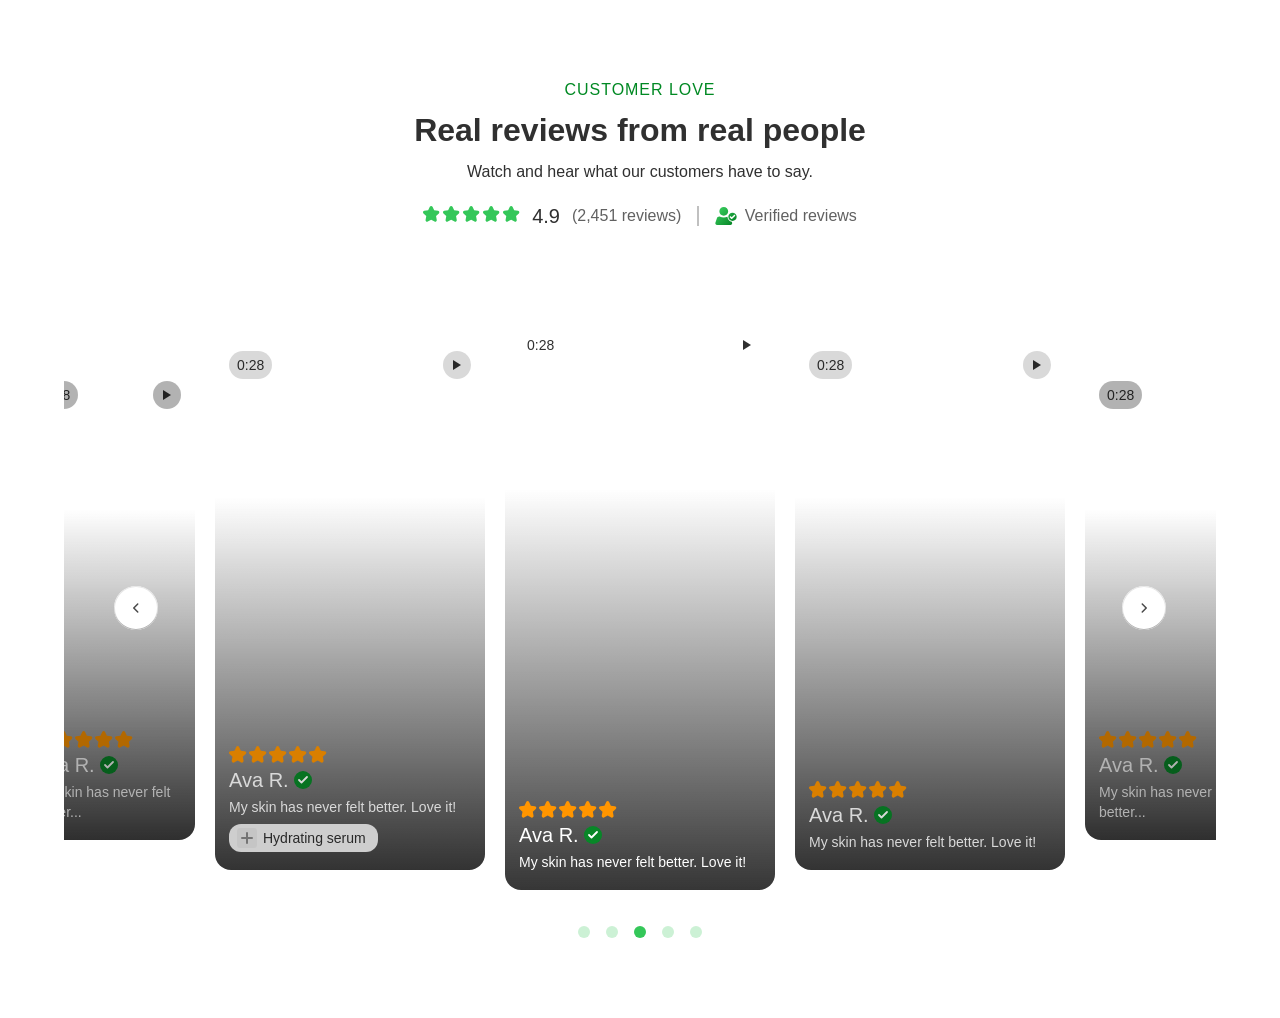
<file: section-2/index.html>
<!doctype html>
<html lang="en">
  <head>
    <meta charset="UTF-8" />
    <meta name="viewport" content="width=device-width, initial-scale=1.0" />
    <title>Customer Reviews – Video Stack</title>
    <link rel="stylesheet" href="https://cdn.jsdelivr.net/npm/swiper@11/swiper-bundle.min.css" />
   <link rel="stylesheet" href="style.css">
  </head>

  <body>
    <section class="qrv-section" data-section="qorix-review-video-stack-widget">

      <!-- ════════ HEADER ════════ -->
      <div class="qrv-header">
        <div class="qrv-title-group">
          <p class="qrv-eyebrow">Customer love</p>
          <h2 class="qrv-heading">Real reviews from real people</h2>
          <p class="qrv-subtext">Watch and hear what our customers have to say.</p>
        </div>

        <div class="qrv-rating-bar">
          <!-- Green stars -->
          <div class="qrv-stars-group">
            <ul class="qrv-stars" aria-label="4.9 out of 5 stars">
              <!-- 5× star SVG -->
              <li><svg width="17" height="16" viewBox="0 0 17 16" fill="none"><path d="M9.51964 0.855C8.97604-.285 7.35604-.285 6.81244.855L5.14444 4.3494 1.30564 4.8546C.0552353 5.0202-.446365 6.561.469235 7.4298L3.27724 10.0962 2.57284 13.9026C2.34244 15.1434 3.65404 16.0962 4.76284 15.495L8.16604 13.647 11.5692 15.495C12.678 16.0962 13.9896 15.1434 13.7592 13.9026L13.0548 10.0962 15.8628 7.4298C16.7772 6.561 16.2768 5.0202 15.0264 4.8546L11.1864 4.3494Z" fill="#34C759"/></svg></li>
              <li><svg width="17" height="16" viewBox="0 0 17 16" fill="none"><path d="M9.51964 0.855C8.97604-.285 7.35604-.285 6.81244.855L5.14444 4.3494 1.30564 4.8546C.0552353 5.0202-.446365 6.561.469235 7.4298L3.27724 10.0962 2.57284 13.9026C2.34244 15.1434 3.65404 16.0962 4.76284 15.495L8.16604 13.647 11.5692 15.495C12.678 16.0962 13.9896 15.1434 13.7592 13.9026L13.0548 10.0962 15.8628 7.4298C16.7772 6.561 16.2768 5.0202 15.0264 4.8546L11.1864 4.3494Z" fill="#34C759"/></svg></li>
              <li><svg width="17" height="16" viewBox="0 0 17 16" fill="none"><path d="M9.51964 0.855C8.97604-.285 7.35604-.285 6.81244.855L5.14444 4.3494 1.30564 4.8546C.0552353 5.0202-.446365 6.561.469235 7.4298L3.27724 10.0962 2.57284 13.9026C2.34244 15.1434 3.65404 16.0962 4.76284 15.495L8.16604 13.647 11.5692 15.495C12.678 16.0962 13.9896 15.1434 13.7592 13.9026L13.0548 10.0962 15.8628 7.4298C16.7772 6.561 16.2768 5.0202 15.0264 4.8546L11.1864 4.3494Z" fill="#34C759"/></svg></li>
              <li><svg width="17" height="16" viewBox="0 0 17 16" fill="none"><path d="M9.51964 0.855C8.97604-.285 7.35604-.285 6.81244.855L5.14444 4.3494 1.30564 4.8546C.0552353 5.0202-.446365 6.561.469235 7.4298L3.27724 10.0962 2.57284 13.9026C2.34244 15.1434 3.65404 16.0962 4.76284 15.495L8.16604 13.647 11.5692 15.495C12.678 16.0962 13.9896 15.1434 13.7592 13.9026L13.0548 10.0962 15.8628 7.4298C16.7772 6.561 16.2768 5.0202 15.0264 4.8546L11.1864 4.3494Z" fill="#34C759"/></svg></li>
              <li><svg width="17" height="16" viewBox="0 0 17 16" fill="none"><path d="M9.51964 0.855C8.97604-.285 7.35604-.285 6.81244.855L5.14444 4.3494 1.30564 4.8546C.0552353 5.0202-.446365 6.561.469235 7.4298L3.27724 10.0962 2.57284 13.9026C2.34244 15.1434 3.65404 16.0962 4.76284 15.495L8.16604 13.647 11.5692 15.495C12.678 16.0962 13.9896 15.1434 13.7592 13.9026L13.0548 10.0962 15.8628 7.4298C16.7772 6.561 16.2768 5.0202 15.0264 4.8546L11.1864 4.3494Z" fill="#34C759"/></svg></li>
            </ul>
            <span class="qrv-score">4.9</span>
            <span class="qrv-count">(2,451 reviews)</span>
          </div>

          <div class="qrv-divider" aria-hidden="true"></div>

          <!-- Verified badge -->
          <div class="qrv-verified-group">
            <svg width="22" height="22" viewBox="0 0 22 22" fill="none" aria-hidden="true">
              <defs>
                <linearGradient id="vg1" x1="2.628" y1="6.219" x2="16.335" y2="19.927" gradientUnits="userSpaceOnUse">
                  <stop stop-color="#34C759"/>
                  <stop offset="1" stop-color="#088728"/>
                </linearGradient>
                <clipPath id="vc1"><rect width="22" height="22" fill="white"/></clipPath>
              </defs>
              <g clip-path="url(#vc1)">
                <path d="M15.4734 20.075H2.03711C.872656 20.075.0433588 18.9406.399999 17.832L1.81367 13.4148C2.26914 11.9969 3.82031 11.2621 5.20391 11.7992C6.12344 12.1559 7.30508 12.4352 8.75312 12.4352C10.2012 12.4352 11.3828 12.1559 12.3023 11.7992C12.3539 11.7777 12.4098 11.7605 12.4656 11.7434V11.8508C12.4656 14.3902 14.352 16.4957 16.7969 16.8395L17.1148 17.832C17.4672 18.9406 16.6422 20.075 15.4734 20.075ZM8.75742 1.925C6.3125 1.925 4.32734 3.91016 4.32734 6.35508C4.32734 8.8 6.3125 10.7852 8.75742 10.7852C11.2023 10.7852 13.1875 8.8 13.1875 6.35508C13.1875 3.91016 11.2023 1.925 8.75742 1.925ZM21.6824 11.8465C21.6824 14.1539 19.8133 16.0273 17.5016 16.0273C15.1941 16.0273 13.3207 14.1582 13.3207 11.8465C13.3207 9.53477 15.1941 7.66562 17.5016 7.66562C19.809 7.66992 21.6824 9.53906 21.6824 11.8465ZM20.0797 9.88281C19.7832 9.58633 19.302 9.58633 19.0055 9.88281L16.6852 12.2031 16.002 11.5199C15.7055 11.2234 15.2242 11.2234 14.9277 11.5199C14.6312 11.8164 14.6312 12.2977 14.9277 12.5941L16.148 13.8145C16.4445 14.1109 16.9258 14.1109 17.2223 13.8145L20.084 10.9527C20.3762 10.6605 20.3762 10.1793 20.0797 9.88281Z" fill="url(#vg1)"/>
              </g>
            </svg>
            <span class="qrv-verified-text">Verified reviews</span>
          </div>
        </div>
      </div>

      <!-- ════════ CAROUSEL ════════ -->
      <div class="qrv-carousel">
        <div class="swiper qrv-swiper">
          <div class="swiper-wrapper">

            <!-- ── Slide 1 (outer left, smallest) ── -->
            <div class="swiper-slide">
              <div class="qrv-card">
                <video class="qrv-bg" src="https://www.w3schools.com/html/mov_bbb.mp4" poster="https://images.unsplash.com/photo-1556228578-8c89e6adf883?w=400&h=700&fit=crop&q=80" loop playsinline></video>
                <div class="qrv-overlay"></div>
                <div class="qrv-topbar">
                  <div class="qrv-pill"><span>0:28</span></div>
                  <button class="qrv-play" aria-label="Play video">
                    <svg width="10" height="12" viewBox="0 0 10 12" fill="none"><path d="M1 1L9 6L1 11V1Z" fill="#303030"/></svg>
                  </button>
                </div>
                <div class="qrv-info">
                  <div class="qrv-card-stars" aria-label="5 stars">
                    <svg width="18" height="17" viewBox="0 0 17 16" fill="none"><path d="M9.51964 0.855C8.97604-.285 7.35604-.285 6.81244.855L5.14444 4.3494 1.30564 4.8546C.0552353 5.0202-.446365 6.561.469235 7.4298L3.27724 10.0962 2.57284 13.9026C2.34244 15.1434 3.65404 16.0962 4.76284 15.495L8.16604 13.647 11.5692 15.495C12.678 16.0962 13.9896 15.1434 13.7592 13.9026L13.0548 10.0962 15.8628 7.4298C16.7772 6.561 16.2768 5.0202 15.0264 4.8546L11.1864 4.3494Z" fill="#FF9500"/></svg>
                    <svg width="18" height="17" viewBox="0 0 17 16" fill="none"><path d="M9.51964 0.855C8.97604-.285 7.35604-.285 6.81244.855L5.14444 4.3494 1.30564 4.8546C.0552353 5.0202-.446365 6.561.469235 7.4298L3.27724 10.0962 2.57284 13.9026C2.34244 15.1434 3.65404 16.0962 4.76284 15.495L8.16604 13.647 11.5692 15.495C12.678 16.0962 13.9896 15.1434 13.7592 13.9026L13.0548 10.0962 15.8628 7.4298C16.7772 6.561 16.2768 5.0202 15.0264 4.8546L11.1864 4.3494Z" fill="#FF9500"/></svg>
                    <svg width="18" height="17" viewBox="0 0 17 16" fill="none"><path d="M9.51964 0.855C8.97604-.285 7.35604-.285 6.81244.855L5.14444 4.3494 1.30564 4.8546C.0552353 5.0202-.446365 6.561.469235 7.4298L3.27724 10.0962 2.57284 13.9026C2.34244 15.1434 3.65404 16.0962 4.76284 15.495L8.16604 13.647 11.5692 15.495C12.678 16.0962 13.9896 15.1434 13.7592 13.9026L13.0548 10.0962 15.8628 7.4298C16.7772 6.561 16.2768 5.0202 15.0264 4.8546L11.1864 4.3494Z" fill="#FF9500"/></svg>
                    <svg width="18" height="17" viewBox="0 0 17 16" fill="none"><path d="M9.51964 0.855C8.97604-.285 7.35604-.285 6.81244.855L5.14444 4.3494 1.30564 4.8546C.0552353 5.0202-.446365 6.561.469235 7.4298L3.27724 10.0962 2.57284 13.9026C2.34244 15.1434 3.65404 16.0962 4.76284 15.495L8.16604 13.647 11.5692 15.495C12.678 16.0962 13.9896 15.1434 13.7592 13.9026L13.0548 10.0962 15.8628 7.4298C16.7772 6.561 16.2768 5.0202 15.0264 4.8546L11.1864 4.3494Z" fill="#FF9500"/></svg>
                    <svg width="18" height="17" viewBox="0 0 17 16" fill="none"><path d="M9.51964 0.855C8.97604-.285 7.35604-.285 6.81244.855L5.14444 4.3494 1.30564 4.8546C.0552353 5.0202-.446365 6.561.469235 7.4298L3.27724 10.0962 2.57284 13.9026C2.34244 15.1434 3.65404 16.0962 4.76284 15.495L8.16604 13.647 11.5692 15.495C12.678 16.0962 13.9896 15.1434 13.7592 13.9026L13.0548 10.0962 15.8628 7.4298C16.7772 6.561 16.2768 5.0202 15.0264 4.8546L11.1864 4.3494Z" fill="#FF9500"/></svg>
                  </div>
                  <div class="qrv-reviewer">
                    <span class="qrv-name">Ava R.</span>
                    <svg width="18" height="18" viewBox="0 0 18 18" fill="none" aria-label="Verified">
                      <circle cx="9" cy="9" r="9" fill="#088728"/>
                      <path d="M5 9L7.5 11.5L13 6" stroke="white" stroke-width="1.8" stroke-linecap="round" stroke-linejoin="round"/>
                    </svg>
                  </div>
                  <p class="qrv-quote">My skin has never felt better...</p>
                </div>
              </div>
            </div>

            <!-- ── Slide 2 (adjacent left, medium) + product tag ── -->
            <div class="swiper-slide">
              <div class="qrv-card">
                <video class="qrv-bg" src="https://www.w3schools.com/html/mov_bbb.mp4" poster="https://images.unsplash.com/photo-1556760544-74068565f05c?w=400&h=700&fit=crop&q=80" loop playsinline></video>
                <div class="qrv-overlay"></div>
                <div class="qrv-topbar">
                  <div class="qrv-pill"><span>0:28</span></div>
                  <button class="qrv-play" aria-label="Play video">
                    <svg width="10" height="12" viewBox="0 0 10 12" fill="none"><path d="M1 1L9 6L1 11V1Z" fill="#303030"/></svg>
                  </button>
                </div>
                <div class="qrv-info">
                  <div class="qrv-card-stars" aria-label="5 stars">
                    <svg width="18" height="17" viewBox="0 0 17 16" fill="none"><path d="M9.51964 0.855C8.97604-.285 7.35604-.285 6.81244.855L5.14444 4.3494 1.30564 4.8546C.0552353 5.0202-.446365 6.561.469235 7.4298L3.27724 10.0962 2.57284 13.9026C2.34244 15.1434 3.65404 16.0962 4.76284 15.495L8.16604 13.647 11.5692 15.495C12.678 16.0962 13.9896 15.1434 13.7592 13.9026L13.0548 10.0962 15.8628 7.4298C16.7772 6.561 16.2768 5.0202 15.0264 4.8546L11.1864 4.3494Z" fill="#FF9500"/></svg>
                    <svg width="18" height="17" viewBox="0 0 17 16" fill="none"><path d="M9.51964 0.855C8.97604-.285 7.35604-.285 6.81244.855L5.14444 4.3494 1.30564 4.8546C.0552353 5.0202-.446365 6.561.469235 7.4298L3.27724 10.0962 2.57284 13.9026C2.34244 15.1434 3.65404 16.0962 4.76284 15.495L8.16604 13.647 11.5692 15.495C12.678 16.0962 13.9896 15.1434 13.7592 13.9026L13.0548 10.0962 15.8628 7.4298C16.7772 6.561 16.2768 5.0202 15.0264 4.8546L11.1864 4.3494Z" fill="#FF9500"/></svg>
                    <svg width="18" height="17" viewBox="0 0 17 16" fill="none"><path d="M9.51964 0.855C8.97604-.285 7.35604-.285 6.81244.855L5.14444 4.3494 1.30564 4.8546C.0552353 5.0202-.446365 6.561.469235 7.4298L3.27724 10.0962 2.57284 13.9026C2.34244 15.1434 3.65404 16.0962 4.76284 15.495L8.16604 13.647 11.5692 15.495C12.678 16.0962 13.9896 15.1434 13.7592 13.9026L13.0548 10.0962 15.8628 7.4298C16.7772 6.561 16.2768 5.0202 15.0264 4.8546L11.1864 4.3494Z" fill="#FF9500"/></svg>
                    <svg width="18" height="17" viewBox="0 0 17 16" fill="none"><path d="M9.51964 0.855C8.97604-.285 7.35604-.285 6.81244.855L5.14444 4.3494 1.30564 4.8546C.0552353 5.0202-.446365 6.561.469235 7.4298L3.27724 10.0962 2.57284 13.9026C2.34244 15.1434 3.65404 16.0962 4.76284 15.495L8.16604 13.647 11.5692 15.495C12.678 16.0962 13.9896 15.1434 13.7592 13.9026L13.0548 10.0962 15.8628 7.4298C16.7772 6.561 16.2768 5.0202 15.0264 4.8546L11.1864 4.3494Z" fill="#FF9500"/></svg>
                    <svg width="18" height="17" viewBox="0 0 17 16" fill="none"><path d="M9.51964 0.855C8.97604-.285 7.35604-.285 6.81244.855L5.14444 4.3494 1.30564 4.8546C.0552353 5.0202-.446365 6.561.469235 7.4298L3.27724 10.0962 2.57284 13.9026C2.34244 15.1434 3.65404 16.0962 4.76284 15.495L8.16604 13.647 11.5692 15.495C12.678 16.0962 13.9896 15.1434 13.7592 13.9026L13.0548 10.0962 15.8628 7.4298C16.7772 6.561 16.2768 5.0202 15.0264 4.8546L11.1864 4.3494Z" fill="#FF9500"/></svg>
                  </div>
                  <div class="qrv-reviewer">
                    <span class="qrv-name">Ava R.</span>
                    <svg width="18" height="18" viewBox="0 0 18 18" fill="none" aria-label="Verified">
                      <circle cx="9" cy="9" r="9" fill="#088728"/>
                      <path d="M5 9L7.5 11.5L13 6" stroke="white" stroke-width="1.8" stroke-linecap="round" stroke-linejoin="round"/>
                    </svg>
                  </div>
                  <p class="qrv-quote">My skin has never felt better. Love it!</p>
                  <div class="qrv-tag">
                    <svg width="20" height="20" viewBox="0 0 20 20" fill="none" aria-hidden="true">
                      <rect width="20" height="20" rx="3" fill="#e8e8e8"/>
                      <rect x="9" y="4" width="2" height="12" rx="1" fill="#888"/>
                      <rect x="4" y="9" width="12" height="2" rx="1" fill="#888"/>
                    </svg>
                    <span>Hydrating serum</span>
                  </div>
                </div>
              </div>
            </div>

            <!-- ── Slide 3 (CENTER — tallest & widest) ── -->
            <div class="swiper-slide">
              <div class="qrv-card">
                <video class="qrv-bg" src="https://www.w3schools.com/html/mov_bbb.mp4" poster="https://images.unsplash.com/photo-1598440947619-2c35fc9aa908?w=600&h=900&fit=crop&crop=face&q=80" loop playsinline></video>
                <div class="qrv-overlay"></div>
                <div class="qrv-topbar">
                  <div class="qrv-pill"><span>0:28</span></div>
                  <button class="qrv-play" aria-label="Play video">
                    <svg width="10" height="12" viewBox="0 0 10 12" fill="none"><path d="M1 1L9 6L1 11V1Z" fill="#303030"/></svg>
                  </button>
                </div>
                <div class="qrv-info">
                  <div class="qrv-card-stars" aria-label="5 stars">
                    <svg width="18" height="17" viewBox="0 0 17 16" fill="none"><path d="M9.51964 0.855C8.97604-.285 7.35604-.285 6.81244.855L5.14444 4.3494 1.30564 4.8546C.0552353 5.0202-.446365 6.561.469235 7.4298L3.27724 10.0962 2.57284 13.9026C2.34244 15.1434 3.65404 16.0962 4.76284 15.495L8.16604 13.647 11.5692 15.495C12.678 16.0962 13.9896 15.1434 13.7592 13.9026L13.0548 10.0962 15.8628 7.4298C16.7772 6.561 16.2768 5.0202 15.0264 4.8546L11.1864 4.3494Z" fill="#FF9500"/></svg>
                    <svg width="18" height="17" viewBox="0 0 17 16" fill="none"><path d="M9.51964 0.855C8.97604-.285 7.35604-.285 6.81244.855L5.14444 4.3494 1.30564 4.8546C.0552353 5.0202-.446365 6.561.469235 7.4298L3.27724 10.0962 2.57284 13.9026C2.34244 15.1434 3.65404 16.0962 4.76284 15.495L8.16604 13.647 11.5692 15.495C12.678 16.0962 13.9896 15.1434 13.7592 13.9026L13.0548 10.0962 15.8628 7.4298C16.7772 6.561 16.2768 5.0202 15.0264 4.8546L11.1864 4.3494Z" fill="#FF9500"/></svg>
                    <svg width="18" height="17" viewBox="0 0 17 16" fill="none"><path d="M9.51964 0.855C8.97604-.285 7.35604-.285 6.81244.855L5.14444 4.3494 1.30564 4.8546C.0552353 5.0202-.446365 6.561.469235 7.4298L3.27724 10.0962 2.57284 13.9026C2.34244 15.1434 3.65404 16.0962 4.76284 15.495L8.16604 13.647 11.5692 15.495C12.678 16.0962 13.9896 15.1434 13.7592 13.9026L13.0548 10.0962 15.8628 7.4298C16.7772 6.561 16.2768 5.0202 15.0264 4.8546L11.1864 4.3494Z" fill="#FF9500"/></svg>
                    <svg width="18" height="17" viewBox="0 0 17 16" fill="none"><path d="M9.51964 0.855C8.97604-.285 7.35604-.285 6.81244.855L5.14444 4.3494 1.30564 4.8546C.0552353 5.0202-.446365 6.561.469235 7.4298L3.27724 10.0962 2.57284 13.9026C2.34244 15.1434 3.65404 16.0962 4.76284 15.495L8.16604 13.647 11.5692 15.495C12.678 16.0962 13.9896 15.1434 13.7592 13.9026L13.0548 10.0962 15.8628 7.4298C16.7772 6.561 16.2768 5.0202 15.0264 4.8546L11.1864 4.3494Z" fill="#FF9500"/></svg>
                    <svg width="18" height="17" viewBox="0 0 17 16" fill="none"><path d="M9.51964 0.855C8.97604-.285 7.35604-.285 6.81244.855L5.14444 4.3494 1.30564 4.8546C.0552353 5.0202-.446365 6.561.469235 7.4298L3.27724 10.0962 2.57284 13.9026C2.34244 15.1434 3.65404 16.0962 4.76284 15.495L8.16604 13.647 11.5692 15.495C12.678 16.0962 13.9896 15.1434 13.7592 13.9026L13.0548 10.0962 15.8628 7.4298C16.7772 6.561 16.2768 5.0202 15.0264 4.8546L11.1864 4.3494Z" fill="#FF9500"/></svg>
                  </div>
                  <div class="qrv-reviewer">
                    <span class="qrv-name">Ava R.</span>
                    <svg width="18" height="18" viewBox="0 0 18 18" fill="none" aria-label="Verified">
                      <circle cx="9" cy="9" r="9" fill="#088728"/>
                      <path d="M5 9L7.5 11.5L13 6" stroke="white" stroke-width="1.8" stroke-linecap="round" stroke-linejoin="round"/>
                    </svg>
                  </div>
                  <p class="qrv-quote">My skin has never felt better. Love it!</p>
                </div>
              </div>
            </div>

            <!-- ── Slide 4 (adjacent right, medium) ── -->
            <div class="swiper-slide">
              <div class="qrv-card">
                <video class="qrv-bg" src="https://www.w3schools.com/html/mov_bbb.mp4" poster="https://images.unsplash.com/photo-1571781926291-c477ebfd024b?w=400&h=700&fit=crop&q=80" loop playsinline></video>
                <div class="qrv-overlay"></div>
                <div class="qrv-topbar">
                  <div class="qrv-pill"><span>0:28</span></div>
                  <button class="qrv-play" aria-label="Play video">
                    <svg width="10" height="12" viewBox="0 0 10 12" fill="none"><path d="M1 1L9 6L1 11V1Z" fill="#303030"/></svg>
                  </button>
                </div>
                <div class="qrv-info">
                  <div class="qrv-card-stars" aria-label="5 stars">
                    <svg width="18" height="17" viewBox="0 0 17 16" fill="none"><path d="M9.51964 0.855C8.97604-.285 7.35604-.285 6.81244.855L5.14444 4.3494 1.30564 4.8546C.0552353 5.0202-.446365 6.561.469235 7.4298L3.27724 10.0962 2.57284 13.9026C2.34244 15.1434 3.65404 16.0962 4.76284 15.495L8.16604 13.647 11.5692 15.495C12.678 16.0962 13.9896 15.1434 13.7592 13.9026L13.0548 10.0962 15.8628 7.4298C16.7772 6.561 16.2768 5.0202 15.0264 4.8546L11.1864 4.3494Z" fill="#FF9500"/></svg>
                    <svg width="18" height="17" viewBox="0 0 17 16" fill="none"><path d="M9.51964 0.855C8.97604-.285 7.35604-.285 6.81244.855L5.14444 4.3494 1.30564 4.8546C.0552353 5.0202-.446365 6.561.469235 7.4298L3.27724 10.0962 2.57284 13.9026C2.34244 15.1434 3.65404 16.0962 4.76284 15.495L8.16604 13.647 11.5692 15.495C12.678 16.0962 13.9896 15.1434 13.7592 13.9026L13.0548 10.0962 15.8628 7.4298C16.7772 6.561 16.2768 5.0202 15.0264 4.8546L11.1864 4.3494Z" fill="#FF9500"/></svg>
                    <svg width="18" height="17" viewBox="0 0 17 16" fill="none"><path d="M9.51964 0.855C8.97604-.285 7.35604-.285 6.81244.855L5.14444 4.3494 1.30564 4.8546C.0552353 5.0202-.446365 6.561.469235 7.4298L3.27724 10.0962 2.57284 13.9026C2.34244 15.1434 3.65404 16.0962 4.76284 15.495L8.16604 13.647 11.5692 15.495C12.678 16.0962 13.9896 15.1434 13.7592 13.9026L13.0548 10.0962 15.8628 7.4298C16.7772 6.561 16.2768 5.0202 15.0264 4.8546L11.1864 4.3494Z" fill="#FF9500"/></svg>
                    <svg width="18" height="17" viewBox="0 0 17 16" fill="none"><path d="M9.51964 0.855C8.97604-.285 7.35604-.285 6.81244.855L5.14444 4.3494 1.30564 4.8546C.0552353 5.0202-.446365 6.561.469235 7.4298L3.27724 10.0962 2.57284 13.9026C2.34244 15.1434 3.65404 16.0962 4.76284 15.495L8.16604 13.647 11.5692 15.495C12.678 16.0962 13.9896 15.1434 13.7592 13.9026L13.0548 10.0962 15.8628 7.4298C16.7772 6.561 16.2768 5.0202 15.0264 4.8546L11.1864 4.3494Z" fill="#FF9500"/></svg>
                    <svg width="18" height="17" viewBox="0 0 17 16" fill="none"><path d="M9.51964 0.855C8.97604-.285 7.35604-.285 6.81244.855L5.14444 4.3494 1.30564 4.8546C.0552353 5.0202-.446365 6.561.469235 7.4298L3.27724 10.0962 2.57284 13.9026C2.34244 15.1434 3.65404 16.0962 4.76284 15.495L8.16604 13.647 11.5692 15.495C12.678 16.0962 13.9896 15.1434 13.7592 13.9026L13.0548 10.0962 15.8628 7.4298C16.7772 6.561 16.2768 5.0202 15.0264 4.8546L11.1864 4.3494Z" fill="#FF9500"/></svg>
                  </div>
                  <div class="qrv-reviewer">
                    <span class="qrv-name">Ava R.</span>
                    <svg width="18" height="18" viewBox="0 0 18 18" fill="none" aria-label="Verified">
                      <circle cx="9" cy="9" r="9" fill="#088728"/>
                      <path d="M5 9L7.5 11.5L13 6" stroke="white" stroke-width="1.8" stroke-linecap="round" stroke-linejoin="round"/>
                    </svg>
                  </div>
                  <p class="qrv-quote">My skin has never felt better. Love it!</p>
                </div>
              </div>
            </div>

            <!-- ── Slide 5 (outer right, smallest) ── -->
            <div class="swiper-slide">
              <div class="qrv-card">
                <video class="qrv-bg" src="https://www.w3schools.com/html/mov_bbb.mp4" poster="https://images.unsplash.com/photo-1522337360788-8b13dee7a37e?w=400&h=700&fit=crop&q=80" loop playsinline></video>
                <div class="qrv-overlay"></div>
                <div class="qrv-topbar">
                  <div class="qrv-pill"><span>0:28</span></div>
                  <button class="qrv-play" aria-label="Play video">
                    <svg width="10" height="12" viewBox="0 0 10 12" fill="none"><path d="M1 1L9 6L1 11V1Z" fill="#303030"/></svg>
                  </button>
                </div>
                <div class="qrv-info">
                  <div class="qrv-card-stars" aria-label="5 stars">
                    <svg width="18" height="17" viewBox="0 0 17 16" fill="none"><path d="M9.51964 0.855C8.97604-.285 7.35604-.285 6.81244.855L5.14444 4.3494 1.30564 4.8546C.0552353 5.0202-.446365 6.561.469235 7.4298L3.27724 10.0962 2.57284 13.9026C2.34244 15.1434 3.65404 16.0962 4.76284 15.495L8.16604 13.647 11.5692 15.495C12.678 16.0962 13.9896 15.1434 13.7592 13.9026L13.0548 10.0962 15.8628 7.4298C16.7772 6.561 16.2768 5.0202 15.0264 4.8546L11.1864 4.3494Z" fill="#FF9500"/></svg>
                    <svg width="18" height="17" viewBox="0 0 17 16" fill="none"><path d="M9.51964 0.855C8.97604-.285 7.35604-.285 6.81244.855L5.14444 4.3494 1.30564 4.8546C.0552353 5.0202-.446365 6.561.469235 7.4298L3.27724 10.0962 2.57284 13.9026C2.34244 15.1434 3.65404 16.0962 4.76284 15.495L8.16604 13.647 11.5692 15.495C12.678 16.0962 13.9896 15.1434 13.7592 13.9026L13.0548 10.0962 15.8628 7.4298C16.7772 6.561 16.2768 5.0202 15.0264 4.8546L11.1864 4.3494Z" fill="#FF9500"/></svg>
                    <svg width="18" height="17" viewBox="0 0 17 16" fill="none"><path d="M9.51964 0.855C8.97604-.285 7.35604-.285 6.81244.855L5.14444 4.3494 1.30564 4.8546C.0552353 5.0202-.446365 6.561.469235 7.4298L3.27724 10.0962 2.57284 13.9026C2.34244 15.1434 3.65404 16.0962 4.76284 15.495L8.16604 13.647 11.5692 15.495C12.678 16.0962 13.9896 15.1434 13.7592 13.9026L13.0548 10.0962 15.8628 7.4298C16.7772 6.561 16.2768 5.0202 15.0264 4.8546L11.1864 4.3494Z" fill="#FF9500"/></svg>
                    <svg width="18" height="17" viewBox="0 0 17 16" fill="none"><path d="M9.51964 0.855C8.97604-.285 7.35604-.285 6.81244.855L5.14444 4.3494 1.30564 4.8546C.0552353 5.0202-.446365 6.561.469235 7.4298L3.27724 10.0962 2.57284 13.9026C2.34244 15.1434 3.65404 16.0962 4.76284 15.495L8.16604 13.647 11.5692 15.495C12.678 16.0962 13.9896 15.1434 13.7592 13.9026L13.0548 10.0962 15.8628 7.4298C16.7772 6.561 16.2768 5.0202 15.0264 4.8546L11.1864 4.3494Z" fill="#FF9500"/></svg>
                    <svg width="18" height="17" viewBox="0 0 17 16" fill="none"><path d="M9.51964 0.855C8.97604-.285 7.35604-.285 6.81244.855L5.14444 4.3494 1.30564 4.8546C.0552353 5.0202-.446365 6.561.469235 7.4298L3.27724 10.0962 2.57284 13.9026C2.34244 15.1434 3.65404 16.0962 4.76284 15.495L8.16604 13.647 11.5692 15.495C12.678 16.0962 13.9896 15.1434 13.7592 13.9026L13.0548 10.0962 15.8628 7.4298C16.7772 6.561 16.2768 5.0202 15.0264 4.8546L11.1864 4.3494Z" fill="#FF9500"/></svg>
                  </div>
                  <div class="qrv-reviewer">
                    <span class="qrv-name">Ava R.</span>
                    <svg width="18" height="18" viewBox="0 0 18 18" fill="none" aria-label="Verified">
                      <circle cx="9" cy="9" r="9" fill="#088728"/>
                      <path d="M5 9L7.5 11.5L13 6" stroke="white" stroke-width="1.8" stroke-linecap="round" stroke-linejoin="round"/>
                    </svg>
                  </div>
                  <p class="qrv-quote">My skin has never felt better...</p>
                </div>
              </div>
            </div>

          </div><!-- /.swiper-wrapper -->

          <!-- Custom 5-dot pagination -->
          <div class="qrv-custom-pagination">
            <span class="qrv-dot" data-index="0"></span>
            <span class="qrv-dot" data-index="1"></span>
            <span class="qrv-dot active" data-index="2"></span>
            <span class="qrv-dot" data-index="3"></span>
            <span class="qrv-dot" data-index="4"></span>
          </div>
        </div><!-- /.swiper -->

        <!-- Navigation arrows -->
        <button class="qrv-nav qrv-nav-prev" aria-label="Previous slide">
          <svg width="20" height="20" viewBox="0 0 20 20" fill="none">
            <path fill-rule="evenodd" clip-rule="evenodd" d="M12.2805 14.53C12.4209 14.3894 12.4998 14.1987 12.4998 14C12.4998 13.8012 12.4209 13.6106 12.2805 13.47L8.81047 10 12.2805 6.53C12.4209 6.3894 12.4998 6.1987 12.4998 6C12.4998 5.5858 12.1637 5.25 11.7505 5.25C11.5517 5.25 11.3611 5.3296 11.2205 5.47L7.22047 9.47C7.08002 9.6106 7.00113 9.8012 7.00113 10C7.00113 10.1987 7.08002 10.3894 7.22047 10.53L11.2205 14.53C11.3611 14.6704 11.5517 14.7493 11.7505 14.7493C11.9492 14.7493 12.1398 14.6704 12.2805 14.53Z" fill="#4A4A4A"/>
          </svg>
        </button>

        <button class="qrv-nav qrv-nav-next" aria-label="Next slide">
          <svg width="20" height="20" viewBox="0 0 20 20" fill="none">
            <path fill-rule="evenodd" clip-rule="evenodd" d="M7.71953 14.53C7.57908 14.3894 7.50019 14.1987 7.50019 14C7.50019 13.8012 7.57908 13.6106 7.71953 13.47L11.1895 10 7.71953 6.53C7.57908 6.3894 7.50019 6.1987 7.50019 6C7.50019 5.5858 7.83597 5.25 8.24953 5.25C8.44828 5.25 8.63891 5.3296 8.77953 5.47L12.7795 9.47C12.92 9.6106 12.9989 9.8012 12.9989 10C12.9989 10.1987 12.92 10.3894 12.7795 10.53L8.77953 14.53C8.63891 14.6704 8.44828 14.7493 8.24953 14.7493C8.05078 14.7493 7.86016 14.6704 7.71953 14.53Z" fill="#4A4A4A"/>
          </svg>
        </button>
      </div><!-- /.qrv-carousel -->

    </section>

    <script src="https://cdn.jsdelivr.net/npm/swiper@11/swiper-bundle.min.js"></script>
    <script>
      // 1. Duplicate slides to ensure enough DOM elements for a massive 4K screen
      const wrapper = document.querySelector('.swiper-wrapper');
      const originalSlides = Array.from(wrapper.children);
      for (let i = 0; i < 2; i++) {
        originalSlides.forEach(slide => {
          wrapper.appendChild(slide.cloneNode(true));
        });
      }

      const swiper = new Swiper(".qrv-swiper", {
        loop: true,
        centeredSlides: true,
        slidesPerView: "auto",
        spaceBetween: 20,
        initialSlide: 7, // Center of the 15 slides to ensure both left and right sides are fully populated
        speed: 450,
        autoplay: {
          delay: 3000,
          disableOnInteraction: false,
        },
        loopedSlides: 5,
        loopAdditionalSlides: 5,     // ensures enough clones are rendered
        watchSlidesProgress: true,   // keeps active/prev/next classes accurate in loop
        grabCursor: true,

        navigation: {
          nextEl: ".qrv-nav-next",
          prevEl: ".qrv-nav-prev",
        },

        pagination: false,

        on: {
          slideChange: function () {
            // Update the 5 custom dots based on real index
            const dots = document.querySelectorAll('.qrv-dot');
            dots.forEach(d => d.classList.remove('active'));
            const activeIndex = this.realIndex % 5;
            if(dots[activeIndex]) dots[activeIndex].classList.add('active');
          }
        }
      });

      // Add click listeners to custom dots
      document.querySelectorAll('.qrv-dot').forEach(dot => {
        dot.addEventListener('click', (e) => {
          const idx = parseInt(e.target.getAttribute('data-index'));
          // Navigate to the corresponding slide in the middle clone block (indices 5-9)
          swiper.slideToLoop(idx + 5); 
        });
      });

      // 2. Video Playback Logic using Event Delegation (so it works on Swiper clones)
      document.querySelector('.qrv-swiper').addEventListener('click', (e) => {
        const playBtn = e.target.closest('.qrv-play');
        if (playBtn) {
          e.stopPropagation(); // prevent card click
          const card = playBtn.closest('.qrv-card');
          if (!card) return;
          const video = card.querySelector('video.qrv-bg');
          if (video) {
            if (video.paused) {
              video.play();
              // Show Pause Icon
              playBtn.innerHTML = '<svg width="10" height="12" viewBox="0 0 10 12" fill="none"><rect width="3" height="12" fill="#303030"/><rect x="7" width="3" height="12" fill="#303030"/></svg>';
            } else {
              video.pause();
              // Show Play Icon
              playBtn.innerHTML = '<svg width="10" height="12" viewBox="0 0 10 12" fill="none"><path d="M1 1L9 6L1 11V1Z" fill="#303030"/></svg>';
            }
          }
        }
      });
    </script>
  </body>
</html>
</file>
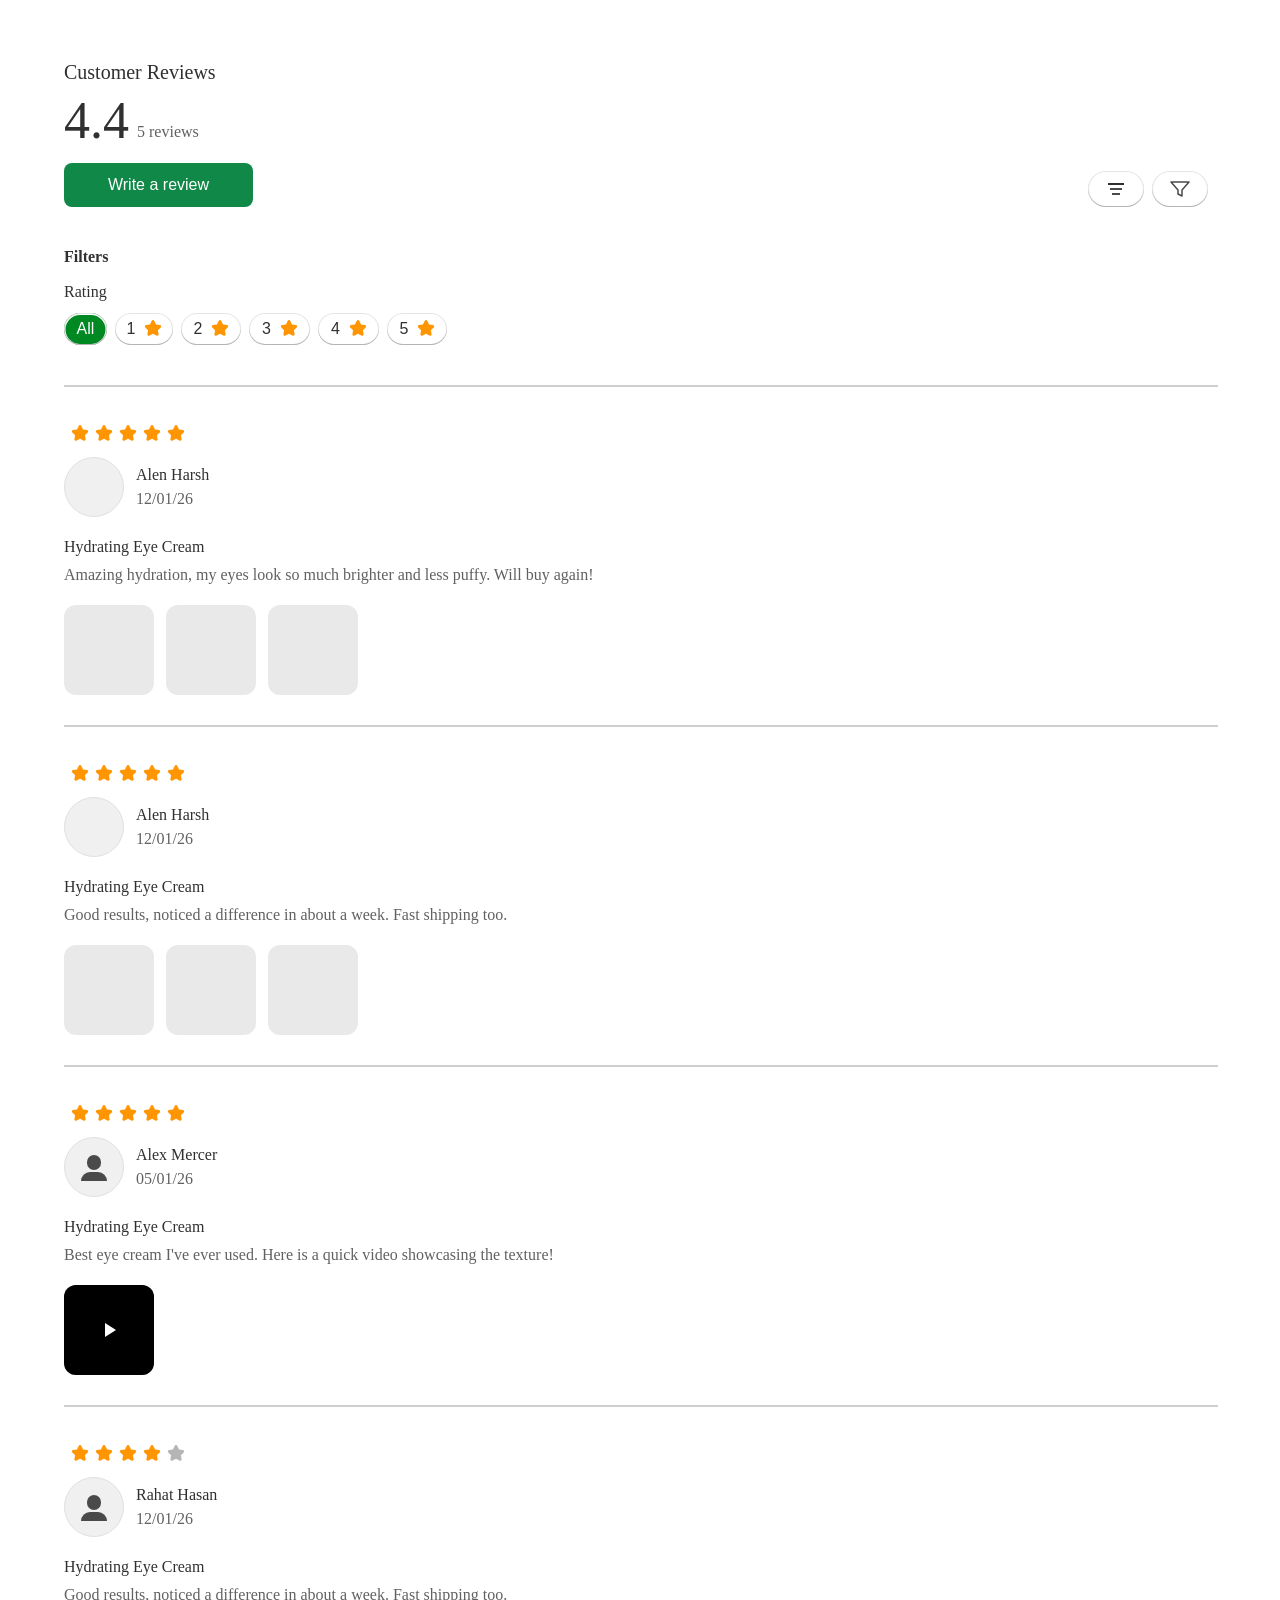
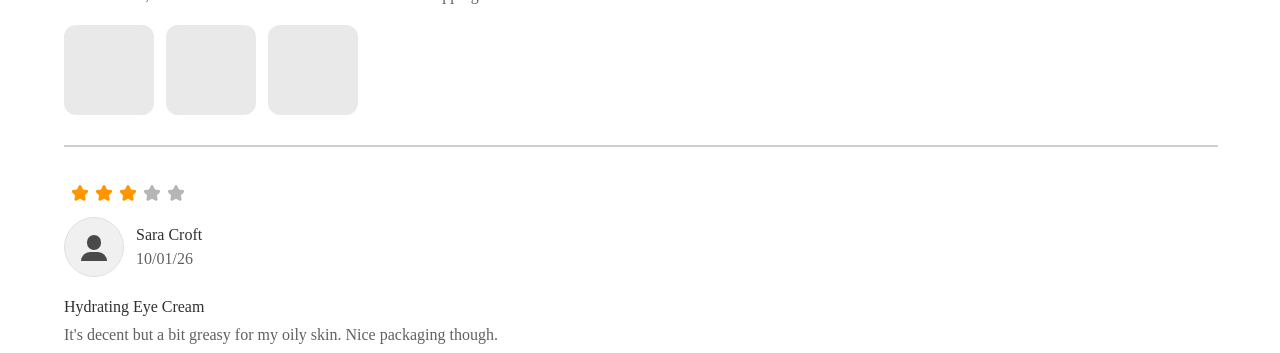
<file: section-4/index.html>
<!doctype html>
<html lang="en">

<head>
    <meta charset="utf-8" />
    <title>Customer Reviews</title>
    <link rel="stylesheet" href="style.css">
</head>

<body>
    <style>
        [data-section="qorix-review-quick-review-widget"] {
            ---color-primray: #1c1c1c;
            ---color-secondary: #008923;
            ---color-gray: #616161;
        }
    </style>
    <section data-section="qorix-review-quick-review-widget">

        <div class="qr-frame">
            <div class="qr-container">
                <div class="qr-header">
                    <div class="qr-header-left">
                        <div class="qr-header-title-block">
                            <div class="qr-header-title-container">
                                <div class="qr-header-title">Customer Reviews</div>
                            </div>
                            <div class="qr-rating-row">
                                <div class="qr-rating-num-container">
                                    <span class="qr-rating-num">4.9</span>
                                </div>
                                <span class="qr-rating-meta">24 reviews</span>
                            </div>
                        </div>
                        <button class="qr-btn-green">
                            <span class="qr-btn-text">Write a review</span>
                        </button>
                    </div>
                    <div class="qr-header-right">
                        <button class="qr-icon-pill" title="Sort" id="qr-sort-btn">
                            <div class="qr-icon-sort">
                                <div class="qr-vector-sort-1"></div>
                                <div class="qr-vector-sort-3"></div>
                                <div class="qr-vector-sort-2"></div>
                            </div>
                        </button>
                        <button class="qr-icon-pill" title="Filter">
                            <svg class="qr-icon-filter" viewBox="0 0 24 24" fill="none"
                                xmlns="http://www.w3.org/2000/svg">
                                <path d="M3 5h18l-7 8v6l-4-2v-4z" stroke="#4A4A4A" stroke-width="1.5"
                                    stroke-linecap="round" stroke-linejoin="round" />
                            </svg>
                        </button>
                        <div class="qr-menu hidden" id="qr-sort-menu">
                            <button class="qr-menu-item active" data-sort="highest">
                                <div class="qr-menu-item-blank"></div>
                                <span class="qr-menu-item-text">Highest rating</span>
                            </button>
                            <button class="qr-menu-item" data-sort="lowest">
                                <div class="qr-menu-item-blank"></div>
                                <span class="qr-menu-item-text">Lowest rating</span>
                            </button>
                            <button class="qr-menu-item" data-sort="only-pictures">
                                <div class="qr-menu-item-blank"></div>
                                <span class="qr-menu-item-text">Only pictures</span>
                            </button>
                            <button class="qr-menu-item" data-sort="pictures-first">
                                <div class="qr-menu-item-blank"></div>
                                <span class="qr-menu-item-text">Pictures first</span>
                            </button>
                            <button class="qr-menu-item" data-sort="videos-first">
                                <div class="qr-menu-item-blank"></div>
                                <span class="qr-menu-item-text">Videos first</span>
                            </button>
                        </div>
                    </div>
                </div>

                <div class="qr-content-area">
                    <div class="qr-filters">
                        <div class="qr-filters-title">Filters</div>
                        <div class="qr-rating-filter-container">
                            <div class="qr-rating-label">Rating</div>
                            <div class="qr-filter-pills">
                                <button class="qr-pill qr-pill-all" data-filter="All">All</button>
                                <button class="qr-pill qr-pill-1" data-filter="1">1
                                    <div class="qr-star-filled">
                                        <svg width="24" height="24" viewBox="0 0 24 24" fill="none"
                                            xmlns="http://www.w3.org/2000/svg">
                                            <path
                                                d="M13.3536 4.94761C12.81 3.80761 11.19 3.80761 10.6464 4.94761L8.97842 8.44201L5.13962 8.94721C3.88922 9.11281 3.38762 10.6536 4.30322 11.5224L7.11122 14.1888L6.40682 17.9952C6.17642 19.236 7.48802 20.1888 8.59682 19.5876L12 17.7396L15.4032 19.5876C16.512 20.1888 17.8236 19.236 17.5932 17.9952L16.8888 14.1888L19.6968 11.5224C20.6112 10.6536 20.1108 9.11281 18.8604 8.94721L15.0204 8.44201L13.3536 4.94761Z"
                                                fill="#FF9500" />
                                        </svg>
                                    </div>
                                </button>
                                <button class="qr-pill qr-pill-2" data-filter="2">2
                                    <div class="qr-star-filled">
                                        <svg width="24" height="24" viewBox="0 0 24 24" fill="none"
                                            xmlns="http://www.w3.org/2000/svg">
                                            <path
                                                d="M13.3536 4.94761C12.81 3.80761 11.19 3.80761 10.6464 4.94761L8.97842 8.44201L5.13962 8.94721C3.88922 9.11281 3.38762 10.6536 4.30322 11.5224L7.11122 14.1888L6.40682 17.9952C6.17642 19.236 7.48802 20.1888 8.59682 19.5876L12 17.7396L15.4032 19.5876C16.512 20.1888 17.8236 19.236 17.5932 17.9952L16.8888 14.1888L19.6968 11.5224C20.6112 10.6536 20.1108 9.11281 18.8604 8.94721L15.0204 8.44201L13.3536 4.94761Z"
                                                fill="#FF9500" />
                                        </svg>
                                    </div>
                                </button>
                                <button class="qr-pill qr-pill-3" data-filter="3">3
                                    <div class="qr-star-filled">
                                        <svg width="24" height="24" viewBox="0 0 24 24" fill="none"
                                            xmlns="http://www.w3.org/2000/svg">
                                            <path
                                                d="M13.3536 4.94761C12.81 3.80761 11.19 3.80761 10.6464 4.94761L8.97842 8.44201L5.13962 8.94721C3.88922 9.11281 3.38762 10.6536 4.30322 11.5224L7.11122 14.1888L6.40682 17.9952C6.17642 19.236 7.48802 20.1888 8.59682 19.5876L12 17.7396L15.4032 19.5876C16.512 20.1888 17.8236 19.236 17.5932 17.9952L16.8888 14.1888L19.6968 11.5224C20.6112 10.6536 20.1108 9.11281 18.8604 8.94721L15.0204 8.44201L13.3536 4.94761Z"
                                                fill="#FF9500" />
                                        </svg>
                                    </div>
                                </button>
                                <button class="qr-pill qr-pill-4" data-filter="4">4
                                    <div class="qr-star-filled">
                                        <svg width="24" height="24" viewBox="0 0 24 24" fill="none"
                                            xmlns="http://www.w3.org/2000/svg">
                                            <path
                                                d="M13.3536 4.94761C12.81 3.80761 11.19 3.80761 10.6464 4.94761L8.97842 8.44201L5.13962 8.94721C3.88922 9.11281 3.38762 10.6536 4.30322 11.5224L7.11122 14.1888L6.40682 17.9952C6.17642 19.236 7.48802 20.1888 8.59682 19.5876L12 17.7396L15.4032 19.5876C16.512 20.1888 17.8236 19.236 17.5932 17.9952L16.8888 14.1888L19.6968 11.5224C20.6112 10.6536 20.1108 9.11281 18.8604 8.94721L15.0204 8.44201L13.3536 4.94761Z"
                                                fill="#FF9500" />
                                        </svg>
                                    </div>
                                </button>
                                <button class="qr-pill qr-pill-5" data-filter="5">5
                                    <div class="qr-star-filled">
                                        <svg width="24" height="24" viewBox="0 0 24 24" fill="none"
                                            xmlns="http://www.w3.org/2000/svg">
                                            <path
                                                d="M13.3536 4.94761C12.81 3.80761 11.19 3.80761 10.6464 4.94761L8.97842 8.44201L5.13962 8.94721C3.88922 9.11281 3.38762 10.6536 4.30322 11.5224L7.11122 14.1888L6.40682 17.9952C6.17642 19.236 7.48802 20.1888 8.59682 19.5876L12 17.7396L15.4032 19.5876C16.512 20.1888 17.8236 19.236 17.5932 17.9952L16.8888 14.1888L19.6968 11.5224C20.6112 10.6536 20.1108 9.11281 18.8604 8.94721L15.0204 8.44201L13.3536 4.94761Z"
                                                fill="#FF9500" />
                                        </svg>
                                    </div>
                                </button>

                            </div>
                            </button>
                        </div>
                    </div>
                </div>
                <div class="qr-reviews">
                    <div class="qr-line-9"></div>
                    <div class="qr-reviews-list">
                        <!-- Dynamic reviews will be rendered here -->
                    </div>
                </div>
            </div>
        </div>
        <div class="qr-modal-overlay hidden" id="qr-modal-overlay"></div>
        <aside class="qr-form-card hidden">
            <div class="qr-form-header">
                <div class="qr-form-title-designation">
                    <div class="qr-form-avatar">
                        <div class="qr-form-avatar-icon-container">
                            <svg viewBox="0 0 24 24" fill="none" stroke="#FFFFFF" stroke-width="1.5"
                                stroke-linecap="round" stroke-linejoin="round">
                                <path d="M12 20h9" />
                                <path d="M16.5 3.5a2.121 2.121 0 1 1 3 3L7 19l-4 1 1-4z" />
                            </svg>
                        </div>
                    </div>
                    <div class="qr-form-title-text-block">
                        <div class="qr-form-title-row">
                            <div class="qr-form-title-text">How was your experience?</div>
                        </div>
                        <div class="qr-form-subtitle-text">Your feedback helps others</div>
                    </div>
                </div>
                <div class="qr-form-close-btn-container">
                    <button class="qr-form-close-btn" aria-label="Close">
                        <svg viewBox="0 0 24 24" fill="none" stroke="#000" stroke-width="1.5" stroke-linecap="round">
                            <line x1="6" y1="6" x2="18" y2="18" />
                            <line x1="18" y1="6" x2="6" y2="18" />
                        </svg>
                    </button>
                </div>
            </div>
            <div class="qr-form-rating-field">
                <div class="qr-form-rating-label">Your rating *</div>
                <div class="qr-form-rating-stars-row">
                    <div class="qr-form-star-item">
                        <svg viewBox="0 0 24 24" fill="none" xmlns="http://www.w3.org/2000/svg">
                            <path
                                d="M12 2L14.85 8.4L21.85 9.1L16.6 13.9L18.1 20.8L12 17.2L5.9 20.8L7.4 13.9L2.15 9.1L9.15 8.4L12 2Z" />
                        </svg>
                    </div>
                    <div class="qr-form-star-item">
                        <svg viewBox="0 0 24 24" fill="none" xmlns="http://www.w3.org/2000/svg">
                            <path
                                d="M12 2L14.85 8.4L21.85 9.1L16.6 13.9L18.1 20.8L12 17.2L5.9 20.8L7.4 13.9L2.15 9.1L9.15 8.4L12 2Z" />
                        </svg>
                    </div>
                    <div class="qr-form-star-item">
                        <svg viewBox="0 0 24 24" fill="none" xmlns="http://www.w3.org/2000/svg">
                            <path
                                d="M12 2L14.85 8.4L21.85 9.1L16.6 13.9L18.1 20.8L12 17.2L5.9 20.8L7.4 13.9L2.15 9.1L9.15 8.4L12 2Z" />
                        </svg>
                    </div>
                    <div class="qr-form-star-item">
                        <svg viewBox="0 0 24 24" fill="none" xmlns="http://www.w3.org/2000/svg">
                            <path
                                d="M12 2L14.85 8.4L21.85 9.1L16.6 13.9L18.1 20.8L12 17.2L5.9 20.8L7.4 13.9L2.15 9.1L9.15 8.4L12 2Z" />
                        </svg>
                    </div>
                    <div class="qr-form-star-item">
                        <svg viewBox="0 0 24 24" fill="none" xmlns="http://www.w3.org/2000/svg">
                            <path
                                d="M12 2L14.85 8.4L21.85 9.1L16.6 13.9L18.1 20.8L12 17.2L5.9 20.8L7.4 13.9L2.15 9.1L9.15 8.4L12 2Z" />
                        </svg>
                    </div>
                </div>
            </div>
            <div class="qr-form-review-field">
                <div class="qr-form-review-label">Your review *</div>
                <div class="qr-form-textarea-container">
                    <textarea class="qr-form-textarea"
                        placeholder="Tell us what you loved or didn’t like..."></textarea>
                </div>
            </div>
            <div class="qr-form-name-email-row">
                <div class="qr-form-name-field">
                    <div class="qr-form-name-label">Your name *</div>
                    <div class="qr-form-input-container">
                        <input class="qr-form-input" type="text" placeholder="Enter your name" />
                    </div>
                </div>
                <div class="qr-form-email-field">
                    <div class="qr-form-email-label">Email (Optional)</div>
                    <div class="qr-form-input-container">
                        <input class="qr-form-input" type="email" placeholder="Enter your email" />
                    </div>
                </div>
            </div>
            <div class="qr-form-media-field">
                <div class="qr-form-media-inner-container">
                    <div class="qr-form-media-label">Add media (optional)</div>
                    <div class="qr-form-upload-row">
                        <div class="qr-form-upload-main">
                            <div class="qr-form-upload-main-inner">
                                <div class="qr-form-upload-icon-container">
                                    <svg viewBox="0 0 24 24" fill="none" stroke="#303030" stroke-width="1.5"
                                        stroke-linecap="round" stroke-linejoin="round">
                                        <path d="M12 16V4" />
                                        <path d="M6 10l6-6 6 6" />
                                        <path d="M4 20h16" />
                                    </svg>
                                </div>
                                <div class="qr-form-upload-text-block">
                                    <div class="qr-form-upload-title-text">Click to upload or drag and drop</div>
                                    <div class="qr-form-upload-sub-text">JPG, PNG, MP4, MOV up to 20MB each</div>
                                </div>
                            </div>
                        </div>
                        <div class="qr-form-upload-more">
                            <div class="qr-form-upload-more-inner">
                                <div class="qr-form-upload-more-icon-container">
                                    <svg viewBox="0 0 24 24" fill="none" stroke="#303030" stroke-width="1.5"
                                        stroke-linecap="round">
                                        <line x1="12" y1="5" x2="12" y2="19" />
                                        <line x1="5" y1="12" x2="19" y2="12" />
                                    </svg>
                                </div>
                                <div class="qr-form-upload-more-text">Add more</div>
                            </div>
                        </div>
                    </div>
                </div>
            </div>
            <!-- Submit review button and footer are positioned at the bottom of the modal -->
            <button class="qr-form-submit-btn">
                <span class="qr-form-submit-btn-text">Submit review</span>
            </button>
            <div class="qr-form-footer">
                <div class="qr-form-footer-lock-block">
                    <div class="qr-form-footer-lock-icon">
                        <svg viewBox="0 0 24 24" fill="none" stroke="#616161" stroke-width="1.5" stroke-linecap="round"
                            stroke-linejoin="round">
                            <rect x="4.5" y="10.5" width="15" height="11" rx="2" />
                            <path d="M8 10.5V7a4 4 0 0 1 8 0v3.5" />
                        </svg>
                    </div>
                    <div class="qr-form-footer-lock-text">No account required</div>
                </div>
                <div class="qr-form-footer-bullet">·</div>
                <div class="qr-form-footer-public-text">Your review is public</div>
            </div>
        </aside>
        </div>


    </section>

    <script>

        window.qorixReviewQuickReviewWidget = [
            {
                id: 1,
                rating: 4,
                userName: "Rahat Hasan",
                userAvatar: null,
                date: "12/01/26",
                productName: "Hydrating Eye Cream",
                body: "Good results, noticed a difference in about a week. Fast shipping too.",
                media: [
                    { type: "image", url: "https://images.unsplash.com/photo-1608248597279-f99d160bfcbc?auto=format&fit=crop&w=300&h=300&q=80" },
                    { type: "image", url: "https://images.unsplash.com/photo-1612817288484-6f916006741a?auto=format&fit=crop&w=300&h=300&q=80" },
                    { type: "image", url: "https://images.unsplash.com/photo-1620916566398-39f1143ab7be?auto=format&fit=crop&w=300&h=300&q=80" }
                ]
            },
            {
                id: 2,
                rating: 5,
                userName: "Alen Harsh",
                userAvatar: "https://images.unsplash.com/photo-1535713875002-d1d0cf377fde?auto=format&fit=crop&w=60&h=60&q=80",
                date: "12/01/26",
                productName: "Hydrating Eye Cream",
                body: "Amazing hydration, my eyes look so much brighter and less puffy. Will buy again!",
                media: [
                    { type: "image", url: "https://images.unsplash.com/photo-1608248597279-f99d160bfcbc?auto=format&fit=crop&w=300&h=300&q=80" },
                    { type: "image", url: "https://images.unsplash.com/photo-1612817288484-6f916006741a?auto=format&fit=crop&w=300&h=300&q=80" },
                    { type: "image", url: "https://images.unsplash.com/photo-1620916566398-39f1143ab7be?auto=format&fit=crop&w=300&h=300&q=80" }
                ]
            },
            {
                id: 3,
                rating: 5,
                userName: "Alen Harsh",
                userAvatar: "https://images.unsplash.com/photo-1535713875002-d1d0cf377fde?auto=format&fit=crop&w=60&h=60&q=80",
                date: "12/01/26",
                productName: "Hydrating Eye Cream",
                body: "Good results, noticed a difference in about a week. Fast shipping too.",
                media: [
                    { type: "image", url: "https://images.unsplash.com/photo-1608248597279-f99d160bfcbc?auto=format&fit=crop&w=300&h=300&q=80" },
                    { type: "image", url: "https://images.unsplash.com/photo-1612817288484-6f916006741a?auto=format&fit=crop&w=300&h=300&q=80" },
                    { type: "image", url: "https://images.unsplash.com/photo-1620916566398-39f1143ab7be?auto=format&fit=crop&w=300&h=300&q=80" }
                ]
            },
            {
                id: 4,
                rating: 3,
                userName: "Sara Croft",
                userAvatar: null,
                date: "10/01/26",
                productName: "Hydrating Eye Cream",
                body: "It's decent but a bit greasy for my oily skin. Nice packaging though.",
                media: []
            },
            {
                id: 5,
                rating: 5,
                userName: "Alex Mercer",
                userAvatar: null,
                date: "05/01/26",
                productName: "Hydrating Eye Cream",
                body: "Best eye cream I've ever used. Here is a quick video showcasing the texture!",
                media: [
                    { type: "video", url: "https://assets.mixkit.co/videos/preview/mixkit-skin-cream-being-applied-41882-large.mp4" }
                ]
            }
        ];
        document.addEventListener('DOMContentLoaded', () => {
            const writeReviewBtn = document.querySelector('.qr-btn-green');
            const formCard = document.querySelector('.qr-form-card');
            const closeFormBtn = document.querySelector('.qr-form-close-btn');
            const modalOverlay = document.getElementById('qr-modal-overlay');
            const filterPills = document.querySelectorAll('.qr-pill');
            const modalStars = document.querySelectorAll('.qr-form-star-item');
            const submitBtn = document.querySelector('.qr-form-submit-btn');
            const sortBtn = document.getElementById('qr-sort-btn');
            const sortMenu = document.getElementById('qr-sort-menu');
            const menuItems = document.querySelectorAll('.qr-menu-item');

            let selectedRating = 0;
            // Restore sort & filter from sessionStorage so selections survive page refreshes
            let currentFilter = sessionStorage.getItem('qr_filter') || 'All';
            const allowedSorts = ['highest', 'lowest', 'pictures-first', 'videos-first', 'only-pictures'];
            let currentSort = sessionStorage.getItem('qr_sort') || 'highest';
            if (!allowedSorts.includes(currentSort)) {
                currentSort = 'highest';
                sessionStorage.setItem('qr_sort', currentSort);
            }

            // Initial reviews dataset
            const reviewsData = window.qorixReviewQuickReviewWidget || [];

            // Render Reviews lists
            function renderReviews() {
                const listContainer = document.querySelector('.qr-reviews-list');
                listContainer.innerHTML = '';

                // Calculate dynamic average and total reviews
                const totalReviews = reviewsData.length;
                const totalRating = reviewsData.reduce((sum, r) => sum + r.rating, 0);
                const averageRating = totalReviews > 0 ? (totalRating / totalReviews).toFixed(1) : '0.0';

                // Update storefront header metrics
                document.querySelector('.qr-rating-num').innerText = averageRating;
                document.querySelector('.qr-rating-meta').innerText = `${totalReviews} ${totalReviews === 1 ? 'review' : 'reviews'}`;

                // Filter
                let processedReviews = [...reviewsData];
                if (currentFilter !== 'All') {
                    processedReviews = processedReviews.filter(r => r.rating === parseInt(currentFilter));
                }

                if (currentSort === 'only-pictures') {
                    processedReviews = processedReviews.filter(r => r.media && r.media.length > 0);
                }

                // Sort
                processedReviews.sort((a, b) => {
                    if (currentSort === 'highest') {
                        return b.rating - a.rating;
                    } else if (currentSort === 'lowest') {
                        return a.rating - b.rating;
                    } else if (currentSort === 'pictures-first') {
                        const aHasImg = a.media && a.media.some(m => m.type === 'image') ? 1 : 0;
                        const bHasImg = b.media && b.media.some(m => m.type === 'image') ? 1 : 0;
                        return bHasImg - aHasImg;
                    } else if (currentSort === 'videos-first') {
                        const aHasVid = a.media && a.media.some(m => m.type === 'video') ? 1 : 0;
                        const bHasVid = b.media && b.media.some(m => m.type === 'video') ? 1 : 0;
                        return bHasVid - aHasVid;
                    }
                    return 0;
                });

                if (processedReviews.length === 0) {
                    listContainer.innerHTML = '<div class="qr-no-reviews">No reviews found matching the filters.</div>';
                    return;
                }

                // Populate list
                processedReviews.forEach((review, index) => {
                    const reviewItem = document.createElement('div');
                    reviewItem.className = 'qr-review-item';
                    reviewItem.setAttribute('data-rating', review.rating);

                    // Stars HTML
                    let starsHtml = '';
                    for (let i = 1; i <= 5; i++) {
                        const fill = i <= review.rating ? '#FF9500' : '#B5B5B5';
                        starsHtml += `
                            <div class="qr-review-star-item">
                               <svg width="24" height="24" viewBox="0 0 24 24" fill="none" xmlns="http://www.w3.org/2000/svg">
                                <path d="M13.3536 4.94761C12.81 3.80761 11.19 3.80761 10.6464 4.94761L8.97842 8.44201L5.13962 8.94721C3.88922 9.11281 3.38762 10.6536 4.30322 11.5224L7.11122 14.1888L6.40682 17.9952C6.17642 19.236 7.48802 20.1888 8.59682 19.5876L12 17.7396L15.4032 19.5876C16.512 20.1888 17.8236 19.236 17.5932 17.9952L16.8888 14.1888L19.6968 11.5224C20.6112 10.6536 20.1108 9.11281 18.8604 8.94721L15.0204 8.44201L13.3536 4.94761Z" fill="${fill}"/>
                                </svg></div>
                            `;
                    }

                    // Avatar HTML
                    let avatarHtml = '';
                    if (review.userAvatar) {
                        avatarHtml = `<div class="qr-review-avatar" style="background-image: url('${review.userAvatar}'); background-size: cover; background-position: center;"></div>`;
                    } else {
                        avatarHtml = `
                            <div class="qr-review-avatar qr-avatar-rahat">
                                <div class="qr-user-placeholder-icon">
                                    <div class="qr-user-placeholder-vector-1"></div>
                                    <div class="qr-user-placeholder-vector-2"></div>
                                </div>
                            </div>
                        `;
                    }

                    // Media HTML
                    let mediaHtml = '';
                    if (review.media && review.media.length > 0) {
                        mediaHtml = '<div class="qr-review-media-row">';
                        review.media.forEach(m => {
                            if (m.type === 'video') {
                                mediaHtml += `
                                    <div class="qr-review-thumb-video">
                                        <video src="${m.url}" muted playsinline loop></video>
                                        <div class="qr-video-play-overlay">
                                            <svg viewBox="0 0 24 24" fill="#FFFFFF">
                                                <path d="M8 5v14l11-7z"/>
                                            </svg>
                                        </div>
                                    </div>
                                `;
                            } else {
                                mediaHtml += `<div class="qr-review-thumb" style="background-image: url('${m.url}');"></div>`;
                            }
                        });
                        mediaHtml += '</div>';
                    }

                    reviewItem.innerHTML = `
                        <div class="qr-review-stars-user-block">
                            <div class="qr-review-stars-row">
                                ${starsHtml}
                            </div>
                            <div class="qr-review-user-row">
                                <div class="qr-review-user-meta-block">
                                    ${avatarHtml}
                                    <div class="qr-review-user-text-block">
                                        <div class="qr-review-user-name">${escapeHtml(review.userName)}</div>
                                        <div class="qr-review-user-date">${review.date}</div>
                                    </div>
                                </div>
                            </div>
                        </div>
                        <div class="qr-review-text-block">
                            <div class="qr-review-product-name">${escapeHtml(review.productName)}</div>
                            <div class="qr-review-body-text">${escapeHtml(review.body)}</div>
                        </div>
                        ${mediaHtml}
                    `;

                    listContainer.appendChild(reviewItem);

                    // Divider
                    if (index < processedReviews.length - 1) {
                        const divider = document.createElement('div');
                        divider.className = 'qr-review-divider';
                        listContainer.appendChild(divider);
                    }
                });

                // Attach video overlay controls
                document.querySelectorAll('.qr-review-thumb-video').forEach(wrapper => {
                    const video = wrapper.querySelector('video');
                    const playOverlay = wrapper.querySelector('.qr-video-play-overlay');

                    wrapper.addEventListener('click', (e) => {
                        e.stopPropagation();
                        if (video.paused) {
                            video.play();
                            playOverlay.classList.add('hidden');
                        } else {
                            video.pause();
                            playOverlay.classList.remove('hidden');
                        }
                    });
                });
            }

            function escapeHtml(text) {
                const map = {
                    '&': '&amp;',
                    '<': '&lt;',
                    '>': '&gt;',
                    '"': '&quot;',
                    "'": '&#039;'
                };
                return text.replace(/[&<>"']/g, function (m) { return map[m]; });
            }

            // Modal Controls
            const openModal = () => {
                formCard.classList.remove('hidden');
                modalOverlay.classList.remove('hidden');
                document.body.style.overflow = 'hidden'; // Prevent main page scrolling
            };

            const closeModal = () => {
                formCard.classList.add('hidden');
                modalOverlay.classList.add('hidden');
                document.body.style.overflow = ''; // Restore main page scrolling
            };

            writeReviewBtn.addEventListener('click', openModal);
            closeFormBtn.addEventListener('click', closeModal);
            modalOverlay.addEventListener('click', closeModal);

            // Restore active filter pill from sessionStorage using data-filter attribute
            filterPills.forEach(pill => {
                const pillFilter = pill.getAttribute('data-filter');
                if (pillFilter === currentFilter) {
                    filterPills.forEach(p => p.classList.remove('active'));
                    pill.classList.add('active');
                }
            });

            // Filter pills logic
            filterPills.forEach(pill => {
                pill.addEventListener('click', () => {
                    filterPills.forEach(p => p.classList.remove('active'));
                    pill.classList.add('active');
                    currentFilter = pill.getAttribute('data-filter');
                    sessionStorage.setItem('qr_filter', currentFilter);
                    renderReviews();
                });
            });

            // Stars Selection Logic
            modalStars.forEach((star, index) => {
                star.addEventListener('mouseover', () => {
                    highlightStars(index + 1);
                });

                star.addEventListener('mouseout', () => {
                    highlightStars(selectedRating);
                });

                star.addEventListener('click', () => {
                    selectedRating = index + 1;
                    highlightStars(selectedRating);
                });
            });

            function highlightStars(rating) {
                modalStars.forEach((star, index) => {
                    if (index < rating) {
                        star.classList.add('selected');
                    } else {
                        star.classList.remove('selected');
                    }
                });
            }

            // Restore active sort menu item from sessionStorage
            menuItems.forEach(item => {
                if (item.getAttribute('data-sort') === currentSort) {
                    menuItems.forEach(i => i.classList.remove('active'));
                    item.classList.add('active');
                }
            });

            // Sort Menu Toggle & Selection logic
            sortBtn.addEventListener('click', (e) => {
                e.stopPropagation();
                sortMenu.classList.toggle('hidden');
            });

            menuItems.forEach(item => {
                item.addEventListener('click', (e) => {
                    e.stopPropagation();
                    menuItems.forEach(i => i.classList.remove('active'));
                    item.classList.add('active');
                    sortMenu.classList.add('hidden');

                    currentSort = item.getAttribute('data-sort');
                    sessionStorage.setItem('qr_sort', currentSort);
                    renderReviews();
                });
            });

            document.addEventListener('click', (e) => {
                if (!sortMenu.classList.contains('hidden') &&
                    !sortMenu.contains(e.target) &&
                    !sortBtn.contains(e.target)) {
                    sortMenu.classList.add('hidden');
                }
            });

            // Review Submission Logic
            submitBtn.addEventListener('click', (e) => {
                e.preventDefault();

                const reviewText = document.querySelector('.qr-form-textarea').value.trim();
                const nameInput = document.querySelector('.qr-form-input[placeholder="Enter your name"]');
                const emailInput = document.querySelector('.qr-form-input[placeholder="Enter your email"]');
                const name = nameInput.value.trim();
                const email = emailInput.value.trim();

                // Validations
                if (selectedRating === 0) {
                    alert('Please select a rating star.');
                    return;
                }
                if (reviewText === '') {
                    alert('Please enter your review text.');
                    return;
                }
                if (name === '') {
                    alert('Please enter your name.');
                    return;
                }

                const newReview = {
                    id: reviewsData.length + 1,
                    rating: selectedRating,
                    userName: name,
                    userAvatar: null,
                    date: new Date().toLocaleDateString('en-US'),
                    productName: "Hydrating Eye Cream",
                    body: reviewText,
                    media: []
                };

                // Submit state
                submitBtn.disabled = true;
                const submitText = document.querySelector('.qr-form-submit-btn-text');
                const originalText = submitText.innerText;
                submitText.innerText = 'Submitting...';

                // Simulated API call (delay of 600ms for premium feels)
                setTimeout(() => {
                    reviewsData.unshift(newReview);

                    // Reset Form
                    document.querySelector('.qr-form-textarea').value = '';
                    nameInput.value = '';
                    emailInput.value = '';
                    selectedRating = 0;
                    highlightStars(0);

                    // Re-render
                    renderReviews();

                    // Close modal
                    closeModal();

                    // Reset submit button state
                    submitBtn.disabled = false;
                    submitText.innerText = originalText;

                    alert('Thank you! Your review has been submitted successfully.');
                }, 600);
            });

            // Initial Render
            renderReviews();
        });
    </script>
</body>

</html>
</file>
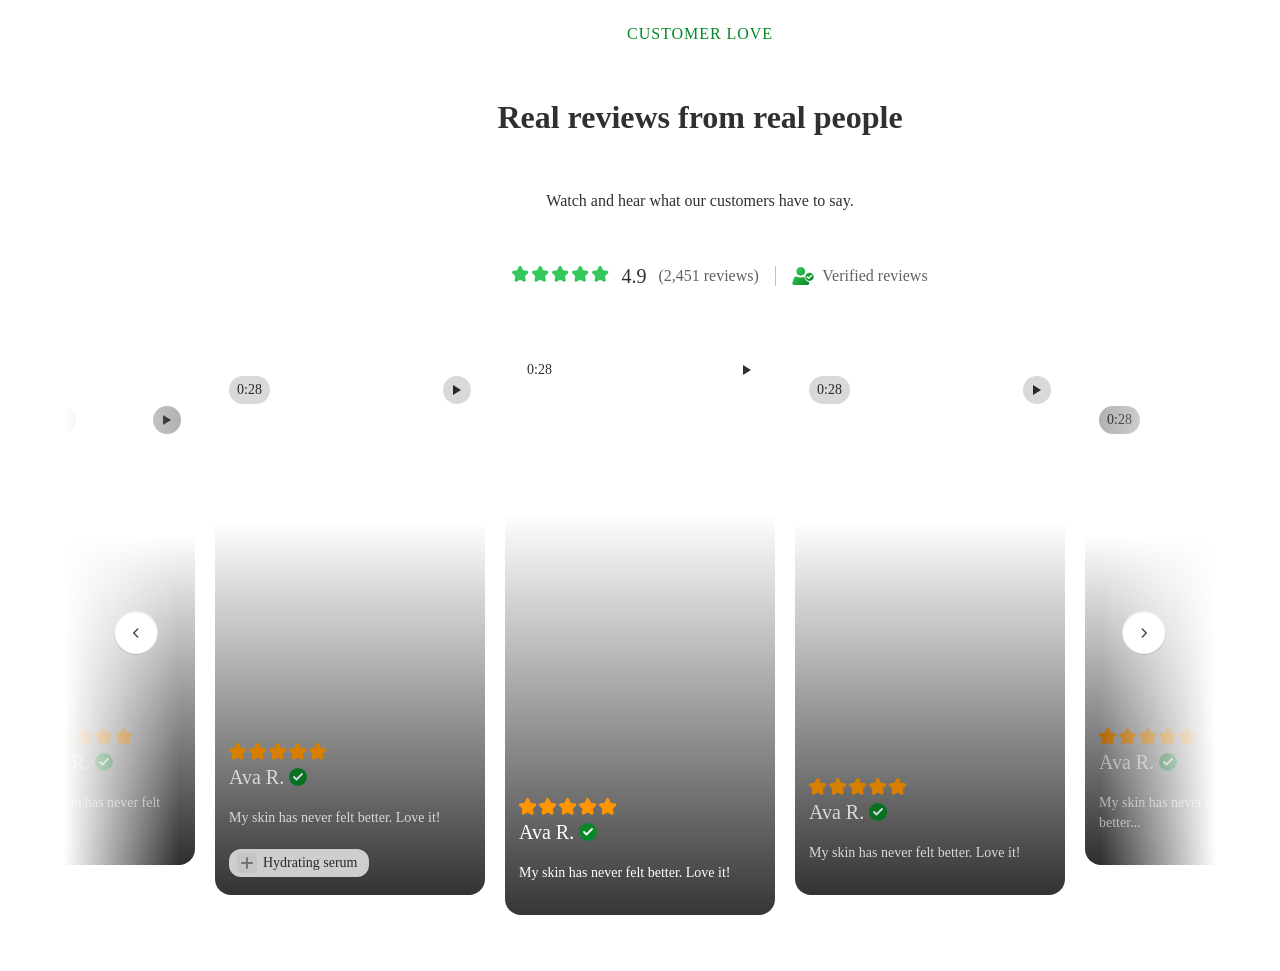
<file: section-2/index2.html>
<!doctype html>
<html lang="en">
  <head>
    <meta charset="UTF-8" />
    <meta name="viewport" content="width=device-width, initial-scale=1.0" />
    <title>Customer Reviews – Video Stack</title>
    <link rel="stylesheet" href="https://cdn.jsdelivr.net/npm/swiper@11/swiper-bundle.min.css" />
   <link rel="stylesheet" href="style2.css">
  </head>

  <body>
    <section class="qrv-section" data-section="qorix-review-video-stack-widget">

      <!-- ════════ HEADER ════════ -->
      <div class="qrv-header">
        <div class="qrv-title-group">
          <p class="qrv-eyebrow">Customer love</p>
          <h2 class="qrv-heading">Real reviews from real people</h2>
          <p class="qrv-subtext">Watch and hear what our customers have to say.</p>
        </div>

        <div class="qrv-rating-bar">
          <!-- Green stars -->
          <div class="qrv-stars-group">
            <ul class="qrv-stars" aria-label="4.9 out of 5 stars">
              <!-- 5× star SVG -->
              <li><svg width="17" height="16" viewBox="0 0 17 16" fill="none"><path d="M9.51964 0.855C8.97604-.285 7.35604-.285 6.81244.855L5.14444 4.3494 1.30564 4.8546C.0552353 5.0202-.446365 6.561.469235 7.4298L3.27724 10.0962 2.57284 13.9026C2.34244 15.1434 3.65404 16.0962 4.76284 15.495L8.16604 13.647 11.5692 15.495C12.678 16.0962 13.9896 15.1434 13.7592 13.9026L13.0548 10.0962 15.8628 7.4298C16.7772 6.561 16.2768 5.0202 15.0264 4.8546L11.1864 4.3494Z" fill="#34C759"/></svg></li>
              <li><svg width="17" height="16" viewBox="0 0 17 16" fill="none"><path d="M9.51964 0.855C8.97604-.285 7.35604-.285 6.81244.855L5.14444 4.3494 1.30564 4.8546C.0552353 5.0202-.446365 6.561.469235 7.4298L3.27724 10.0962 2.57284 13.9026C2.34244 15.1434 3.65404 16.0962 4.76284 15.495L8.16604 13.647 11.5692 15.495C12.678 16.0962 13.9896 15.1434 13.7592 13.9026L13.0548 10.0962 15.8628 7.4298C16.7772 6.561 16.2768 5.0202 15.0264 4.8546L11.1864 4.3494Z" fill="#34C759"/></svg></li>
              <li><svg width="17" height="16" viewBox="0 0 17 16" fill="none"><path d="M9.51964 0.855C8.97604-.285 7.35604-.285 6.81244.855L5.14444 4.3494 1.30564 4.8546C.0552353 5.0202-.446365 6.561.469235 7.4298L3.27724 10.0962 2.57284 13.9026C2.34244 15.1434 3.65404 16.0962 4.76284 15.495L8.16604 13.647 11.5692 15.495C12.678 16.0962 13.9896 15.1434 13.7592 13.9026L13.0548 10.0962 15.8628 7.4298C16.7772 6.561 16.2768 5.0202 15.0264 4.8546L11.1864 4.3494Z" fill="#34C759"/></svg></li>
              <li><svg width="17" height="16" viewBox="0 0 17 16" fill="none"><path d="M9.51964 0.855C8.97604-.285 7.35604-.285 6.81244.855L5.14444 4.3494 1.30564 4.8546C.0552353 5.0202-.446365 6.561.469235 7.4298L3.27724 10.0962 2.57284 13.9026C2.34244 15.1434 3.65404 16.0962 4.76284 15.495L8.16604 13.647 11.5692 15.495C12.678 16.0962 13.9896 15.1434 13.7592 13.9026L13.0548 10.0962 15.8628 7.4298C16.7772 6.561 16.2768 5.0202 15.0264 4.8546L11.1864 4.3494Z" fill="#34C759"/></svg></li>
              <li><svg width="17" height="16" viewBox="0 0 17 16" fill="none"><path d="M9.51964 0.855C8.97604-.285 7.35604-.285 6.81244.855L5.14444 4.3494 1.30564 4.8546C.0552353 5.0202-.446365 6.561.469235 7.4298L3.27724 10.0962 2.57284 13.9026C2.34244 15.1434 3.65404 16.0962 4.76284 15.495L8.16604 13.647 11.5692 15.495C12.678 16.0962 13.9896 15.1434 13.7592 13.9026L13.0548 10.0962 15.8628 7.4298C16.7772 6.561 16.2768 5.0202 15.0264 4.8546L11.1864 4.3494Z" fill="#34C759"/></svg></li>
            </ul>
            <span class="qrv-score">4.9</span>
            <span class="qrv-count">(2,451 reviews)</span>
          </div>

          <div class="qrv-divider" aria-hidden="true"></div>

          <!-- Verified badge -->
          <div class="qrv-verified-group">
            <svg width="22" height="22" viewBox="0 0 22 22" fill="none" aria-hidden="true">
              <defs>
                <linearGradient id="vg1" x1="2.628" y1="6.219" x2="16.335" y2="19.927" gradientUnits="userSpaceOnUse">
                  <stop stop-color="#34C759"/>
                  <stop offset="1" stop-color="#088728"/>
                </linearGradient>
                <clipPath id="vc1"><rect width="22" height="22" fill="white"/></clipPath>
              </defs>
              <g clip-path="url(#vc1)">
                <path d="M15.4734 20.075H2.03711C.872656 20.075.0433588 18.9406.399999 17.832L1.81367 13.4148C2.26914 11.9969 3.82031 11.2621 5.20391 11.7992C6.12344 12.1559 7.30508 12.4352 8.75312 12.4352C10.2012 12.4352 11.3828 12.1559 12.3023 11.7992C12.3539 11.7777 12.4098 11.7605 12.4656 11.7434V11.8508C12.4656 14.3902 14.352 16.4957 16.7969 16.8395L17.1148 17.832C17.4672 18.9406 16.6422 20.075 15.4734 20.075ZM8.75742 1.925C6.3125 1.925 4.32734 3.91016 4.32734 6.35508C4.32734 8.8 6.3125 10.7852 8.75742 10.7852C11.2023 10.7852 13.1875 8.8 13.1875 6.35508C13.1875 3.91016 11.2023 1.925 8.75742 1.925ZM21.6824 11.8465C21.6824 14.1539 19.8133 16.0273 17.5016 16.0273C15.1941 16.0273 13.3207 14.1582 13.3207 11.8465C13.3207 9.53477 15.1941 7.66562 17.5016 7.66562C19.809 7.66992 21.6824 9.53906 21.6824 11.8465ZM20.0797 9.88281C19.7832 9.58633 19.302 9.58633 19.0055 9.88281L16.6852 12.2031 16.002 11.5199C15.7055 11.2234 15.2242 11.2234 14.9277 11.5199C14.6312 11.8164 14.6312 12.2977 14.9277 12.5941L16.148 13.8145C16.4445 14.1109 16.9258 14.1109 17.2223 13.8145L20.084 10.9527C20.3762 10.6605 20.3762 10.1793 20.0797 9.88281Z" fill="url(#vg1)"/>
              </g>
            </svg>
            <span class="qrv-verified-text">Verified reviews</span>
          </div>
        </div>
      </div>

      <!-- ════════ CAROUSEL ════════ -->
      <div class="qrv-carousel">
        <!-- Inner clip wrapper hides the outermost half-cards -->
        <div class="qrv-swiper-clip">
          <div class="swiper qrv-swiper">
            <div class="swiper-wrapper">

            <!-- ── Slide 1 (outer left, smallest) ── -->
            <div class="swiper-slide">
              <div class="qrv-card">
                <video class="qrv-bg" src="https://www.w3schools.com/html/mov_bbb.mp4" poster="https://images.unsplash.com/photo-1556228578-8c89e6adf883?w=400&h=700&fit=crop&q=80" loop playsinline></video>
                <div class="qrv-overlay"></div>
                <div class="qrv-topbar">
                  <div class="qrv-pill"><span>0:28</span></div>
                  <button class="qrv-play" aria-label="Play video">
                    <svg width="10" height="12" viewBox="0 0 10 12" fill="none"><path d="M1 1L9 6L1 11V1Z" fill="#303030"/></svg>
                  </button>
                </div>
                <div class="qrv-info">
                  <div class="qrv-card-stars" aria-label="5 stars">
                    <svg width="18" height="17" viewBox="0 0 17 16" fill="none"><path d="M9.51964 0.855C8.97604-.285 7.35604-.285 6.81244.855L5.14444 4.3494 1.30564 4.8546C.0552353 5.0202-.446365 6.561.469235 7.4298L3.27724 10.0962 2.57284 13.9026C2.34244 15.1434 3.65404 16.0962 4.76284 15.495L8.16604 13.647 11.5692 15.495C12.678 16.0962 13.9896 15.1434 13.7592 13.9026L13.0548 10.0962 15.8628 7.4298C16.7772 6.561 16.2768 5.0202 15.0264 4.8546L11.1864 4.3494Z" fill="#FF9500"/></svg>
                    <svg width="18" height="17" viewBox="0 0 17 16" fill="none"><path d="M9.51964 0.855C8.97604-.285 7.35604-.285 6.81244.855L5.14444 4.3494 1.30564 4.8546C.0552353 5.0202-.446365 6.561.469235 7.4298L3.27724 10.0962 2.57284 13.9026C2.34244 15.1434 3.65404 16.0962 4.76284 15.495L8.16604 13.647 11.5692 15.495C12.678 16.0962 13.9896 15.1434 13.7592 13.9026L13.0548 10.0962 15.8628 7.4298C16.7772 6.561 16.2768 5.0202 15.0264 4.8546L11.1864 4.3494Z" fill="#FF9500"/></svg>
                    <svg width="18" height="17" viewBox="0 0 17 16" fill="none"><path d="M9.51964 0.855C8.97604-.285 7.35604-.285 6.81244.855L5.14444 4.3494 1.30564 4.8546C.0552353 5.0202-.446365 6.561.469235 7.4298L3.27724 10.0962 2.57284 13.9026C2.34244 15.1434 3.65404 16.0962 4.76284 15.495L8.16604 13.647 11.5692 15.495C12.678 16.0962 13.9896 15.1434 13.7592 13.9026L13.0548 10.0962 15.8628 7.4298C16.7772 6.561 16.2768 5.0202 15.0264 4.8546L11.1864 4.3494Z" fill="#FF9500"/></svg>
                    <svg width="18" height="17" viewBox="0 0 17 16" fill="none"><path d="M9.51964 0.855C8.97604-.285 7.35604-.285 6.81244.855L5.14444 4.3494 1.30564 4.8546C.0552353 5.0202-.446365 6.561.469235 7.4298L3.27724 10.0962 2.57284 13.9026C2.34244 15.1434 3.65404 16.0962 4.76284 15.495L8.16604 13.647 11.5692 15.495C12.678 16.0962 13.9896 15.1434 13.7592 13.9026L13.0548 10.0962 15.8628 7.4298C16.7772 6.561 16.2768 5.0202 15.0264 4.8546L11.1864 4.3494Z" fill="#FF9500"/></svg>
                    <svg width="18" height="17" viewBox="0 0 17 16" fill="none"><path d="M9.51964 0.855C8.97604-.285 7.35604-.285 6.81244.855L5.14444 4.3494 1.30564 4.8546C.0552353 5.0202-.446365 6.561.469235 7.4298L3.27724 10.0962 2.57284 13.9026C2.34244 15.1434 3.65404 16.0962 4.76284 15.495L8.16604 13.647 11.5692 15.495C12.678 16.0962 13.9896 15.1434 13.7592 13.9026L13.0548 10.0962 15.8628 7.4298C16.7772 6.561 16.2768 5.0202 15.0264 4.8546L11.1864 4.3494Z" fill="#FF9500"/></svg>
                  </div>
                  <div class="qrv-reviewer">
                    <span class="qrv-name">Ava R.</span>
                    <svg width="18" height="18" viewBox="0 0 18 18" fill="none" aria-label="Verified">
                      <circle cx="9" cy="9" r="9" fill="#088728"/>
                      <path d="M5 9L7.5 11.5L13 6" stroke="white" stroke-width="1.8" stroke-linecap="round" stroke-linejoin="round"/>
                    </svg>
                  </div>
                  <p class="qrv-quote">My skin has never felt better...</p>
                </div>
              </div>
            </div>

            <!-- ── Slide 2 (adjacent left, medium) + product tag ── -->
            <div class="swiper-slide">
              <div class="qrv-card">
                <video class="qrv-bg" src="https://www.w3schools.com/html/mov_bbb.mp4" poster="https://images.unsplash.com/photo-1556760544-74068565f05c?w=400&h=700&fit=crop&q=80" loop playsinline></video>
                <div class="qrv-overlay"></div>
                <div class="qrv-topbar">
                  <div class="qrv-pill"><span>0:28</span></div>
                  <button class="qrv-play" aria-label="Play video">
                    <svg width="10" height="12" viewBox="0 0 10 12" fill="none"><path d="M1 1L9 6L1 11V1Z" fill="#303030"/></svg>
                  </button>
                </div>
                <div class="qrv-info">
                  <div class="qrv-card-stars" aria-label="5 stars">
                    <svg width="18" height="17" viewBox="0 0 17 16" fill="none"><path d="M9.51964 0.855C8.97604-.285 7.35604-.285 6.81244.855L5.14444 4.3494 1.30564 4.8546C.0552353 5.0202-.446365 6.561.469235 7.4298L3.27724 10.0962 2.57284 13.9026C2.34244 15.1434 3.65404 16.0962 4.76284 15.495L8.16604 13.647 11.5692 15.495C12.678 16.0962 13.9896 15.1434 13.7592 13.9026L13.0548 10.0962 15.8628 7.4298C16.7772 6.561 16.2768 5.0202 15.0264 4.8546L11.1864 4.3494Z" fill="#FF9500"/></svg>
                    <svg width="18" height="17" viewBox="0 0 17 16" fill="none"><path d="M9.51964 0.855C8.97604-.285 7.35604-.285 6.81244.855L5.14444 4.3494 1.30564 4.8546C.0552353 5.0202-.446365 6.561.469235 7.4298L3.27724 10.0962 2.57284 13.9026C2.34244 15.1434 3.65404 16.0962 4.76284 15.495L8.16604 13.647 11.5692 15.495C12.678 16.0962 13.9896 15.1434 13.7592 13.9026L13.0548 10.0962 15.8628 7.4298C16.7772 6.561 16.2768 5.0202 15.0264 4.8546L11.1864 4.3494Z" fill="#FF9500"/></svg>
                    <svg width="18" height="17" viewBox="0 0 17 16" fill="none"><path d="M9.51964 0.855C8.97604-.285 7.35604-.285 6.81244.855L5.14444 4.3494 1.30564 4.8546C.0552353 5.0202-.446365 6.561.469235 7.4298L3.27724 10.0962 2.57284 13.9026C2.34244 15.1434 3.65404 16.0962 4.76284 15.495L8.16604 13.647 11.5692 15.495C12.678 16.0962 13.9896 15.1434 13.7592 13.9026L13.0548 10.0962 15.8628 7.4298C16.7772 6.561 16.2768 5.0202 15.0264 4.8546L11.1864 4.3494Z" fill="#FF9500"/></svg>
                    <svg width="18" height="17" viewBox="0 0 17 16" fill="none"><path d="M9.51964 0.855C8.97604-.285 7.35604-.285 6.81244.855L5.14444 4.3494 1.30564 4.8546C.0552353 5.0202-.446365 6.561.469235 7.4298L3.27724 10.0962 2.57284 13.9026C2.34244 15.1434 3.65404 16.0962 4.76284 15.495L8.16604 13.647 11.5692 15.495C12.678 16.0962 13.9896 15.1434 13.7592 13.9026L13.0548 10.0962 15.8628 7.4298C16.7772 6.561 16.2768 5.0202 15.0264 4.8546L11.1864 4.3494Z" fill="#FF9500"/></svg>
                    <svg width="18" height="17" viewBox="0 0 17 16" fill="none"><path d="M9.51964 0.855C8.97604-.285 7.35604-.285 6.81244.855L5.14444 4.3494 1.30564 4.8546C.0552353 5.0202-.446365 6.561.469235 7.4298L3.27724 10.0962 2.57284 13.9026C2.34244 15.1434 3.65404 16.0962 4.76284 15.495L8.16604 13.647 11.5692 15.495C12.678 16.0962 13.9896 15.1434 13.7592 13.9026L13.0548 10.0962 15.8628 7.4298C16.7772 6.561 16.2768 5.0202 15.0264 4.8546L11.1864 4.3494Z" fill="#FF9500"/></svg>
                  </div>
                  <div class="qrv-reviewer">
                    <span class="qrv-name">Ava R.</span>
                    <svg width="18" height="18" viewBox="0 0 18 18" fill="none" aria-label="Verified">
                      <circle cx="9" cy="9" r="9" fill="#088728"/>
                      <path d="M5 9L7.5 11.5L13 6" stroke="white" stroke-width="1.8" stroke-linecap="round" stroke-linejoin="round"/>
                    </svg>
                  </div>
                  <p class="qrv-quote">My skin has never felt better. Love it!</p>
                  <div class="qrv-tag">
                    <svg width="20" height="20" viewBox="0 0 20 20" fill="none" aria-hidden="true">
                      <rect width="20" height="20" rx="3" fill="#e8e8e8"/>
                      <rect x="9" y="4" width="2" height="12" rx="1" fill="#888"/>
                      <rect x="4" y="9" width="12" height="2" rx="1" fill="#888"/>
                    </svg>
                    <span>Hydrating serum</span>
                  </div>
                </div>
              </div>
            </div>

            <!-- ── Slide 3 (CENTER — tallest & widest) ── -->
            <div class="swiper-slide">
              <div class="qrv-card">
                <video class="qrv-bg" src="https://www.w3schools.com/html/mov_bbb.mp4" poster="https://images.unsplash.com/photo-1598440947619-2c35fc9aa908?w=600&h=900&fit=crop&crop=face&q=80" loop playsinline></video>
                <div class="qrv-overlay"></div>
                <div class="qrv-topbar">
                  <div class="qrv-pill"><span>0:28</span></div>
                  <button class="qrv-play" aria-label="Play video">
                    <svg width="10" height="12" viewBox="0 0 10 12" fill="none"><path d="M1 1L9 6L1 11V1Z" fill="#303030"/></svg>
                  </button>
                </div>
                <div class="qrv-info">
                  <div class="qrv-card-stars" aria-label="5 stars">
                    <svg width="18" height="17" viewBox="0 0 17 16" fill="none"><path d="M9.51964 0.855C8.97604-.285 7.35604-.285 6.81244.855L5.14444 4.3494 1.30564 4.8546C.0552353 5.0202-.446365 6.561.469235 7.4298L3.27724 10.0962 2.57284 13.9026C2.34244 15.1434 3.65404 16.0962 4.76284 15.495L8.16604 13.647 11.5692 15.495C12.678 16.0962 13.9896 15.1434 13.7592 13.9026L13.0548 10.0962 15.8628 7.4298C16.7772 6.561 16.2768 5.0202 15.0264 4.8546L11.1864 4.3494Z" fill="#FF9500"/></svg>
                    <svg width="18" height="17" viewBox="0 0 17 16" fill="none"><path d="M9.51964 0.855C8.97604-.285 7.35604-.285 6.81244.855L5.14444 4.3494 1.30564 4.8546C.0552353 5.0202-.446365 6.561.469235 7.4298L3.27724 10.0962 2.57284 13.9026C2.34244 15.1434 3.65404 16.0962 4.76284 15.495L8.16604 13.647 11.5692 15.495C12.678 16.0962 13.9896 15.1434 13.7592 13.9026L13.0548 10.0962 15.8628 7.4298C16.7772 6.561 16.2768 5.0202 15.0264 4.8546L11.1864 4.3494Z" fill="#FF9500"/></svg>
                    <svg width="18" height="17" viewBox="0 0 17 16" fill="none"><path d="M9.51964 0.855C8.97604-.285 7.35604-.285 6.81244.855L5.14444 4.3494 1.30564 4.8546C.0552353 5.0202-.446365 6.561.469235 7.4298L3.27724 10.0962 2.57284 13.9026C2.34244 15.1434 3.65404 16.0962 4.76284 15.495L8.16604 13.647 11.5692 15.495C12.678 16.0962 13.9896 15.1434 13.7592 13.9026L13.0548 10.0962 15.8628 7.4298C16.7772 6.561 16.2768 5.0202 15.0264 4.8546L11.1864 4.3494Z" fill="#FF9500"/></svg>
                    <svg width="18" height="17" viewBox="0 0 17 16" fill="none"><path d="M9.51964 0.855C8.97604-.285 7.35604-.285 6.81244.855L5.14444 4.3494 1.30564 4.8546C.0552353 5.0202-.446365 6.561.469235 7.4298L3.27724 10.0962 2.57284 13.9026C2.34244 15.1434 3.65404 16.0962 4.76284 15.495L8.16604 13.647 11.5692 15.495C12.678 16.0962 13.9896 15.1434 13.7592 13.9026L13.0548 10.0962 15.8628 7.4298C16.7772 6.561 16.2768 5.0202 15.0264 4.8546L11.1864 4.3494Z" fill="#FF9500"/></svg>
                    <svg width="18" height="17" viewBox="0 0 17 16" fill="none"><path d="M9.51964 0.855C8.97604-.285 7.35604-.285 6.81244.855L5.14444 4.3494 1.30564 4.8546C.0552353 5.0202-.446365 6.561.469235 7.4298L3.27724 10.0962 2.57284 13.9026C2.34244 15.1434 3.65404 16.0962 4.76284 15.495L8.16604 13.647 11.5692 15.495C12.678 16.0962 13.9896 15.1434 13.7592 13.9026L13.0548 10.0962 15.8628 7.4298C16.7772 6.561 16.2768 5.0202 15.0264 4.8546L11.1864 4.3494Z" fill="#FF9500"/></svg>
                  </div>
                  <div class="qrv-reviewer">
                    <span class="qrv-name">Ava R.</span>
                    <svg width="18" height="18" viewBox="0 0 18 18" fill="none" aria-label="Verified">
                      <circle cx="9" cy="9" r="9" fill="#088728"/>
                      <path d="M5 9L7.5 11.5L13 6" stroke="white" stroke-width="1.8" stroke-linecap="round" stroke-linejoin="round"/>
                    </svg>
                  </div>
                  <p class="qrv-quote">My skin has never felt better. Love it!</p>
                </div>
              </div>
            </div>

            <!-- ── Slide 4 (adjacent right, medium) ── -->
            <div class="swiper-slide">
              <div class="qrv-card">
                <video class="qrv-bg" src="https://www.w3schools.com/html/mov_bbb.mp4" poster="https://images.unsplash.com/photo-1571781926291-c477ebfd024b?w=400&h=700&fit=crop&q=80" loop playsinline></video>
                <div class="qrv-overlay"></div>
                <div class="qrv-topbar">
                  <div class="qrv-pill"><span>0:28</span></div>
                  <button class="qrv-play" aria-label="Play video">
                    <svg width="10" height="12" viewBox="0 0 10 12" fill="none"><path d="M1 1L9 6L1 11V1Z" fill="#303030"/></svg>
                  </button>
                </div>
                <div class="qrv-info">
                  <div class="qrv-card-stars" aria-label="5 stars">
                    <svg width="18" height="17" viewBox="0 0 17 16" fill="none"><path d="M9.51964 0.855C8.97604-.285 7.35604-.285 6.81244.855L5.14444 4.3494 1.30564 4.8546C.0552353 5.0202-.446365 6.561.469235 7.4298L3.27724 10.0962 2.57284 13.9026C2.34244 15.1434 3.65404 16.0962 4.76284 15.495L8.16604 13.647 11.5692 15.495C12.678 16.0962 13.9896 15.1434 13.7592 13.9026L13.0548 10.0962 15.8628 7.4298C16.7772 6.561 16.2768 5.0202 15.0264 4.8546L11.1864 4.3494Z" fill="#FF9500"/></svg>
                    <svg width="18" height="17" viewBox="0 0 17 16" fill="none"><path d="M9.51964 0.855C8.97604-.285 7.35604-.285 6.81244.855L5.14444 4.3494 1.30564 4.8546C.0552353 5.0202-.446365 6.561.469235 7.4298L3.27724 10.0962 2.57284 13.9026C2.34244 15.1434 3.65404 16.0962 4.76284 15.495L8.16604 13.647 11.5692 15.495C12.678 16.0962 13.9896 15.1434 13.7592 13.9026L13.0548 10.0962 15.8628 7.4298C16.7772 6.561 16.2768 5.0202 15.0264 4.8546L11.1864 4.3494Z" fill="#FF9500"/></svg>
                    <svg width="18" height="17" viewBox="0 0 17 16" fill="none"><path d="M9.51964 0.855C8.97604-.285 7.35604-.285 6.81244.855L5.14444 4.3494 1.30564 4.8546C.0552353 5.0202-.446365 6.561.469235 7.4298L3.27724 10.0962 2.57284 13.9026C2.34244 15.1434 3.65404 16.0962 4.76284 15.495L8.16604 13.647 11.5692 15.495C12.678 16.0962 13.9896 15.1434 13.7592 13.9026L13.0548 10.0962 15.8628 7.4298C16.7772 6.561 16.2768 5.0202 15.0264 4.8546L11.1864 4.3494Z" fill="#FF9500"/></svg>
                    <svg width="18" height="17" viewBox="0 0 17 16" fill="none"><path d="M9.51964 0.855C8.97604-.285 7.35604-.285 6.81244.855L5.14444 4.3494 1.30564 4.8546C.0552353 5.0202-.446365 6.561.469235 7.4298L3.27724 10.0962 2.57284 13.9026C2.34244 15.1434 3.65404 16.0962 4.76284 15.495L8.16604 13.647 11.5692 15.495C12.678 16.0962 13.9896 15.1434 13.7592 13.9026L13.0548 10.0962 15.8628 7.4298C16.7772 6.561 16.2768 5.0202 15.0264 4.8546L11.1864 4.3494Z" fill="#FF9500"/></svg>
                    <svg width="18" height="17" viewBox="0 0 17 16" fill="none"><path d="M9.51964 0.855C8.97604-.285 7.35604-.285 6.81244.855L5.14444 4.3494 1.30564 4.8546C.0552353 5.0202-.446365 6.561.469235 7.4298L3.27724 10.0962 2.57284 13.9026C2.34244 15.1434 3.65404 16.0962 4.76284 15.495L8.16604 13.647 11.5692 15.495C12.678 16.0962 13.9896 15.1434 13.7592 13.9026L13.0548 10.0962 15.8628 7.4298C16.7772 6.561 16.2768 5.0202 15.0264 4.8546L11.1864 4.3494Z" fill="#FF9500"/></svg>
                  </div>
                  <div class="qrv-reviewer">
                    <span class="qrv-name">Ava R.</span>
                    <svg width="18" height="18" viewBox="0 0 18 18" fill="none" aria-label="Verified">
                      <circle cx="9" cy="9" r="9" fill="#088728"/>
                      <path d="M5 9L7.5 11.5L13 6" stroke="white" stroke-width="1.8" stroke-linecap="round" stroke-linejoin="round"/>
                    </svg>
                  </div>
                  <p class="qrv-quote">My skin has never felt better. Love it!</p>
                </div>
              </div>
            </div>

            <!-- ── Slide 5 (outer right, smallest) ── -->
            <div class="swiper-slide">
              <div class="qrv-card">
                <video class="qrv-bg" src="https://www.w3schools.com/html/mov_bbb.mp4" poster="https://images.unsplash.com/photo-1522337360788-8b13dee7a37e?w=400&h=700&fit=crop&q=80" loop playsinline></video>
                <div class="qrv-overlay"></div>
                <div class="qrv-topbar">
                  <div class="qrv-pill"><span>0:28</span></div>
                  <button class="qrv-play" aria-label="Play video">
                    <svg width="10" height="12" viewBox="0 0 10 12" fill="none"><path d="M1 1L9 6L1 11V1Z" fill="#303030"/></svg>
                  </button>
                </div>
                <div class="qrv-info">
                  <div class="qrv-card-stars" aria-label="5 stars">
                    <svg width="18" height="17" viewBox="0 0 17 16" fill="none"><path d="M9.51964 0.855C8.97604-.285 7.35604-.285 6.81244.855L5.14444 4.3494 1.30564 4.8546C.0552353 5.0202-.446365 6.561.469235 7.4298L3.27724 10.0962 2.57284 13.9026C2.34244 15.1434 3.65404 16.0962 4.76284 15.495L8.16604 13.647 11.5692 15.495C12.678 16.0962 13.9896 15.1434 13.7592 13.9026L13.0548 10.0962 15.8628 7.4298C16.7772 6.561 16.2768 5.0202 15.0264 4.8546L11.1864 4.3494Z" fill="#FF9500"/></svg>
                    <svg width="18" height="17" viewBox="0 0 17 16" fill="none"><path d="M9.51964 0.855C8.97604-.285 7.35604-.285 6.81244.855L5.14444 4.3494 1.30564 4.8546C.0552353 5.0202-.446365 6.561.469235 7.4298L3.27724 10.0962 2.57284 13.9026C2.34244 15.1434 3.65404 16.0962 4.76284 15.495L8.16604 13.647 11.5692 15.495C12.678 16.0962 13.9896 15.1434 13.7592 13.9026L13.0548 10.0962 15.8628 7.4298C16.7772 6.561 16.2768 5.0202 15.0264 4.8546L11.1864 4.3494Z" fill="#FF9500"/></svg>
                    <svg width="18" height="17" viewBox="0 0 17 16" fill="none"><path d="M9.51964 0.855C8.97604-.285 7.35604-.285 6.81244.855L5.14444 4.3494 1.30564 4.8546C.0552353 5.0202-.446365 6.561.469235 7.4298L3.27724 10.0962 2.57284 13.9026C2.34244 15.1434 3.65404 16.0962 4.76284 15.495L8.16604 13.647 11.5692 15.495C12.678 16.0962 13.9896 15.1434 13.7592 13.9026L13.0548 10.0962 15.8628 7.4298C16.7772 6.561 16.2768 5.0202 15.0264 4.8546L11.1864 4.3494Z" fill="#FF9500"/></svg>
                    <svg width="18" height="17" viewBox="0 0 17 16" fill="none"><path d="M9.51964 0.855C8.97604-.285 7.35604-.285 6.81244.855L5.14444 4.3494 1.30564 4.8546C.0552353 5.0202-.446365 6.561.469235 7.4298L3.27724 10.0962 2.57284 13.9026C2.34244 15.1434 3.65404 16.0962 4.76284 15.495L8.16604 13.647 11.5692 15.495C12.678 16.0962 13.9896 15.1434 13.7592 13.9026L13.0548 10.0962 15.8628 7.4298C16.7772 6.561 16.2768 5.0202 15.0264 4.8546L11.1864 4.3494Z" fill="#FF9500"/></svg>
                    <svg width="18" height="17" viewBox="0 0 17 16" fill="none"><path d="M9.51964 0.855C8.97604-.285 7.35604-.285 6.81244.855L5.14444 4.3494 1.30564 4.8546C.0552353 5.0202-.446365 6.561.469235 7.4298L3.27724 10.0962 2.57284 13.9026C2.34244 15.1434 3.65404 16.0962 4.76284 15.495L8.16604 13.647 11.5692 15.495C12.678 16.0962 13.9896 15.1434 13.7592 13.9026L13.0548 10.0962 15.8628 7.4298C16.7772 6.561 16.2768 5.0202 15.0264 4.8546L11.1864 4.3494Z" fill="#FF9500"/></svg>
                  </div>
                  <div class="qrv-reviewer">
                    <span class="qrv-name">Ava R.</span>
                    <svg width="18" height="18" viewBox="0 0 18 18" fill="none" aria-label="Verified">
                      <circle cx="9" cy="9" r="9" fill="#088728"/>
                      <path d="M5 9L7.5 11.5L13 6" stroke="white" stroke-width="1.8" stroke-linecap="round" stroke-linejoin="round"/>
                    </svg>
                  </div>
                  <p class="qrv-quote">My skin has never felt better...</p>
                </div>
              </div>
            </div>

          </div><!-- /.swiper-wrapper -->

          <!-- Custom 5-dot pagination -->
          <div class="qrv-custom-pagination">
            <span class="qrv-dot" data-index="0"></span>
            <span class="qrv-dot" data-index="1"></span>
            <span class="qrv-dot active" data-index="2"></span>
            <span class="qrv-dot" data-index="3"></span>
            <span class="qrv-dot" data-index="4"></span>
          </div>
          </div><!-- /.swiper -->
        </div><!-- /.qrv-swiper-clip -->

        <!-- Navigation arrows -->
        <button class="qrv-nav qrv-nav-prev" aria-label="Previous slide">
          <svg width="20" height="20" viewBox="0 0 20 20" fill="none">
            <path fill-rule="evenodd" clip-rule="evenodd" d="M12.2805 14.53C12.4209 14.3894 12.4998 14.1987 12.4998 14C12.4998 13.8012 12.4209 13.6106 12.2805 13.47L8.81047 10 12.2805 6.53C12.4209 6.3894 12.4998 6.1987 12.4998 6C12.4998 5.5858 12.1637 5.25 11.7505 5.25C11.5517 5.25 11.3611 5.3296 11.2205 5.47L7.22047 9.47C7.08002 9.6106 7.00113 9.8012 7.00113 10C7.00113 10.1987 7.08002 10.3894 7.22047 10.53L11.2205 14.53C11.3611 14.6704 11.5517 14.7493 11.7505 14.7493C11.9492 14.7493 12.1398 14.6704 12.2805 14.53Z" fill="#4A4A4A"/>
          </svg>
        </button>

        <button class="qrv-nav qrv-nav-next" aria-label="Next slide">
          <svg width="20" height="20" viewBox="0 0 20 20" fill="none">
            <path fill-rule="evenodd" clip-rule="evenodd" d="M7.71953 14.53C7.57908 14.3894 7.50019 14.1987 7.50019 14C7.50019 13.8012 7.57908 13.6106 7.71953 13.47L11.1895 10 7.71953 6.53C7.57908 6.3894 7.50019 6.1987 7.50019 6C7.50019 5.5858 7.83597 5.25 8.24953 5.25C8.44828 5.25 8.63891 5.3296 8.77953 5.47L12.7795 9.47C12.92 9.6106 12.9989 9.8012 12.9989 10C12.9989 10.1987 12.92 10.3894 12.7795 10.53L8.77953 14.53C8.63891 14.6704 8.44828 14.7493 8.24953 14.7493C8.05078 14.7493 7.86016 14.6704 7.71953 14.53Z" fill="#4A4A4A"/>
          </svg>
        </button>
      </div><!-- /.qrv-carousel -->

    </section>

    <script src="https://cdn.jsdelivr.net/npm/swiper@11/swiper-bundle.min.js"></script>
    <script>
      // 1. Duplicate slides to ensure enough DOM elements for a massive 4K screen
      const wrapper = document.querySelector('.swiper-wrapper');
      const originalSlides = Array.from(wrapper.children);
      for (let i = 0; i < 2; i++) {
        originalSlides.forEach(slide => {
          wrapper.appendChild(slide.cloneNode(true));
        });
      }

      const swiper = new Swiper(".qrv-swiper", {
        loop: true,
        centeredSlides: true,
        slidesPerView: "auto",
        spaceBetween: 20,
        initialSlide: 7, // Center of the 15 slides to ensure both left and right sides are fully populated
        speed: 450,
        autoplay: {
          delay: 3000,
          disableOnInteraction: false,
        },
        loopedSlides: 5,
        loopAdditionalSlides: 5,     // ensures enough clones are rendered
        watchSlidesProgress: true,   // keeps active/prev/next classes accurate in loop
        grabCursor: true,

        navigation: {
          nextEl: ".qrv-nav-next",
          prevEl: ".qrv-nav-prev",
        },

        pagination: false,

        on: {
          slideChange: function () {
            // Update the 5 custom dots based on real index
            const dots = document.querySelectorAll('.qrv-dot');
            dots.forEach(d => d.classList.remove('active'));
            const activeIndex = this.realIndex % 5;
            if(dots[activeIndex]) dots[activeIndex].classList.add('active');
          }
        }
      });

      // Add click listeners to custom dots
      document.querySelectorAll('.qrv-dot').forEach(dot => {
        dot.addEventListener('click', (e) => {
          const idx = parseInt(e.target.getAttribute('data-index'));
          // Navigate to the corresponding slide in the middle clone block (indices 5-9)
          swiper.slideToLoop(idx + 5); 
        });
      });

      // 2. Video Playback Logic using Event Delegation (so it works on Swiper clones)
      document.querySelector('.qrv-swiper').addEventListener('click', (e) => {
        const playBtn = e.target.closest('.qrv-play');
        if (playBtn) {
          e.stopPropagation(); // prevent card click
          const card = playBtn.closest('.qrv-card');
          if (!card) return;
          const video = card.querySelector('video.qrv-bg');
          if (video) {
            if (video.paused) {
              video.play();
              // Show Pause Icon
              playBtn.innerHTML = '<svg width="10" height="12" viewBox="0 0 10 12" fill="none"><rect width="3" height="12" fill="#303030"/><rect x="7" width="3" height="12" fill="#303030"/></svg>';
            } else {
              video.pause();
              // Show Play Icon
              playBtn.innerHTML = '<svg width="10" height="12" viewBox="0 0 10 12" fill="none"><path d="M1 1L9 6L1 11V1Z" fill="#303030"/></svg>';
            }
          }
        }
      });
    </script>
  </body>
</html>
</file>
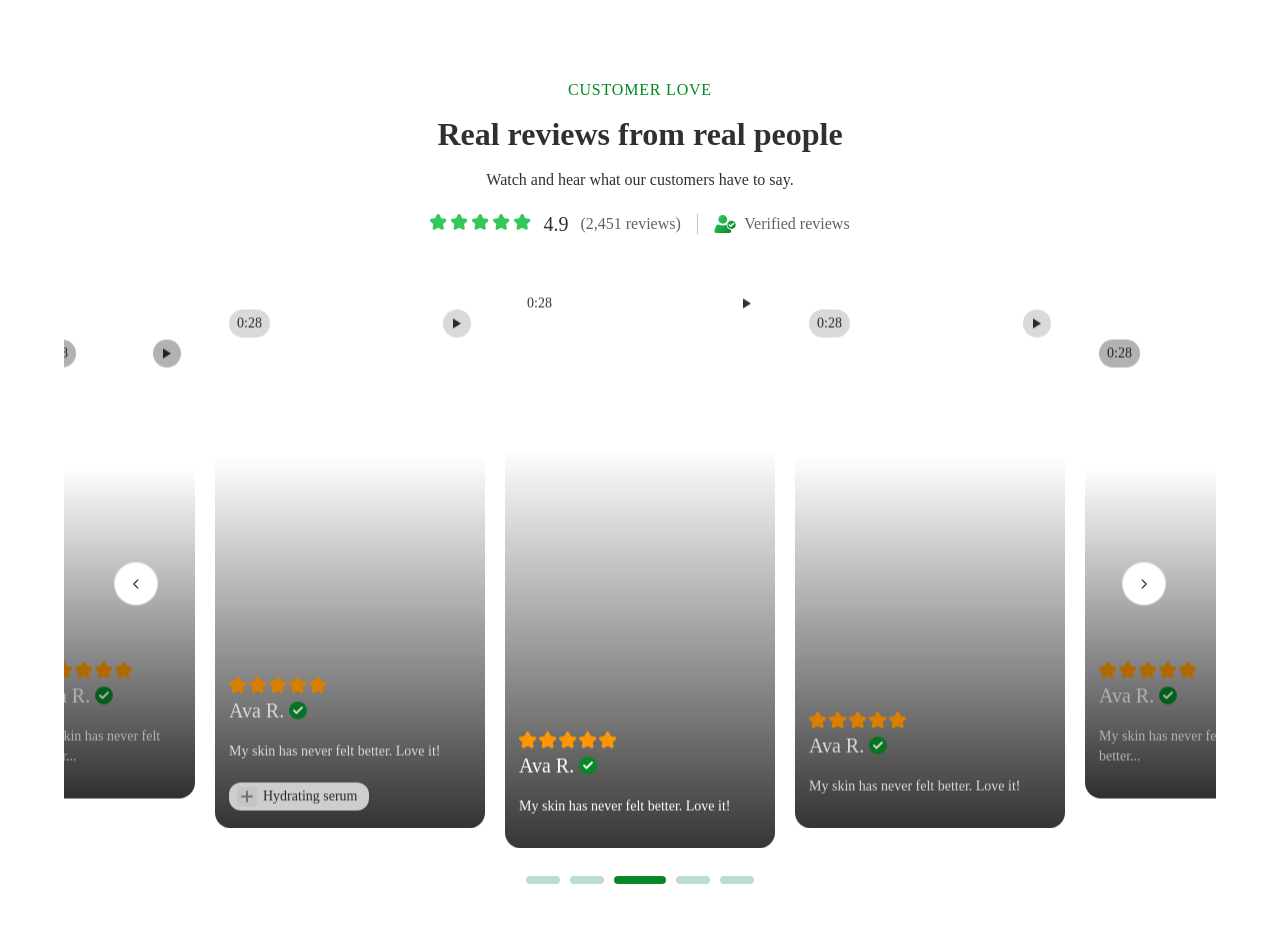
<file: section-2/qorix-review-video-stack-widget.html>
<!doctype html>
<html lang="en">

<head>
  <meta charset="UTF-8" />
  <meta name="viewport" content="width=device-width, initial-scale=1.0" />
  <title>Customer Reviews – Video Stack</title>
  <link rel="stylesheet" href="qorix-review-video-stack-widget.css">
</head>

<body>
  <style>
    [data-section="qorix-review-video-stack-widget"] {
      ---color-text-primary: #303030;
      ---color-text-green: #008923;
      ---color-text-secondary: #616161;
      ---color-text-product-name: #0d2440;
    }
  </style>
  <section class="qorix-review-video-stack-section" data-section="qorix-review-video-stack-widget">

    <!-- ════════ HEADER ════════ -->
    <div class="qorix-review-video-stack-section-header">
      <div class="qorix-review-video-stack-title-group">
        <p class="qorix-review-video-stack-subtitle">Customer love</p>
        <h2 class="qorix-review-video-stack-heading">Real reviews from real people</h2>
        <p class="qorix-review-video-stack-description">
          Watch and hear what our customers have to say.
        </p>
      </div>

      <div class="qorix-review-video-stack-rating-bar">
        <div class="qorix-review-video-stack-stars-group">
          <ul class="qorix-review-video-stack-reviews-stars" aria-label="5 stars">
            <!-- star SVG repeated 5× -->
            <li>
              <svg width="17" height="16" viewBox="0 0 17 16" fill="none" xmlns="http://www.w3.org/2000/svg">
                <path
                  d="M9.51964 0.855C8.97604-0.285 7.35604-0.285 6.81244 0.855L5.14444 4.3494L1.30564 4.8546C0.0552353 5.0202-0.446365 6.561 0.469235 7.4298L3.27724 10.0962L2.57284 13.9026C2.34244 15.1434 3.65404 16.0962 4.76284 15.495L8.16604 13.647L11.5692 15.495C12.678 16.0962 13.9896 15.1434 13.7592 13.9026L13.0548 10.0962L15.8628 7.4298C16.7772 6.561 16.2768 5.0202 15.0264 4.8546L11.1864 4.3494L9.51964 0.855Z"
                  fill="#34C759" />
              </svg>
            </li>
            <li>
              <svg width="17" height="16" viewBox="0 0 17 16" fill="none" xmlns="http://www.w3.org/2000/svg">
                <path
                  d="M9.51964 0.855C8.97604-0.285 7.35604-0.285 6.81244 0.855L5.14444 4.3494L1.30564 4.8546C0.0552353 5.0202-0.446365 6.561 0.469235 7.4298L3.27724 10.0962L2.57284 13.9026C2.34244 15.1434 3.65404 16.0962 4.76284 15.495L8.16604 13.647L11.5692 15.495C12.678 16.0962 13.9896 15.1434 13.7592 13.9026L13.0548 10.0962L15.8628 7.4298C16.7772 6.561 16.2768 5.0202 15.0264 4.8546L11.1864 4.3494L9.51964 0.855Z"
                  fill="#34C759" />
              </svg>
            </li>
            <li>
              <svg width="17" height="16" viewBox="0 0 17 16" fill="none" xmlns="http://www.w3.org/2000/svg">
                <path
                  d="M9.51964 0.855C8.97604-0.285 7.35604-0.285 6.81244 0.855L5.14444 4.3494L1.30564 4.8546C0.0552353 5.0202-0.446365 6.561 0.469235 7.4298L3.27724 10.0962L2.57284 13.9026C2.34244 15.1434 3.65404 16.0962 4.76284 15.495L8.16604 13.647L11.5692 15.495C12.678 16.0962 13.9896 15.1434 13.7592 13.9026L13.0548 10.0962L15.8628 7.4298C16.7772 6.561 16.2768 5.0202 15.0264 4.8546L11.1864 4.3494L9.51964 0.855Z"
                  fill="#34C759" />
              </svg>
            </li>
            <li>
              <svg width="17" height="16" viewBox="0 0 17 16" fill="none" xmlns="http://www.w3.org/2000/svg">
                <path
                  d="M9.51964 0.855C8.97604-0.285 7.35604-0.285 6.81244 0.855L5.14444 4.3494L1.30564 4.8546C0.0552353 5.0202-0.446365 6.561 0.469235 7.4298L3.27724 10.0962L2.57284 13.9026C2.34244 15.1434 3.65404 16.0962 4.76284 15.495L8.16604 13.647L11.5692 15.495C12.678 16.0962 13.9896 15.1434 13.7592 13.9026L13.0548 10.0962L15.8628 7.4298C16.7772 6.561 16.2768 5.0202 15.0264 4.8546L11.1864 4.3494L9.51964 0.855Z"
                  fill="#34C759" />
              </svg>
            </li>
            <li>
              <svg width="17" height="16" viewBox="0 0 17 16" fill="none" xmlns="http://www.w3.org/2000/svg">
                <path
                  d="M9.51964 0.855C8.97604-0.285 7.35604-0.285 6.81244 0.855L5.14444 4.3494L1.30564 4.8546C0.0552353 5.0202-0.446365 6.561 0.469235 7.4298L3.27724 10.0962L2.57284 13.9026C2.34244 15.1434 3.65404 16.0962 4.76284 15.495L8.16604 13.647L11.5692 15.495C12.678 16.0962 13.9896 15.1434 13.7592 13.9026L13.0548 10.0962L15.8628 7.4298C16.7772 6.561 16.2768 5.0202 15.0264 4.8546L11.1864 4.3494L9.51964 0.855Z"
                  fill="#34C759" />
              </svg>
            </li>
          </ul>
          <span class="qorix-review-video-stack-rating-score">4.9</span>
          <span class="qorix-review-video-stack-review-count">(2,451 reviews)</span>
        </div>

        <div class="qorix-review-video-stack-divider" aria-hidden="true"></div>

        <!-- Verified badge -->
        <div class="qorix-review-video-stack-verified-group">
          <svg width="22" height="22" viewBox="0 0 22 22" fill="none" aria-hidden="true">
            <defs>
              <linearGradient id="vg1" x1="2.628" y1="6.219" x2="16.335" y2="19.927" gradientUnits="userSpaceOnUse">
                <stop stop-color="#34C759" />
                <stop offset="1" stop-color="#088728" />
              </linearGradient>
              <clipPath id="vc1">
                <rect width="22" height="22" fill="white" />
              </clipPath>
            </defs>
            <g clip-path="url(#vc1)">
              <path
                d="M15.4734 20.075H2.03711C.872656 20.075.0433588 18.9406.399999 17.832L1.81367 13.4148C2.26914 11.9969 3.82031 11.2621 5.20391 11.7992C6.12344 12.1559 7.30508 12.4352 8.75312 12.4352C10.2012 12.4352 11.3828 12.1559 12.3023 11.7992C12.3539 11.7777 12.4098 11.7605 12.4656 11.7434V11.8508C12.4656 14.3902 14.352 16.4957 16.7969 16.8395L17.1148 17.832C17.4672 18.9406 16.6422 20.075 15.4734 20.075ZM8.75742 1.925C6.3125 1.925 4.32734 3.91016 4.32734 6.35508C4.32734 8.8 6.3125 10.7852 8.75742 10.7852C11.2023 10.7852 13.1875 8.8 13.1875 6.35508C13.1875 3.91016 11.2023 1.925 8.75742 1.925ZM21.6824 11.8465C21.6824 14.1539 19.8133 16.0273 17.5016 16.0273C15.1941 16.0273 13.3207 14.1582 13.3207 11.8465C13.3207 9.53477 15.1941 7.66562 17.5016 7.66562C19.809 7.66992 21.6824 9.53906 21.6824 11.8465ZM20.0797 9.88281C19.7832 9.58633 19.302 9.58633 19.0055 9.88281L16.6852 12.2031 16.002 11.5199C15.7055 11.2234 15.2242 11.2234 14.9277 11.5199C14.6312 11.8164 14.6312 12.2977 14.9277 12.5941L16.148 13.8145C16.4445 14.1109 16.9258 14.1109 17.2223 13.8145L20.084 10.9527C20.3762 10.6605 20.3762 10.1793 20.0797 9.88281Z"
                fill="url(#vg1)" />
            </g>
          </svg>
          <span class="qorix-review-video-stack-verified-text">Verified reviews</span>
        </div>
      </div>
    </div>

    <!-- ════════ CAROUSEL ════════ -->
    <div class="qorix-review-video-stack-carousel">
      <!-- Inner clip wrapper hides the outermost half-cards -->
      <div class="qorix-review-video-stack-swiper-clip">
        <div class="swiper qorix-review-video-stack-swiper">
          <div class="swiper-wrapper">

            <!-- ── Slide 1 (outer left, smallest) ── -->
            <div class="swiper-slide">
              <div class="qorix-review-video-stack-card">
                <video class="qorix-review-video-stack-bg" src="https://www.w3schools.com/html/mov_bbb.mp4"
                  poster="https://images.unsplash.com/photo-1556228578-8c89e6adf883?w=400&h=700&fit=crop&q=80" loop
                  playsinline></video>
                <div class="qorix-review-video-stack-overlay"></div>
                <div class="qorix-review-video-stack-topbar">
                  <div class="qorix-review-video-stack-pill"><span>0:28</span></div>
                  <button class="qorix-review-video-stack-play" aria-label="Play video">
                    <svg width="10" height="12" viewBox="0 0 10 12" fill="none">
                      <path d="M1 1L9 6L1 11V1Z" fill="#303030" />
                    </svg>
                  </button>
                </div>
                <div class="qorix-review-video-stack-info">
                  <div class="qorix-review-video-stack-card-stars" aria-label="5 stars">
                    <svg width="18" height="17" viewBox="0 0 17 16" fill="none">
                      <path
                        d="M9.51964 0.855C8.97604-.285 7.35604-.285 6.81244.855L5.14444 4.3494 1.30564 4.8546C.0552353 5.0202-.446365 6.561.469235 7.4298L3.27724 10.0962 2.57284 13.9026C2.34244 15.1434 3.65404 16.0962 4.76284 15.495L8.16604 13.647 11.5692 15.495C12.678 16.0962 13.9896 15.1434 13.7592 13.9026L13.0548 10.0962 15.8628 7.4298C16.7772 6.561 16.2768 5.0202 15.0264 4.8546L11.1864 4.3494Z"
                        fill="#FF9500" />
                    </svg>
                    <svg width="18" height="17" viewBox="0 0 17 16" fill="none">
                      <path
                        d="M9.51964 0.855C8.97604-.285 7.35604-.285 6.81244.855L5.14444 4.3494 1.30564 4.8546C.0552353 5.0202-.446365 6.561.469235 7.4298L3.27724 10.0962 2.57284 13.9026C2.34244 15.1434 3.65404 16.0962 4.76284 15.495L8.16604 13.647 11.5692 15.495C12.678 16.0962 13.9896 15.1434 13.7592 13.9026L13.0548 10.0962 15.8628 7.4298C16.7772 6.561 16.2768 5.0202 15.0264 4.8546L11.1864 4.3494Z"
                        fill="#FF9500" />
                    </svg>
                    <svg width="18" height="17" viewBox="0 0 17 16" fill="none">
                      <path
                        d="M9.51964 0.855C8.97604-.285 7.35604-.285 6.81244.855L5.14444 4.3494 1.30564 4.8546C.0552353 5.0202-.446365 6.561.469235 7.4298L3.27724 10.0962 2.57284 13.9026C2.34244 15.1434 3.65404 16.0962 4.76284 15.495L8.16604 13.647 11.5692 15.495C12.678 16.0962 13.9896 15.1434 13.7592 13.9026L13.0548 10.0962 15.8628 7.4298C16.7772 6.561 16.2768 5.0202 15.0264 4.8546L11.1864 4.3494Z"
                        fill="#FF9500" />
                    </svg>
                    <svg width="18" height="17" viewBox="0 0 17 16" fill="none">
                      <path
                        d="M9.51964 0.855C8.97604-.285 7.35604-.285 6.81244.855L5.14444 4.3494 1.30564 4.8546C.0552353 5.0202-.446365 6.561.469235 7.4298L3.27724 10.0962 2.57284 13.9026C2.34244 15.1434 3.65404 16.0962 4.76284 15.495L8.16604 13.647 11.5692 15.495C12.678 16.0962 13.9896 15.1434 13.7592 13.9026L13.0548 10.0962 15.8628 7.4298C16.7772 6.561 16.2768 5.0202 15.0264 4.8546L11.1864 4.3494Z"
                        fill="#FF9500" />
                    </svg>
                    <svg width="18" height="17" viewBox="0 0 17 16" fill="none">
                      <path
                        d="M9.51964 0.855C8.97604-.285 7.35604-.285 6.81244.855L5.14444 4.3494 1.30564 4.8546C.0552353 5.0202-.446365 6.561.469235 7.4298L3.27724 10.0962 2.57284 13.9026C2.34244 15.1434 3.65404 16.0962 4.76284 15.495L8.16604 13.647 11.5692 15.495C12.678 16.0962 13.9896 15.1434 13.7592 13.9026L13.0548 10.0962 15.8628 7.4298C16.7772 6.561 16.2768 5.0202 15.0264 4.8546L11.1864 4.3494Z"
                        fill="#FF9500" />
                    </svg>
                  </div>
                  <div class="qorix-review-video-stack-reviewer">
                    <span class="qorix-review-video-stack-name">Ava R.</span>
                    <svg width="18" height="18" viewBox="0 0 18 18" fill="none" aria-label="Verified">
                      <circle cx="9" cy="9" r="9" fill="#088728" />
                      <path d="M5 9L7.5 11.5L13 6" stroke="white" stroke-width="1.8" stroke-linecap="round"
                        stroke-linejoin="round" />
                    </svg>
                  </div>
                  <p class="qorix-review-video-stack-quote">My skin has never felt better...</p>
                </div>
              </div>
            </div>

            <!-- ── Slide 2 (adjacent left, medium) + product tag ── -->
            <div class="swiper-slide">
              <div class="qorix-review-video-stack-card">
                <video class="qorix-review-video-stack-bg" src="https://www.w3schools.com/html/mov_bbb.mp4"
                  poster="https://images.unsplash.com/photo-1556760544-74068565f05c?w=400&h=700&fit=crop&q=80" loop
                  playsinline></video>
                <div class="qorix-review-video-stack-overlay"></div>
                <div class="qorix-review-video-stack-topbar">
                  <div class="qorix-review-video-stack-pill"><span>0:28</span></div>
                  <button class="qorix-review-video-stack-play" aria-label="Play video">
                    <svg width="10" height="12" viewBox="0 0 10 12" fill="none">
                      <path d="M1 1L9 6L1 11V1Z" fill="#303030" />
                    </svg>
                  </button>
                </div>
                <div class="qorix-review-video-stack-info">
                  <div class="qorix-review-video-stack-card-stars" aria-label="5 stars">
                    <svg width="18" height="17" viewBox="0 0 17 16" fill="none">
                      <path
                        d="M9.51964 0.855C8.97604-.285 7.35604-.285 6.81244.855L5.14444 4.3494 1.30564 4.8546C.0552353 5.0202-.446365 6.561.469235 7.4298L3.27724 10.0962 2.57284 13.9026C2.34244 15.1434 3.65404 16.0962 4.76284 15.495L8.16604 13.647 11.5692 15.495C12.678 16.0962 13.9896 15.1434 13.7592 13.9026L13.0548 10.0962 15.8628 7.4298C16.7772 6.561 16.2768 5.0202 15.0264 4.8546L11.1864 4.3494Z"
                        fill="#FF9500" />
                    </svg>
                    <svg width="18" height="17" viewBox="0 0 17 16" fill="none">
                      <path
                        d="M9.51964 0.855C8.97604-.285 7.35604-.285 6.81244.855L5.14444 4.3494 1.30564 4.8546C.0552353 5.0202-.446365 6.561.469235 7.4298L3.27724 10.0962 2.57284 13.9026C2.34244 15.1434 3.65404 16.0962 4.76284 15.495L8.16604 13.647 11.5692 15.495C12.678 16.0962 13.9896 15.1434 13.7592 13.9026L13.0548 10.0962 15.8628 7.4298C16.7772 6.561 16.2768 5.0202 15.0264 4.8546L11.1864 4.3494Z"
                        fill="#FF9500" />
                    </svg>
                    <svg width="18" height="17" viewBox="0 0 17 16" fill="none">
                      <path
                        d="M9.51964 0.855C8.97604-.285 7.35604-.285 6.81244.855L5.14444 4.3494 1.30564 4.8546C.0552353 5.0202-.446365 6.561.469235 7.4298L3.27724 10.0962 2.57284 13.9026C2.34244 15.1434 3.65404 16.0962 4.76284 15.495L8.16604 13.647 11.5692 15.495C12.678 16.0962 13.9896 15.1434 13.7592 13.9026L13.0548 10.0962 15.8628 7.4298C16.7772 6.561 16.2768 5.0202 15.0264 4.8546L11.1864 4.3494Z"
                        fill="#FF9500" />
                    </svg>
                    <svg width="18" height="17" viewBox="0 0 17 16" fill="none">
                      <path
                        d="M9.51964 0.855C8.97604-.285 7.35604-.285 6.81244.855L5.14444 4.3494 1.30564 4.8546C.0552353 5.0202-.446365 6.561.469235 7.4298L3.27724 10.0962 2.57284 13.9026C2.34244 15.1434 3.65404 16.0962 4.76284 15.495L8.16604 13.647 11.5692 15.495C12.678 16.0962 13.9896 15.1434 13.7592 13.9026L13.0548 10.0962 15.8628 7.4298C16.7772 6.561 16.2768 5.0202 15.0264 4.8546L11.1864 4.3494Z"
                        fill="#FF9500" />
                    </svg>
                    <svg width="18" height="17" viewBox="0 0 17 16" fill="none">
                      <path
                        d="M9.51964 0.855C8.97604-.285 7.35604-.285 6.81244.855L5.14444 4.3494 1.30564 4.8546C.0552353 5.0202-.446365 6.561.469235 7.4298L3.27724 10.0962 2.57284 13.9026C2.34244 15.1434 3.65404 16.0962 4.76284 15.495L8.16604 13.647 11.5692 15.495C12.678 16.0962 13.9896 15.1434 13.7592 13.9026L13.0548 10.0962 15.8628 7.4298C16.7772 6.561 16.2768 5.0202 15.0264 4.8546L11.1864 4.3494Z"
                        fill="#FF9500" />
                    </svg>
                  </div>
                  <div class="qorix-review-video-stack-reviewer">
                    <span class="qorix-review-video-stack-name">Ava R.</span>
                    <svg width="18" height="18" viewBox="0 0 18 18" fill="none" aria-label="Verified">
                      <circle cx="9" cy="9" r="9" fill="#088728" />
                      <path d="M5 9L7.5 11.5L13 6" stroke="white" stroke-width="1.8" stroke-linecap="round"
                        stroke-linejoin="round" />
                    </svg>
                  </div>
                  <p class="qorix-review-video-stack-quote">My skin has never felt better. Love it!</p>
                  <div class="qorix-review-video-stack-tag">
                    <svg width="20" height="20" viewBox="0 0 20 20" fill="none" aria-hidden="true">
                      <rect width="20" height="20" rx="3" fill="#e8e8e8" />
                      <rect x="9" y="4" width="2" height="12" rx="1" fill="#888" />
                      <rect x="4" y="9" width="12" height="2" rx="1" fill="#888" />
                    </svg>
                    <span>Hydrating serum</span>
                  </div>
                </div>
              </div>
            </div>

            <!-- ── Slide 3 (CENTER — tallest & widest) ── -->
            <div class="swiper-slide">
              <div class="qorix-review-video-stack-card">
                <video class="qorix-review-video-stack-bg" src="https://www.w3schools.com/html/mov_bbb.mp4"
                  poster="https://images.unsplash.com/photo-1598440947619-2c35fc9aa908?w=600&h=900&fit=crop&crop=face&q=80"
                  loop playsinline></video>
                <div class="qorix-review-video-stack-overlay"></div>
                <div class="qorix-review-video-stack-topbar">
                  <div class="qorix-review-video-stack-pill"><span>0:28</span></div>
                  <button class="qorix-review-video-stack-play" aria-label="Play video">
                    <svg width="10" height="12" viewBox="0 0 10 12" fill="none">
                      <path d="M1 1L9 6L1 11V1Z" fill="#303030" />
                    </svg>
                  </button>
                </div>
                <div class="qorix-review-video-stack-info">
                  <div class="qorix-review-video-stack-card-stars" aria-label="5 stars">
                    <svg width="18" height="17" viewBox="0 0 17 16" fill="none">
                      <path
                        d="M9.51964 0.855C8.97604-.285 7.35604-.285 6.81244.855L5.14444 4.3494 1.30564 4.8546C.0552353 5.0202-.446365 6.561.469235 7.4298L3.27724 10.0962 2.57284 13.9026C2.34244 15.1434 3.65404 16.0962 4.76284 15.495L8.16604 13.647 11.5692 15.495C12.678 16.0962 13.9896 15.1434 13.7592 13.9026L13.0548 10.0962 15.8628 7.4298C16.7772 6.561 16.2768 5.0202 15.0264 4.8546L11.1864 4.3494Z"
                        fill="#FF9500" />
                    </svg>
                    <svg width="18" height="17" viewBox="0 0 17 16" fill="none">
                      <path
                        d="M9.51964 0.855C8.97604-.285 7.35604-.285 6.81244.855L5.14444 4.3494 1.30564 4.8546C.0552353 5.0202-.446365 6.561.469235 7.4298L3.27724 10.0962 2.57284 13.9026C2.34244 15.1434 3.65404 16.0962 4.76284 15.495L8.16604 13.647 11.5692 15.495C12.678 16.0962 13.9896 15.1434 13.7592 13.9026L13.0548 10.0962 15.8628 7.4298C16.7772 6.561 16.2768 5.0202 15.0264 4.8546L11.1864 4.3494Z"
                        fill="#FF9500" />
                    </svg>
                    <svg width="18" height="17" viewBox="0 0 17 16" fill="none">
                      <path
                        d="M9.51964 0.855C8.97604-.285 7.35604-.285 6.81244.855L5.14444 4.3494 1.30564 4.8546C.0552353 5.0202-.446365 6.561.469235 7.4298L3.27724 10.0962 2.57284 13.9026C2.34244 15.1434 3.65404 16.0962 4.76284 15.495L8.16604 13.647 11.5692 15.495C12.678 16.0962 13.9896 15.1434 13.7592 13.9026L13.0548 10.0962 15.8628 7.4298C16.7772 6.561 16.2768 5.0202 15.0264 4.8546L11.1864 4.3494Z"
                        fill="#FF9500" />
                    </svg>
                    <svg width="18" height="17" viewBox="0 0 17 16" fill="none">
                      <path
                        d="M9.51964 0.855C8.97604-.285 7.35604-.285 6.81244.855L5.14444 4.3494 1.30564 4.8546C.0552353 5.0202-.446365 6.561.469235 7.4298L3.27724 10.0962 2.57284 13.9026C2.34244 15.1434 3.65404 16.0962 4.76284 15.495L8.16604 13.647 11.5692 15.495C12.678 16.0962 13.9896 15.1434 13.7592 13.9026L13.0548 10.0962 15.8628 7.4298C16.7772 6.561 16.2768 5.0202 15.0264 4.8546L11.1864 4.3494Z"
                        fill="#FF9500" />
                    </svg>
                    <svg width="18" height="17" viewBox="0 0 17 16" fill="none">
                      <path
                        d="M9.51964 0.855C8.97604-.285 7.35604-.285 6.81244.855L5.14444 4.3494 1.30564 4.8546C.0552353 5.0202-.446365 6.561.469235 7.4298L3.27724 10.0962 2.57284 13.9026C2.34244 15.1434 3.65404 16.0962 4.76284 15.495L8.16604 13.647 11.5692 15.495C12.678 16.0962 13.9896 15.1434 13.7592 13.9026L13.0548 10.0962 15.8628 7.4298C16.7772 6.561 16.2768 5.0202 15.0264 4.8546L11.1864 4.3494Z"
                        fill="#FF9500" />
                    </svg>
                  </div>
                  <div class="qorix-review-video-stack-reviewer">
                    <span class="qorix-review-video-stack-name">Ava R.</span>
                    <svg width="18" height="18" viewBox="0 0 18 18" fill="none" aria-label="Verified">
                      <circle cx="9" cy="9" r="9" fill="#088728" />
                      <path d="M5 9L7.5 11.5L13 6" stroke="white" stroke-width="1.8" stroke-linecap="round"
                        stroke-linejoin="round" />
                    </svg>
                  </div>
                  <p class="qorix-review-video-stack-quote">My skin has never felt better. Love it!</p>
                </div>
              </div>
            </div>

            <!-- ── Slide 4 (adjacent right, medium) ── -->
            <div class="swiper-slide">
              <div class="qorix-review-video-stack-card">
                <video class="qorix-review-video-stack-bg" src="https://www.w3schools.com/html/mov_bbb.mp4"
                  poster="https://images.unsplash.com/photo-1571781926291-c477ebfd024b?w=400&h=700&fit=crop&q=80" loop
                  playsinline></video>
                <div class="qorix-review-video-stack-overlay"></div>
                <div class="qorix-review-video-stack-topbar">
                  <div class="qorix-review-video-stack-pill"><span>0:28</span></div>
                  <button class="qorix-review-video-stack-play" aria-label="Play video">
                    <svg width="10" height="12" viewBox="0 0 10 12" fill="none">
                      <path d="M1 1L9 6L1 11V1Z" fill="#303030" />
                    </svg>
                  </button>
                </div>
                <div class="qorix-review-video-stack-info">
                  <div class="qorix-review-video-stack-card-stars" aria-label="5 stars">
                    <svg width="18" height="17" viewBox="0 0 17 16" fill="none">
                      <path
                        d="M9.51964 0.855C8.97604-.285 7.35604-.285 6.81244.855L5.14444 4.3494 1.30564 4.8546C.0552353 5.0202-.446365 6.561.469235 7.4298L3.27724 10.0962 2.57284 13.9026C2.34244 15.1434 3.65404 16.0962 4.76284 15.495L8.16604 13.647 11.5692 15.495C12.678 16.0962 13.9896 15.1434 13.7592 13.9026L13.0548 10.0962 15.8628 7.4298C16.7772 6.561 16.2768 5.0202 15.0264 4.8546L11.1864 4.3494Z"
                        fill="#FF9500" />
                    </svg>
                    <svg width="18" height="17" viewBox="0 0 17 16" fill="none">
                      <path
                        d="M9.51964 0.855C8.97604-.285 7.35604-.285 6.81244.855L5.14444 4.3494 1.30564 4.8546C.0552353 5.0202-.446365 6.561.469235 7.4298L3.27724 10.0962 2.57284 13.9026C2.34244 15.1434 3.65404 16.0962 4.76284 15.495L8.16604 13.647 11.5692 15.495C12.678 16.0962 13.9896 15.1434 13.7592 13.9026L13.0548 10.0962 15.8628 7.4298C16.7772 6.561 16.2768 5.0202 15.0264 4.8546L11.1864 4.3494Z"
                        fill="#FF9500" />
                    </svg>
                    <svg width="18" height="17" viewBox="0 0 17 16" fill="none">
                      <path
                        d="M9.51964 0.855C8.97604-.285 7.35604-.285 6.81244.855L5.14444 4.3494 1.30564 4.8546C.0552353 5.0202-.446365 6.561.469235 7.4298L3.27724 10.0962 2.57284 13.9026C2.34244 15.1434 3.65404 16.0962 4.76284 15.495L8.16604 13.647 11.5692 15.495C12.678 16.0962 13.9896 15.1434 13.7592 13.9026L13.0548 10.0962 15.8628 7.4298C16.7772 6.561 16.2768 5.0202 15.0264 4.8546L11.1864 4.3494Z"
                        fill="#FF9500" />
                    </svg>
                    <svg width="18" height="17" viewBox="0 0 17 16" fill="none">
                      <path
                        d="M9.51964 0.855C8.97604-.285 7.35604-.285 6.81244.855L5.14444 4.3494 1.30564 4.8546C.0552353 5.0202-.446365 6.561.469235 7.4298L3.27724 10.0962 2.57284 13.9026C2.34244 15.1434 3.65404 16.0962 4.76284 15.495L8.16604 13.647 11.5692 15.495C12.678 16.0962 13.9896 15.1434 13.7592 13.9026L13.0548 10.0962 15.8628 7.4298C16.7772 6.561 16.2768 5.0202 15.0264 4.8546L11.1864 4.3494Z"
                        fill="#FF9500" />
                    </svg>
                    <svg width="18" height="17" viewBox="0 0 17 16" fill="none">
                      <path
                        d="M9.51964 0.855C8.97604-.285 7.35604-.285 6.81244.855L5.14444 4.3494 1.30564 4.8546C.0552353 5.0202-.446365 6.561.469235 7.4298L3.27724 10.0962 2.57284 13.9026C2.34244 15.1434 3.65404 16.0962 4.76284 15.495L8.16604 13.647 11.5692 15.495C12.678 16.0962 13.9896 15.1434 13.7592 13.9026L13.0548 10.0962 15.8628 7.4298C16.7772 6.561 16.2768 5.0202 15.0264 4.8546L11.1864 4.3494Z"
                        fill="#FF9500" />
                    </svg>
                  </div>
                  <div class="qorix-review-video-stack-reviewer">
                    <span class="qorix-review-video-stack-name">Ava R.</span>
                    <svg width="18" height="18" viewBox="0 0 18 18" fill="none" aria-label="Verified">
                      <circle cx="9" cy="9" r="9" fill="#088728" />
                      <path d="M5 9L7.5 11.5L13 6" stroke="white" stroke-width="1.8" stroke-linecap="round"
                        stroke-linejoin="round" />
                    </svg>
                  </div>
                  <p class="qorix-review-video-stack-quote">My skin has never felt better. Love it!</p>
                </div>
              </div>
            </div>

            <!-- ── Slide 5 (outer right, smallest) ── -->
            <div class="swiper-slide">
              <div class="qorix-review-video-stack-card">
                <video class="qorix-review-video-stack-bg" src="https://www.w3schools.com/html/mov_bbb.mp4"
                  poster="https://images.unsplash.com/photo-1522337360788-8b13dee7a37e?w=400&h=700&fit=crop&q=80" loop
                  playsinline></video>
                <div class="qorix-review-video-stack-overlay"></div>
                <div class="qorix-review-video-stack-topbar">
                  <div class="qorix-review-video-stack-pill"><span>0:28</span></div>
                  <button class="qorix-review-video-stack-play" aria-label="Play video">
                    <svg width="10" height="12" viewBox="0 0 10 12" fill="none">
                      <path d="M1 1L9 6L1 11V1Z" fill="#303030" />
                    </svg>
                  </button>
                </div>
                <div class="qorix-review-video-stack-info">
                  <div class="qorix-review-video-stack-card-stars" aria-label="5 stars">
                    <svg width="18" height="17" viewBox="0 0 17 16" fill="none">
                      <path
                        d="M9.51964 0.855C8.97604-.285 7.35604-.285 6.81244.855L5.14444 4.3494 1.30564 4.8546C.0552353 5.0202-.446365 6.561.469235 7.4298L3.27724 10.0962 2.57284 13.9026C2.34244 15.1434 3.65404 16.0962 4.76284 15.495L8.16604 13.647 11.5692 15.495C12.678 16.0962 13.9896 15.1434 13.7592 13.9026L13.0548 10.0962 15.8628 7.4298C16.7772 6.561 16.2768 5.0202 15.0264 4.8546L11.1864 4.3494Z"
                        fill="#FF9500" />
                    </svg>
                    <svg width="18" height="17" viewBox="0 0 17 16" fill="none">
                      <path
                        d="M9.51964 0.855C8.97604-.285 7.35604-.285 6.81244.855L5.14444 4.3494 1.30564 4.8546C.0552353 5.0202-.446365 6.561.469235 7.4298L3.27724 10.0962 2.57284 13.9026C2.34244 15.1434 3.65404 16.0962 4.76284 15.495L8.16604 13.647 11.5692 15.495C12.678 16.0962 13.9896 15.1434 13.7592 13.9026L13.0548 10.0962 15.8628 7.4298C16.7772 6.561 16.2768 5.0202 15.0264 4.8546L11.1864 4.3494Z"
                        fill="#FF9500" />
                    </svg>
                    <svg width="18" height="17" viewBox="0 0 17 16" fill="none">
                      <path
                        d="M9.51964 0.855C8.97604-.285 7.35604-.285 6.81244.855L5.14444 4.3494 1.30564 4.8546C.0552353 5.0202-.446365 6.561.469235 7.4298L3.27724 10.0962 2.57284 13.9026C2.34244 15.1434 3.65404 16.0962 4.76284 15.495L8.16604 13.647 11.5692 15.495C12.678 16.0962 13.9896 15.1434 13.7592 13.9026L13.0548 10.0962 15.8628 7.4298C16.7772 6.561 16.2768 5.0202 15.0264 4.8546L11.1864 4.3494Z"
                        fill="#FF9500" />
                    </svg>
                    <svg width="18" height="17" viewBox="0 0 17 16" fill="none">
                      <path
                        d="M9.51964 0.855C8.97604-.285 7.35604-.285 6.81244.855L5.14444 4.3494 1.30564 4.8546C.0552353 5.0202-.446365 6.561.469235 7.4298L3.27724 10.0962 2.57284 13.9026C2.34244 15.1434 3.65404 16.0962 4.76284 15.495L8.16604 13.647 11.5692 15.495C12.678 16.0962 13.9896 15.1434 13.7592 13.9026L13.0548 10.0962 15.8628 7.4298C16.7772 6.561 16.2768 5.0202 15.0264 4.8546L11.1864 4.3494Z"
                        fill="#FF9500" />
                    </svg>
                    <svg width="18" height="17" viewBox="0 0 17 16" fill="none">
                      <path
                        d="M9.51964 0.855C8.97604-.285 7.35604-.285 6.81244.855L5.14444 4.3494 1.30564 4.8546C.0552353 5.0202-.446365 6.561.469235 7.4298L3.27724 10.0962 2.57284 13.9026C2.34244 15.1434 3.65404 16.0962 4.76284 15.495L8.16604 13.647 11.5692 15.495C12.678 16.0962 13.9896 15.1434 13.7592 13.9026L13.0548 10.0962 15.8628 7.4298C16.7772 6.561 16.2768 5.0202 15.0264 4.8546L11.1864 4.3494Z"
                        fill="#FF9500" />
                    </svg>
                  </div>
                  <div class="qorix-review-video-stack-reviewer">
                    <span class="qorix-review-video-stack-name">Ava R.</span>
                    <svg width="18" height="18" viewBox="0 0 18 18" fill="none" aria-label="Verified">
                      <circle cx="9" cy="9" r="9" fill="#088728" />
                      <path d="M5 9L7.5 11.5L13 6" stroke="white" stroke-width="1.8" stroke-linecap="round"
                        stroke-linejoin="round" />
                    </svg>
                  </div>
                  <p class="qorix-review-video-stack-quote">My skin has never felt better...</p>
                </div>
              </div>
            </div>

          </div><!-- /.swiper-wrapper -->

        </div><!-- /.swiper -->
      </div><!-- /.qorix-review-video-stack-swiper-clip -->

      <!-- Custom 5-button pagination -->
      <div class="qorix-review-video-stack-custom-pagination">
        <button class="qorix-review-video-stack-dot" type="button" data-index="0" aria-label="Show video 1"></button>
        <button class="qorix-review-video-stack-dot" type="button" data-index="1" aria-label="Show video 2"></button>
        <button class="qorix-review-video-stack-dot active" type="button" data-index="2"
          aria-label="Show video 3"></button>
        <button class="qorix-review-video-stack-dot" type="button" data-index="3" aria-label="Show video 4"></button>
        <button class="qorix-review-video-stack-dot" type="button" data-index="4" aria-label="Show video 5"></button>
      </div>

      <!-- Navigation arrows -->
      <button class="qorix-review-video-stack-nav qorix-review-video-stack-nav-prev" aria-label="Previous slide">
        <svg width="20" height="20" viewBox="0 0 20 20" fill="none">
          <path fill-rule="evenodd" clip-rule="evenodd"
            d="M12.2805 14.53C12.4209 14.3894 12.4998 14.1987 12.4998 14C12.4998 13.8012 12.4209 13.6106 12.2805 13.47L8.81047 10 12.2805 6.53C12.4209 6.3894 12.4998 6.1987 12.4998 6C12.4998 5.5858 12.1637 5.25 11.7505 5.25C11.5517 5.25 11.3611 5.3296 11.2205 5.47L7.22047 9.47C7.08002 9.6106 7.00113 9.8012 7.00113 10C7.00113 10.1987 7.08002 10.3894 7.22047 10.53L11.2205 14.53C11.3611 14.6704 11.5517 14.7493 11.7505 14.7493C11.9492 14.7493 12.1398 14.6704 12.2805 14.53Z"
            fill="#4A4A4A" />
        </svg>
      </button>

      <button class="qorix-review-video-stack-nav qorix-review-video-stack-nav-next" aria-label="Next slide">
        <svg width="20" height="20" viewBox="0 0 20 20" fill="none">
          <path fill-rule="evenodd" clip-rule="evenodd"
            d="M7.71953 14.53C7.57908 14.3894 7.50019 14.1987 7.50019 14C7.50019 13.8012 7.57908 13.6106 7.71953 13.47L11.1895 10 7.71953 6.53C7.57908 6.3894 7.50019 6.1987 7.50019 6C7.50019 5.5858 7.83597 5.25 8.24953 5.25C8.44828 5.25 8.63891 5.3296 8.77953 5.47L12.7795 9.47C12.92 9.6106 12.9989 9.8012 12.9989 10C12.9989 10.1987 12.92 10.3894 12.7795 10.53L8.77953 14.53C8.63891 14.6704 8.44828 14.7493 8.24953 14.7493C8.05078 14.7493 7.86016 14.6704 7.71953 14.53Z"
            fill="#4A4A4A" />
        </svg>
      </button>
    </div><!-- /.qorix-review-video-stack-carousel -->

  </section>

  <script>
    const stackSlides = Array.from(document.querySelectorAll('.qorix-review-video-stack-swiper .swiper-slide'));
    const stackDots = Array.from(document.querySelectorAll('.qorix-review-video-stack-dot'));
    const stackPrev = document.querySelector('.qorix-review-video-stack-nav-prev');
    const stackNext = document.querySelector('.qorix-review-video-stack-nav-next');
    const stackClasses = [
      'qorix-review-video-stack-visible-slide',
      'qorix-review-video-stack-tier-center',
      'qorix-review-video-stack-tier-adjacent',
      'qorix-review-video-stack-tier-outer',
      'qorix-review-video-stack-position--2',
      'qorix-review-video-stack-position--1',
      'qorix-review-video-stack-position-0',
      'qorix-review-video-stack-position-1',
      'qorix-review-video-stack-position-2'
    ];
    let activeVideoIndex = 2;
    let autoplayTimer;

    function getStackOffset(index, activeIndex, total) {
      let offset = index - activeIndex;
      if (offset > total / 2) offset -= total;
      if (offset < -total / 2) offset += total;
      return offset;
    }

    function renderStack() {
      stackSlides.forEach((slide, index) => {
        slide.classList.remove(...stackClasses);

        const offset = getStackOffset(index, activeVideoIndex, stackSlides.length);
        if (Math.abs(offset) > 2) return;

        const tier = offset === 0
          ? 'qorix-review-video-stack-tier-center'
          : Math.abs(offset) === 1
            ? 'qorix-review-video-stack-tier-adjacent'
            : 'qorix-review-video-stack-tier-outer';

        slide.classList.add('qorix-review-video-stack-visible-slide', tier, `qorix-review-video-stack-position-${offset}`);
      });

      updatePagination(activeVideoIndex);
    }

    function goToVideo(index) {
      activeVideoIndex = (index + stackSlides.length) % stackSlides.length;
      renderStack();
      restartAutoplay();
    }

    function updatePagination(activeIndex) {
      stackDots.forEach(dot => dot.classList.remove('active'));
      if (stackDots[activeIndex]) stackDots[activeIndex].classList.add('active');
    }

    function restartAutoplay() {
      window.clearInterval(autoplayTimer);
      autoplayTimer = window.setInterval(() => {
        goToVideo(activeVideoIndex + 1);
      }, 3000);
    }

    stackDots.forEach(dot => {
      dot.addEventListener('click', () => {
        goToVideo(parseInt(dot.getAttribute('data-index'), 10));
      });
    });

    stackPrev.addEventListener('click', () => goToVideo(activeVideoIndex - 1));
    stackNext.addEventListener('click', () => goToVideo(activeVideoIndex + 1));
    renderStack();
    restartAutoplay();

    // Video playback logic.
    document.querySelector('.qorix-review-video-stack-swiper').addEventListener('click', (e) => {
      const playBtn = e.target.closest('.qorix-review-video-stack-play');
      if (playBtn) {
        e.stopPropagation(); // prevent card click
        const card = playBtn.closest('.qorix-review-video-stack-card');
        if (!card) return;
        const video = card.querySelector('video.qorix-review-video-stack-bg');
        if (video) {
          if (video.paused) {
            video.play();
            // Show Pause Icon
            playBtn.innerHTML = '<svg width="10" height="12" viewBox="0 0 10 12" fill="none"><rect width="3" height="12" fill="#303030"/><rect x="7" width="3" height="12" fill="#303030"/></svg>';
          } else {
            video.pause();
            // Show Play Icon
            playBtn.innerHTML = '<svg width="10" height="12" viewBox="0 0 10 12" fill="none"><path d="M1 1L9 6L1 11V1Z" fill="#303030"/></svg>';
          }
        }
      }
    });
  </script>
</body>

</html>
</file>
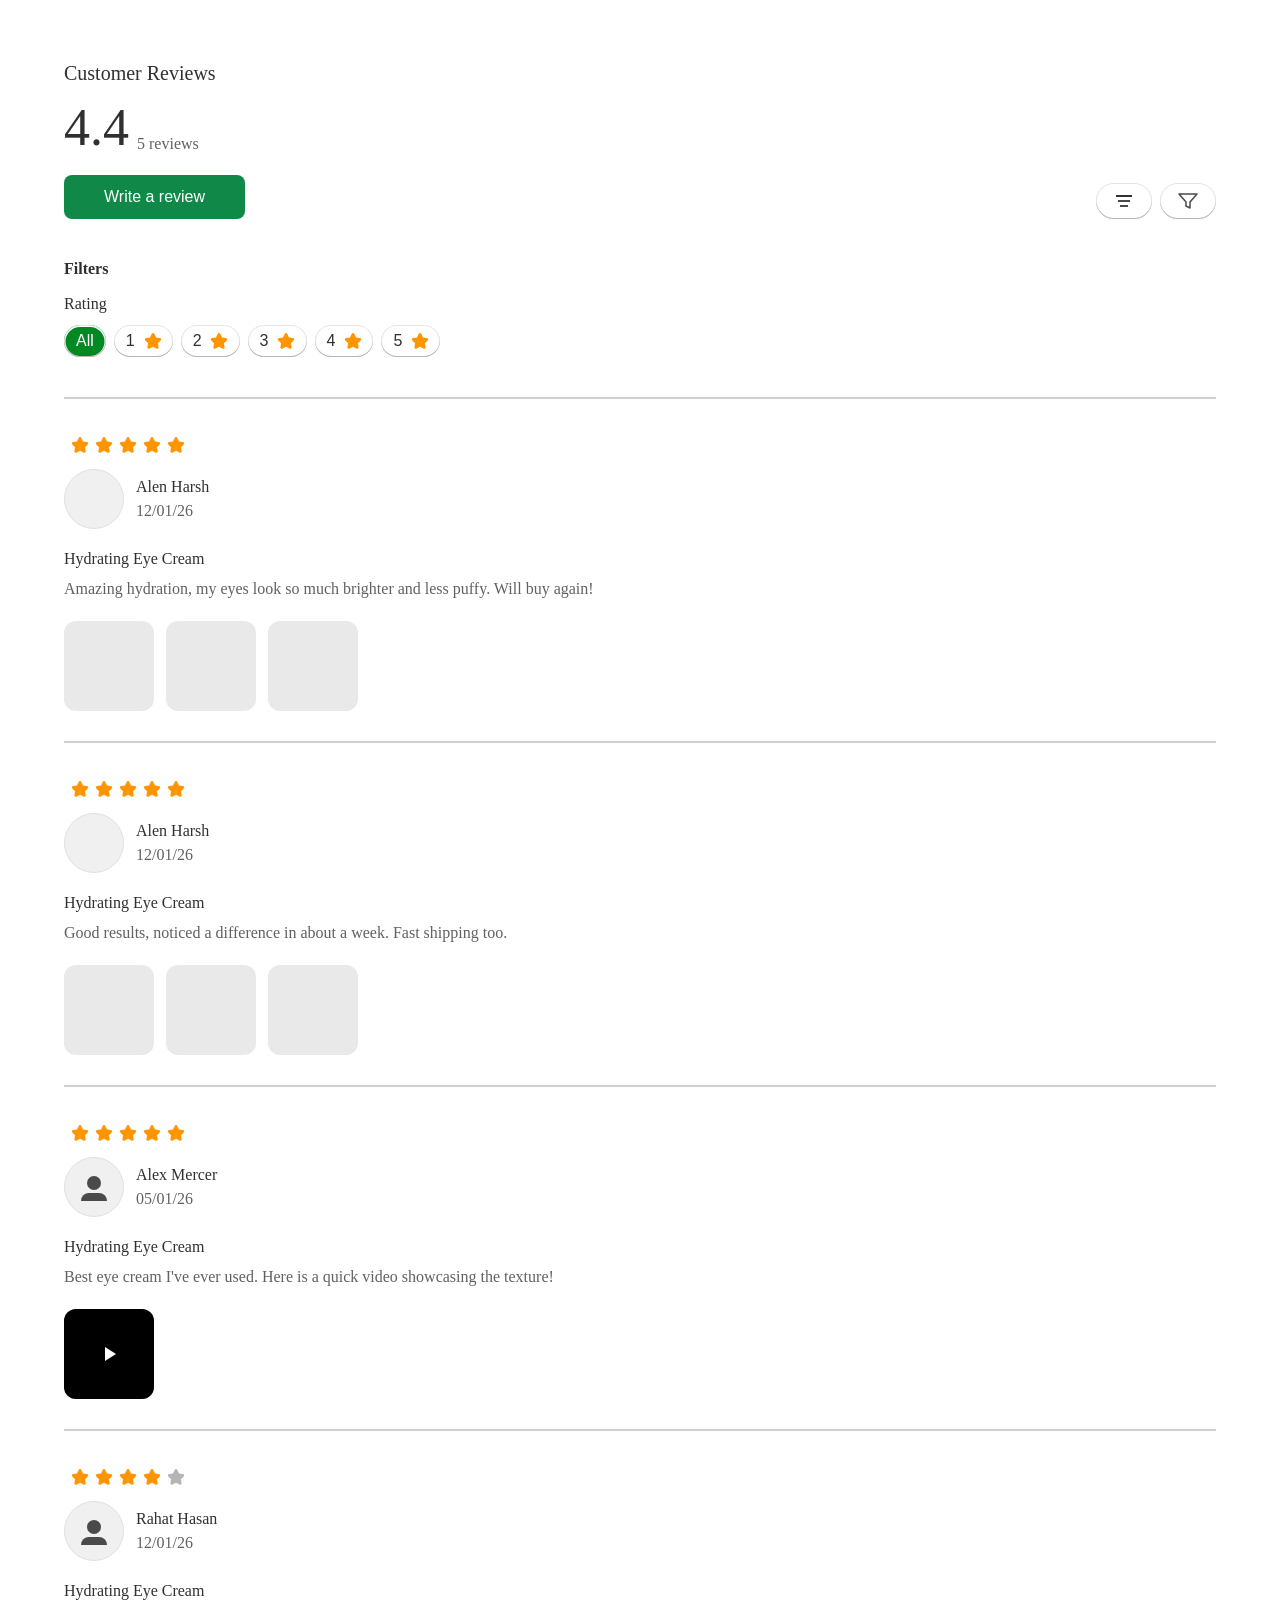
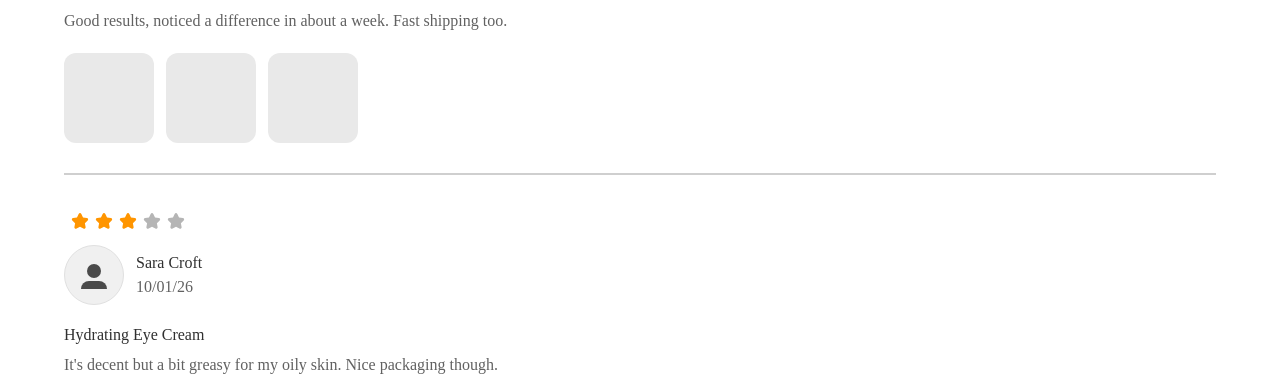
<file: section-4/qorix-review-quick-review-widget.html>
<!doctype html>
<html lang="en">

<head>
    <meta charset="utf-8" />
    <meta name="viewport" content="width=device-width, initial-scale=1.0" />
    <title>Customer Reviews</title>
    <link rel="stylesheet" href="qorix-review-quick-review-widget.css">
</head>

<body>
    <style>
        *,
        *::before,
        *::after {
            box-sizing: border-box;
        }

        body {
            margin: 0;
            padding: 0;
        }

        [data-section="qorix-review-quick-review-widget"] {
            ---color-text-primary: #303030;
            ---color-text-green: #008923;
            ---color-text-secondary: #616161;
            ---color-text-product-name: #0d2440;
        }
    </style>

    <section data-section="qorix-review-quick-review-widget">
        <div class="qorix-review-quick-review-frame">
            <div class="qorix-review-quick-review-container">

                <!-- ── Header ── -->
                <div class="qorix-review-quick-review-header">
                    <div class="qorix-review-quick-review-header-left">
                        <div class="qorix-review-quick-review-header-title-block">
                            <div class="qorix-review-quick-review-header-title-container">
                                <div class="qorix-review-quick-review-header-title">Customer Reviews</div>
                            </div>
                            <div class="qorix-review-quick-review-rating-row">
                                <div class="qorix-review-quick-review-rating-num-container">
                                    <span class="qorix-review-quick-review-rating-num">4.9</span>
                                </div>
                                <span class="qorix-review-quick-review-rating-meta">24 reviews</span>
                            </div>
                        </div>
                        <button class="qorix-review-quick-review-btn-green">
                            <span class="qorix-review-quick-review-btn-text">Write a review</span>
                        </button>
                    </div>

                    <div class="qorix-review-quick-review-header-right">
                        <button class="qorix-review-quick-review-icon-pill" title="Sort"
                            id="qorix-review-quick-review-sort-btn">
                            <div class="qorix-review-quick-review-icon-sort">
                                <div class="qorix-review-quick-review-vector-sort-1"></div>
                                <div class="qorix-review-quick-review-vector-sort-3"></div>
                                <div class="qorix-review-quick-review-vector-sort-2"></div>
                            </div>
                        </button>
                        <button class="qorix-review-quick-review-icon-pill" title="Filter">
                            <svg class="qorix-review-quick-review-icon-filter" viewBox="0 0 24 24" fill="none"
                                xmlns="http://www.w3.org/2000/svg">
                                <path d="M3 5h18l-7 8v6l-4-2v-4z" stroke="#4A4A4A" stroke-width="1.5"
                                    stroke-linecap="round" stroke-linejoin="round" />
                            </svg>
                        </button>
                        <div class="qorix-review-quick-review-menu hidden" id="qorix-review-quick-review-sort-menu">
                            <button class="qorix-review-quick-review-menu-item active" data-sort="highest">
                                <div class="qorix-review-quick-review-menu-item-blank"></div>
                                <span class="qorix-review-quick-review-menu-item-text">Highest rating</span>
                            </button>
                            <button class="qorix-review-quick-review-menu-item" data-sort="lowest">
                                <div class="qorix-review-quick-review-menu-item-blank"></div>
                                <span class="qorix-review-quick-review-menu-item-text">Lowest rating</span>
                            </button>
                            <button class="qorix-review-quick-review-menu-item" data-sort="only-pictures">
                                <div class="qorix-review-quick-review-menu-item-blank"></div>
                                <span class="qorix-review-quick-review-menu-item-text">Only pictures</span>
                            </button>
                            <button class="qorix-review-quick-review-menu-item" data-sort="pictures-first">
                                <div class="qorix-review-quick-review-menu-item-blank"></div>
                                <span class="qorix-review-quick-review-menu-item-text">Pictures first</span>
                            </button>
                            <button class="qorix-review-quick-review-menu-item" data-sort="videos-first">
                                <div class="qorix-review-quick-review-menu-item-blank"></div>
                                <span class="qorix-review-quick-review-menu-item-text">Videos first</span>
                            </button>
                        </div>
                    </div>
                </div>

                <!-- ── Content area ── -->
                <div class="qorix-review-quick-review-content-area">
                    <div class="qorix-review-quick-review-filters">
                        <div class="qorix-review-quick-review-filters-title">Filters</div>
                        <div class="qorix-review-quick-review-rating-filter-container">
                            <div class="qorix-review-quick-review-rating-label">Rating</div>
                            <div class="qorix-review-quick-review-filter-pills">
                                <button class="qorix-review-quick-review-pill qorix-review-quick-review-pill-all"
                                    data-filter="All">All</button>
                                <button class="qorix-review-quick-review-pill qorix-review-quick-review-pill-1"
                                    data-filter="1">1
                                    <div class="qorix-review-quick-review-star-filled"><svg width="24" height="24"
                                            viewBox="0 0 24 24" fill="none">
                                            <path
                                                d="M13.3536 4.94761C12.81 3.80761 11.19 3.80761 10.6464 4.94761L8.97842 8.44201L5.13962 8.94721C3.88922 9.11281 3.38762 10.6536 4.30322 11.5224L7.11122 14.1888L6.40682 17.9952C6.17642 19.236 7.48802 20.1888 8.59682 19.5876L12 17.7396L15.4032 19.5876C16.512 20.1888 17.8236 19.236 17.5932 17.9952L16.8888 14.1888L19.6968 11.5224C20.6112 10.6536 20.1108 9.11281 18.8604 8.94721L15.0204 8.44201L13.3536 4.94761Z"
                                                fill="#FF9500" />
                                        </svg></div>
                                </button>
                                <button class="qorix-review-quick-review-pill qorix-review-quick-review-pill-2"
                                    data-filter="2">2
                                    <div class="qorix-review-quick-review-star-filled"><svg width="24" height="24"
                                            viewBox="0 0 24 24" fill="none">
                                            <path
                                                d="M13.3536 4.94761C12.81 3.80761 11.19 3.80761 10.6464 4.94761L8.97842 8.44201L5.13962 8.94721C3.88922 9.11281 3.38762 10.6536 4.30322 11.5224L7.11122 14.1888L6.40682 17.9952C6.17642 19.236 7.48802 20.1888 8.59682 19.5876L12 17.7396L15.4032 19.5876C16.512 20.1888 17.8236 19.236 17.5932 17.9952L16.8888 14.1888L19.6968 11.5224C20.6112 10.6536 20.1108 9.11281 18.8604 8.94721L15.0204 8.44201L13.3536 4.94761Z"
                                                fill="#FF9500" />
                                        </svg></div>
                                </button>
                                <button class="qorix-review-quick-review-pill qorix-review-quick-review-pill-3"
                                    data-filter="3">3
                                    <div class="qorix-review-quick-review-star-filled"><svg width="24" height="24"
                                            viewBox="0 0 24 24" fill="none">
                                            <path
                                                d="M13.3536 4.94761C12.81 3.80761 11.19 3.80761 10.6464 4.94761L8.97842 8.44201L5.13962 8.94721C3.88922 9.11281 3.38762 10.6536 4.30322 11.5224L7.11122 14.1888L6.40682 17.9952C6.17642 19.236 7.48802 20.1888 8.59682 19.5876L12 17.7396L15.4032 19.5876C16.512 20.1888 17.8236 19.236 17.5932 17.9952L16.8888 14.1888L19.6968 11.5224C20.6112 10.6536 20.1108 9.11281 18.8604 8.94721L15.0204 8.44201L13.3536 4.94761Z"
                                                fill="#FF9500" />
                                        </svg></div>
                                </button>
                                <button class="qorix-review-quick-review-pill qorix-review-quick-review-pill-4"
                                    data-filter="4">4
                                    <div class="qorix-review-quick-review-star-filled"><svg width="24" height="24"
                                            viewBox="0 0 24 24" fill="none">
                                            <path
                                                d="M13.3536 4.94761C12.81 3.80761 11.19 3.80761 10.6464 4.94761L8.97842 8.44201L5.13962 8.94721C3.88922 9.11281 3.38762 10.6536 4.30322 11.5224L7.11122 14.1888L6.40682 17.9952C6.17642 19.236 7.48802 20.1888 8.59682 19.5876L12 17.7396L15.4032 19.5876C16.512 20.1888 17.8236 19.236 17.5932 17.9952L16.8888 14.1888L19.6968 11.5224C20.6112 10.6536 20.1108 9.11281 18.8604 8.94721L15.0204 8.44201L13.3536 4.94761Z"
                                                fill="#FF9500" />
                                        </svg></div>
                                </button>
                                <button class="qorix-review-quick-review-pill qorix-review-quick-review-pill-5"
                                    data-filter="5">5
                                    <div class="qorix-review-quick-review-star-filled"><svg width="24" height="24"
                                            viewBox="0 0 24 24" fill="none">
                                            <path
                                                d="M13.3536 4.94761C12.81 3.80761 11.19 3.80761 10.6464 4.94761L8.97842 8.44201L5.13962 8.94721C3.88922 9.11281 3.38762 10.6536 4.30322 11.5224L7.11122 14.1888L6.40682 17.9952C6.17642 19.236 7.48802 20.1888 8.59682 19.5876L12 17.7396L15.4032 19.5876C16.512 20.1888 17.8236 19.236 17.5932 17.9952L16.8888 14.1888L19.6968 11.5224C20.6112 10.6536 20.1108 9.11281 18.8604 8.94721L15.0204 8.44201L13.3536 4.94761Z"
                                                fill="#FF9500" />
                                        </svg></div>
                                </button>
                            </div>
                        </div>
                    </div>
                </div>

                <!-- ── Reviews ── -->
                <div class="qorix-review-quick-review-reviews">
                    <div class="qorix-review-quick-review-line-9"></div>
                    <div class="qorix-review-quick-review-reviews-list">
                        <!-- Dynamic reviews rendered by JS -->
                    </div>
                </div>

            </div><!-- /container -->
        </div><!-- /frame -->

        <!-- Modal overlay -->
        <div class="qorix-review-quick-review-modal-overlay hidden" id="qorix-review-quick-review-modal-overlay"></div>

        <!-- Review form modal -->
        <aside class="qorix-review-quick-review-form-card hidden">
            <div class="qorix-review-quick-review-form-header">
                <div class="qorix-review-quick-review-form-title-designation">
                    <div class="qorix-review-quick-review-form-avatar">
                        <div class="qorix-review-quick-review-form-avatar-icon-container">
                            <svg viewBox="0 0 24 24" fill="none" stroke="#FFFFFF" stroke-width="1.5"
                                stroke-linecap="round" stroke-linejoin="round">
                                <path d="M12 20h9" />
                                <path d="M16.5 3.5a2.121 2.121 0 1 1 3 3L7 19l-4 1 1-4z" />
                            </svg>
                        </div>
                    </div>
                    <div class="qorix-review-quick-review-form-title-text-block">
                        <div class="qorix-review-quick-review-form-title-row">
                            <div class="qorix-review-quick-review-form-title-text">How was your experience?</div>
                        </div>
                        <div class="qorix-review-quick-review-form-subtitle-text">Your feedback helps others</div>
                    </div>
                </div>
                <div class="qorix-review-quick-review-form-close-btn-container">
                    <button class="qorix-review-quick-review-form-close-btn" aria-label="Close">
                        <svg viewBox="0 0 24 24" fill="none" stroke="#000" stroke-width="1.5" stroke-linecap="round">
                            <line x1="6" y1="6" x2="18" y2="18" />
                            <line x1="18" y1="6" x2="6" y2="18" />
                        </svg>
                    </button>
                </div>
            </div>

            <div class="qorix-review-quick-review-form-rating-field">
                <div class="qorix-review-quick-review-form-rating-label">Your rating *</div>
                <div class="qorix-review-quick-review-form-rating-stars-row">
                    <div class="qorix-review-quick-review-form-star-item"><svg viewBox="0 0 24 24" fill="none">
                            <path
                                d="M12 2L14.85 8.4L21.85 9.1L16.6 13.9L18.1 20.8L12 17.2L5.9 20.8L7.4 13.9L2.15 9.1L9.15 8.4L12 2Z" />
                        </svg></div>
                    <div class="qorix-review-quick-review-form-star-item"><svg viewBox="0 0 24 24" fill="none">
                            <path
                                d="M12 2L14.85 8.4L21.85 9.1L16.6 13.9L18.1 20.8L12 17.2L5.9 20.8L7.4 13.9L2.15 9.1L9.15 8.4L12 2Z" />
                        </svg></div>
                    <div class="qorix-review-quick-review-form-star-item"><svg viewBox="0 0 24 24" fill="none">
                            <path
                                d="M12 2L14.85 8.4L21.85 9.1L16.6 13.9L18.1 20.8L12 17.2L5.9 20.8L7.4 13.9L2.15 9.1L9.15 8.4L12 2Z" />
                        </svg></div>
                    <div class="qorix-review-quick-review-form-star-item"><svg viewBox="0 0 24 24" fill="none">
                            <path
                                d="M12 2L14.85 8.4L21.85 9.1L16.6 13.9L18.1 20.8L12 17.2L5.9 20.8L7.4 13.9L2.15 9.1L9.15 8.4L12 2Z" />
                        </svg></div>
                    <div class="qorix-review-quick-review-form-star-item"><svg viewBox="0 0 24 24" fill="none">
                            <path
                                d="M12 2L14.85 8.4L21.85 9.1L16.6 13.9L18.1 20.8L12 17.2L5.9 20.8L7.4 13.9L2.15 9.1L9.15 8.4L12 2Z" />
                        </svg></div>
                </div>
            </div>

            <div class="qorix-review-quick-review-form-review-field">
                <div class="qorix-review-quick-review-form-review-label">Your review *</div>
                <div class="qorix-review-quick-review-form-textarea-container">
                    <textarea class="qorix-review-quick-review-form-textarea"
                        placeholder="Tell us what you loved or didn't like..."></textarea>
                </div>
            </div>

            <div class="qorix-review-quick-review-form-name-email-row">
                <div class="qorix-review-quick-review-form-name-field">
                    <div class="qorix-review-quick-review-form-name-label">Your name *</div>
                    <div class="qorix-review-quick-review-form-input-container">
                        <input class="qorix-review-quick-review-form-input" type="text" placeholder="Enter your name" />
                    </div>
                </div>
                <div class="qorix-review-quick-review-form-email-field">
                    <div class="qorix-review-quick-review-form-email-label">Email (Optional)</div>
                    <div class="qorix-review-quick-review-form-input-container">
                        <input class="qorix-review-quick-review-form-input" type="email"
                            placeholder="Enter your email" />
                    </div>
                </div>
            </div>

            <div class="qorix-review-quick-review-form-media-field">
                <div class="qorix-review-quick-review-form-media-inner-container">
                    <div class="qorix-review-quick-review-form-media-label">Add media (optional)</div>
                    <div class="qorix-review-quick-review-form-upload-row">
                        <div class="qorix-review-quick-review-form-upload-main">
                            <div class="qorix-review-quick-review-form-upload-main-inner">
                                <div class="qorix-review-quick-review-form-upload-icon-container">
                                    <svg viewBox="0 0 24 24" fill="none" stroke="#303030" stroke-width="1.5"
                                        stroke-linecap="round" stroke-linejoin="round">
                                        <path d="M12 16V4" />
                                        <path d="M6 10l6-6 6 6" />
                                        <path d="M4 20h16" />
                                    </svg>
                                </div>
                                <div class="qorix-review-quick-review-form-upload-text-block">
                                    <div class="qorix-review-quick-review-form-upload-title-text">Click to upload or
                                        drag and drop</div>
                                    <div class="qorix-review-quick-review-form-upload-sub-text">JPG, PNG, MP4, MOV up to
                                        20MB each</div>
                                </div>
                            </div>
                        </div>
                        <div class="qorix-review-quick-review-form-upload-more">
                            <div class="qorix-review-quick-review-form-upload-more-inner">
                                <div class="qorix-review-quick-review-form-upload-more-icon-container">
                                    <svg viewBox="0 0 24 24" fill="none" stroke="#303030" stroke-width="1.5"
                                        stroke-linecap="round">
                                        <line x1="12" y1="5" x2="12" y2="19" />
                                        <line x1="5" y1="12" x2="19" y2="12" />
                                    </svg>
                                </div>
                                <div class="qorix-review-quick-review-form-upload-more-text">Add more</div>
                            </div>
                        </div>
                    </div>
                </div>
            </div>

            <button class="qorix-review-quick-review-form-submit-btn">
                <span class="qorix-review-quick-review-form-submit-btn-text">Submit review</span>
            </button>

            <div class="qorix-review-quick-review-form-footer">
                <div class="qorix-review-quick-review-form-footer-lock-block">
                    <div class="qorix-review-quick-review-form-footer-lock-icon">
                        <svg viewBox="0 0 24 24" fill="none" stroke="#616161" stroke-width="1.5" stroke-linecap="round"
                            stroke-linejoin="round">
                            <rect x="4.5" y="10.5" width="15" height="11" rx="2" />
                            <path d="M8 10.5V7a4 4 0 0 1 8 0v3.5" />
                        </svg>
                    </div>
                    <div class="qorix-review-quick-review-form-footer-lock-text">No account required</div>
                </div>
                <div class="qorix-review-quick-review-form-footer-bullet">·</div>
                <div class="qorix-review-quick-review-form-footer-public-text">Your review is public</div>
            </div>
        </aside>

    </section>

    <script>
        window.qorixReviewQuickReviewWidget = [
            {
                id: 1, rating: 4, userName: "Rahat Hasan", userAvatar: null, date: "12/01/26",
                productName: "Hydrating Eye Cream",
                body: "Good results, noticed a difference in about a week. Fast shipping too.",
                media: [
                    { type: "image", url: "https://images.unsplash.com/photo-1608248597279-f99d160bfcbc?auto=format&fit=crop&w=300&h=300&q=80" },
                    { type: "image", url: "https://images.unsplash.com/photo-1612817288484-6f916006741a?auto=format&fit=crop&w=300&h=300&q=80" },
                    { type: "image", url: "https://images.unsplash.com/photo-1620916566398-39f1143ab7be?auto=format&fit=crop&w=300&h=300&q=80" }
                ]
            },
            {
                id: 2, rating: 5, userName: "Alen Harsh",
                userAvatar: "https://images.unsplash.com/photo-1535713875002-d1d0cf377fde?auto=format&fit=crop&w=60&h=60&q=80",
                date: "12/01/26", productName: "Hydrating Eye Cream",
                body: "Amazing hydration, my eyes look so much brighter and less puffy. Will buy again!",
                media: [
                    { type: "image", url: "https://images.unsplash.com/photo-1608248597279-f99d160bfcbc?auto=format&fit=crop&w=300&h=300&q=80" },
                    { type: "image", url: "https://images.unsplash.com/photo-1612817288484-6f916006741a?auto=format&fit=crop&w=300&h=300&q=80" },
                    { type: "image", url: "https://images.unsplash.com/photo-1620916566398-39f1143ab7be?auto=format&fit=crop&w=300&h=300&q=80" }
                ]
            },
            {
                id: 3, rating: 5, userName: "Alen Harsh",
                userAvatar: "https://images.unsplash.com/photo-1535713875002-d1d0cf377fde?auto=format&fit=crop&w=60&h=60&q=80",
                date: "12/01/26", productName: "Hydrating Eye Cream",
                body: "Good results, noticed a difference in about a week. Fast shipping too.",
                media: [
                    { type: "image", url: "https://images.unsplash.com/photo-1608248597279-f99d160bfcbc?auto=format&fit=crop&w=300&h=300&q=80" },
                    { type: "image", url: "https://images.unsplash.com/photo-1612817288484-6f916006741a?auto=format&fit=crop&w=300&h=300&q=80" },
                    { type: "image", url: "https://images.unsplash.com/photo-1620916566398-39f1143ab7be?auto=format&fit=crop&w=300&h=300&q=80" }
                ]
            },
            {
                id: 4, rating: 3, userName: "Sara Croft", userAvatar: null, date: "10/01/26",
                productName: "Hydrating Eye Cream",
                body: "It's decent but a bit greasy for my oily skin. Nice packaging though.",
                media: []
            },
            {
                id: 5, rating: 5, userName: "Alex Mercer", userAvatar: null, date: "05/01/26",
                productName: "Hydrating Eye Cream",
                body: "Best eye cream I've ever used. Here is a quick video showcasing the texture!",
                media: [{ type: "video", url: "https://assets.mixkit.co/videos/preview/mixkit-skin-cream-being-applied-41882-large.mp4" }]
            }
        ];

        document.addEventListener('DOMContentLoaded', () => {
            const writeReviewBtn = document.querySelector('.qorix-review-quick-review-btn-green');
            const formCard = document.querySelector('.qorix-review-quick-review-form-card');
            const closeFormBtn = document.querySelector('.qorix-review-quick-review-form-close-btn');
            const modalOverlay = document.getElementById('qorix-review-quick-review-modal-overlay');
            const filterPills = document.querySelectorAll('.qorix-review-quick-review-pill');
            const modalStars = document.querySelectorAll('.qorix-review-quick-review-form-star-item');
            const submitBtn = document.querySelector('.qorix-review-quick-review-form-submit-btn');
            const sortBtn = document.getElementById('qorix-review-quick-review-sort-btn');
            const sortMenu = document.getElementById('qorix-review-quick-review-sort-menu');
            const menuItems = document.querySelectorAll('.qorix-review-quick-review-menu-item');

            let selectedRating = 0;
            let currentFilter = sessionStorage.getItem('qr_filter') || 'All';
            const allowedSorts = ['highest', 'lowest', 'pictures-first', 'videos-first', 'only-pictures'];
            let currentSort = sessionStorage.getItem('qr_sort') || 'highest';
            if (!allowedSorts.includes(currentSort)) { currentSort = 'highest'; sessionStorage.setItem('qr_sort', currentSort); }

            const reviewsData = window.qorixReviewQuickReviewWidget || [];

            function escapeHtml(text) {
                const map = { '&': '&amp;', '<': '&lt;', '>': '&gt;', '"': '&quot;', "'": '&#039;' };
                return text.replace(/[&<>"']/g, m => map[m]);
            }

            function renderReviews() {
                const listContainer = document.querySelector('.qorix-review-quick-review-reviews-list');
                listContainer.innerHTML = '';

                const totalReviews = reviewsData.length;
                const totalRating = reviewsData.reduce((s, r) => s + r.rating, 0);
                const averageRating = totalReviews > 0 ? (totalRating / totalReviews).toFixed(1) : '0.0';
                document.querySelector('.qorix-review-quick-review-rating-num').textContent = averageRating;
                document.querySelector('.qorix-review-quick-review-rating-meta').textContent = `${totalReviews} ${totalReviews === 1 ? 'review' : 'reviews'}`;

                let processed = [...reviewsData];
                if (currentFilter !== 'All') processed = processed.filter(r => r.rating === parseInt(currentFilter));
                if (currentSort === 'only-pictures') processed = processed.filter(r => r.media && r.media.length > 0);

                processed.sort((a, b) => {
                    if (currentSort === 'highest') return b.rating - a.rating;
                    if (currentSort === 'lowest') return a.rating - b.rating;
                    if (currentSort === 'pictures-first') return (b.media?.some(m => m.type === 'image') ? 1 : 0) - (a.media?.some(m => m.type === 'image') ? 1 : 0);
                    if (currentSort === 'videos-first') return (b.media?.some(m => m.type === 'video') ? 1 : 0) - (a.media?.some(m => m.type === 'video') ? 1 : 0);
                    return 0;
                });

                if (processed.length === 0) {
                    listContainer.innerHTML = '<div class="qorix-review-quick-review-no-reviews">No reviews found matching the filters.</div>';
                    return;
                }

                processed.forEach((review, index) => {
                    const reviewItem = document.createElement('div');
                    reviewItem.className = 'qorix-review-quick-review-review-item';
                    reviewItem.setAttribute('data-rating', review.rating);

                    let starsHtml = '';
                    for (let i = 1; i <= 5; i++) {
                        const fill = i <= review.rating ? '#FF9500' : '#B5B5B5';
                        starsHtml += `<div class="qorix-review-quick-review-review-star-item"><svg width="24" height="24" viewBox="0 0 24 24" fill="none"><path d="M13.3536 4.94761C12.81 3.80761 11.19 3.80761 10.6464 4.94761L8.97842 8.44201L5.13962 8.94721C3.88922 9.11281 3.38762 10.6536 4.30322 11.5224L7.11122 14.1888L6.40682 17.9952C6.17642 19.236 7.48802 20.1888 8.59682 19.5876L12 17.7396L15.4032 19.5876C16.512 20.1888 17.8236 19.236 17.5932 17.9952L16.8888 14.1888L19.6968 11.5224C20.6112 10.6536 20.1108 9.11281 18.8604 8.94721L15.0204 8.44201L13.3536 4.94761Z" fill="${fill}"/></svg></div>`;
                    }

                    const avatarHtml = review.userAvatar
                        ? `<div class="qorix-review-quick-review-review-avatar" style="background-image:url('${review.userAvatar}');background-size:cover;background-position:center;"></div>`
                        : `<div class="qorix-review-quick-review-review-avatar"><div class="qorix-review-quick-review-user-placeholder-icon"><div class="qorix-review-quick-review-user-placeholder-vector-1"></div><div class="qorix-review-quick-review-user-placeholder-vector-2"></div></div></div>`;

                    let mediaHtml = '';
                    if (review.media && review.media.length > 0) {
                        mediaHtml = '<div class="qorix-review-quick-review-review-media-row">';
                        review.media.forEach(m => {
                            if (m.type === 'video') {
                                mediaHtml += `<div class="qorix-review-quick-review-review-thumb-video"><video src="${m.url}" muted playsinline loop></video><div class="qorix-review-quick-review-video-play-overlay"><svg viewBox="0 0 24 24" fill="#FFFFFF"><path d="M8 5v14l11-7z"/></svg></div></div>`;
                            } else {
                                mediaHtml += `<div class="qorix-review-quick-review-review-thumb" style="background-image:url('${m.url}');"></div>`;
                            }
                        });
                        mediaHtml += '</div>';
                    }

                    reviewItem.innerHTML = `
            <div class="qorix-review-quick-review-review-stars-user-block">
              <div class="qorix-review-quick-review-review-stars-row">${starsHtml}</div>
              <div class="qorix-review-quick-review-review-user-row">
                <div class="qorix-review-quick-review-review-user-meta-block">
                  ${avatarHtml}
                  <div class="qorix-review-quick-review-review-user-text-block">
                    <div class="qorix-review-quick-review-review-user-name">${escapeHtml(review.userName)}</div>
                    <div class="qorix-review-quick-review-review-user-date">${review.date}</div>
                  </div>
                </div>
              </div>
            </div>
            <div class="qorix-review-quick-review-review-text-block">
              <div class="qorix-review-quick-review-review-product-name">${escapeHtml(review.productName)}</div>
              <div class="qorix-review-quick-review-review-body-text">${escapeHtml(review.body)}</div>
            </div>
            ${mediaHtml}
          `;
                    listContainer.appendChild(reviewItem);

                    if (index < processed.length - 1) {
                        const div = document.createElement('div');
                        div.className = 'qorix-review-quick-review-review-divider';
                        listContainer.appendChild(div);
                    }
                });

                // Video controls
                document.querySelectorAll('.qorix-review-quick-review-review-thumb-video').forEach(wrapper => {
                    const video = wrapper.querySelector('video');
                    const overlay = wrapper.querySelector('.qorix-review-quick-review-video-play-overlay');
                    wrapper.addEventListener('click', e => {
                        e.stopPropagation();
                        if (video.paused) { video.play(); overlay.classList.add('hidden'); }
                        else { video.pause(); overlay.classList.remove('hidden'); }
                    });
                });
            }

            // Modal
            const openModal = () => {
                formCard.classList.remove('hidden');
                modalOverlay.classList.remove('hidden');
                document.body.style.overflow = 'hidden';
            };
            const closeModal = () => {
                formCard.classList.add('hidden');
                modalOverlay.classList.add('hidden');
                document.body.style.overflow = '';
            };
            writeReviewBtn.addEventListener('click', openModal);
            closeFormBtn.addEventListener('click', closeModal);
            modalOverlay.addEventListener('click', closeModal);

            // Restore active filter pill
            filterPills.forEach(pill => {
                if (pill.getAttribute('data-filter') === currentFilter) {
                    filterPills.forEach(p => p.classList.remove('active'));
                    pill.classList.add('active');
                }
                pill.addEventListener('click', () => {
                    filterPills.forEach(p => p.classList.remove('active'));
                    pill.classList.add('active');
                    currentFilter = pill.getAttribute('data-filter');
                    sessionStorage.setItem('qr_filter', currentFilter);
                    renderReviews();
                });
            });

            // Star hover/select
            modalStars.forEach((star, index) => {
                star.addEventListener('mouseover', () => highlightStars(index + 1));
                star.addEventListener('mouseout', () => highlightStars(selectedRating));
                star.addEventListener('click', () => { selectedRating = index + 1; highlightStars(selectedRating); });
            });
            function highlightStars(rating) {
                modalStars.forEach((star, i) => star.classList.toggle('selected', i < rating));
            }

            // Sort menu
            menuItems.forEach(item => {
                if (item.getAttribute('data-sort') === currentSort) {
                    menuItems.forEach(i => i.classList.remove('active'));
                    item.classList.add('active');
                }
                item.addEventListener('click', e => {
                    e.stopPropagation();
                    menuItems.forEach(i => i.classList.remove('active'));
                    item.classList.add('active');
                    sortMenu.classList.add('hidden');
                    currentSort = item.getAttribute('data-sort');
                    sessionStorage.setItem('qr_sort', currentSort);
                    renderReviews();
                });
            });
            sortBtn.addEventListener('click', e => { e.stopPropagation(); sortMenu.classList.toggle('hidden'); });
            document.addEventListener('click', e => {
                if (!sortMenu.classList.contains('hidden') && !sortMenu.contains(e.target) && !sortBtn.contains(e.target))
                    sortMenu.classList.add('hidden');
            });

            // Submit
            submitBtn.addEventListener('click', e => {
                e.preventDefault();
                const reviewText = document.querySelector('.qorix-review-quick-review-form-textarea').value.trim();
                const nameInput = document.querySelector('.qorix-review-quick-review-form-input[placeholder="Enter your name"]');
                const name = nameInput.value.trim();

                if (selectedRating === 0) { alert('Please select a rating star.'); return; }
                if (reviewText === '') { alert('Please enter your review text.'); return; }
                if (name === '') { alert('Please enter your name.'); return; }

                const emailInput = document.querySelector('.qorix-review-quick-review-form-input[placeholder="Enter your email"]');
                const newReview = {
                    id: reviewsData.length + 1, rating: selectedRating,
                    userName: name, userAvatar: null,
                    date: new Date().toLocaleDateString('en-US'),
                    productName: "Hydrating Eye Cream",
                    body: reviewText, media: []
                };

                submitBtn.disabled = true;
                const submitText = document.querySelector('.qorix-review-quick-review-form-submit-btn-text');
                const origText = submitText.textContent;
                submitText.textContent = 'Submitting…';

                setTimeout(() => {
                    reviewsData.unshift(newReview);
                    document.querySelector('.qorix-review-quick-review-form-textarea').value = '';
                    nameInput.value = '';
                    emailInput.value = '';
                    selectedRating = 0;
                    highlightStars(0);
                    renderReviews();
                    closeModal();
                    submitBtn.disabled = false;
                    submitText.textContent = origText;
                    alert('Thank you! Your review has been submitted successfully.');
                }, 600);
            });

            renderReviews();
        });
    </script>
</body>

</html>
</file>
<file: section-2/style.css>
*,
 *::before,
 *::after {
   box-sizing: border-box;
   margin: 0;
   padding: 0;
 }

 body {
   font-family: 'Inter', -apple-system, BlinkMacSystemFont, sans-serif;
   background: #000;
 }

 /* ════════ SECTION ════════ */
 .qrv-section {
   width: 100%;
   background: #fff;
   overflow: visible;
   display: flex;
   flex-direction: column;
   align-items: center;
   gap: 50px;
   padding: 80px 0;
 }

 /* ════════ HEADER ════════ */
 .qrv-header {
   display: flex;
   flex-direction: column;
   align-items: center;
   gap: 24px;
   text-align: center;
   padding: 0 60px;
   width: 100%;
   max-width: 1520px;
 }

 .qrv-title-group {
   display: flex;
   flex-direction: column;
   align-items: center;
   gap: 12px;
 }

 .qrv-eyebrow {
   font-size: 16px;
   font-weight: 400;
   line-height: 1.19;
   text-transform: uppercase;
   letter-spacing: 0.06em;
   color: #008923;
 }

 .qrv-heading {
   font-size: 32px;
   font-weight: 600;
   line-height: 1.22;
   color: #303030;
 }

 .qrv-subtext {
   font-size: 16px;
   font-weight: 400;
   line-height: 1.19;
   color: #303030;
 }

 /* ── Rating bar ── */
 .qrv-rating-bar {
   display: flex;
   align-items: center;
   gap: 16px;
   flex-wrap: wrap;
   justify-content: center;
 }

 .qrv-stars-group {
   display: flex;
   align-items: center;
   gap: 12px;
 }

 .qrv-stars {
   display: flex;
   align-items: center;
   gap: 3px;
   list-style: none;
 }

 .qrv-score {
   font-size: 20px;
   font-weight: 500;
   color: #303030;
   line-height: 1;
 }

 .qrv-count {
   font-size: 16px;
   color: #616161;
   line-height: 1.25;
 }

 .qrv-divider {
   width: 1.5px;
   height: 20px;
   background: rgba(48, 48, 48, 0.3);
   flex-shrink: 0;
 }

 .qrv-verified-group {
   display: flex;
   align-items: center;
   gap: 8px;
 }

 .qrv-verified-text {
   font-size: 16px;
   color: #616161;
   line-height: 1.25;
 }

 /* ════════ CAROUSEL WRAPPER ════════ */
 .qrv-carousel {
   width: 90vw;
   margin: 0 auto;
   position: relative;
   /* clip only horizontal overflow so nav arrows stay visible */
   overflow: hidden;
   padding: 40px 0 48px;
   /* vertical room so tallest card isn't clipped */
 }

 /* ── Swiper ── */
 .qrv-swiper {
   overflow: visible !important;
   width: 100%;
   /* match figma max height */
   height: 573px;
 }

 .qrv-swiper .swiper-wrapper {
   align-items: center;
   /* vertically centre all tiers */
   transition-timing-function: cubic-bezier(0.4, 0, 0.2, 1) !important;
 }

 .qrv-swiper .swiper-slide {
   width: 270px !important;
   flex-shrink: 0;
   height: 100%;
   display: flex;
   align-items: center;
   justify-content: flex-end; /* Pulls all left-side outer cards towards the center */
 }

 .qrv-swiper .swiper-slide-active {
   justify-content: center;
 }

 .qrv-swiper .swiper-slide-active ~ .swiper-slide {
   justify-content: flex-start; /* Pulls all right-side outer cards towards the center */
 }

 /* ════════ CARD ════════ */
 .qrv-card {
   position: relative;
   border-radius: 16px;
   overflow: hidden;
   cursor: pointer;
   flex-shrink: 0;

   /* outer (smallest) tier matching Figma */
   width: 174px;
   height: 473px;

   transition:
     width 0.45s cubic-bezier(0.4, 0, 0.2, 1),
     height 0.45s cubic-bezier(0.4, 0, 0.2, 1),
     filter 0.45s cubic-bezier(0.4, 0, 0.2, 1);

   will-change: width, height, filter;
   filter: brightness(0.7);
 }

 /* Adjacent (prev / next) — medium tier */
 .swiper-slide-prev .qrv-card,
 .swiper-slide-next .qrv-card {
   width: 270px;
   height: 533px;
   filter: brightness(0.85);
 }

 /* Active / centre — tallest & widest, full colour */
 .swiper-slide-active .qrv-card {
   width: 270px;
   height: 573px;
   filter: brightness(1);
 }

 /* ── Card background image ── */
 .qrv-bg {
   position: absolute;
   inset: 0;
   width: 100%;
   height: 100%;
   object-fit: cover;
   display: block;
   user-select: none;
   pointer-events: none;
 }

 /* ── Gradient overlay ── */
 .qrv-overlay {
   position: absolute;
   inset: 0;
   background: linear-gradient(180deg,
       rgba(0, 0, 0, 0) 30%,
       rgba(26, 26, 26, 0.88) 100%);
 }

 /* ── Top bar (duration pill + play button) ── */
 .qrv-topbar {
   position: absolute;
   top: 14px;
   left: 14px;
   right: 14px;
   display: flex;
   align-items: center;
   justify-content: space-between;
 }

 .qrv-pill {
   display: inline-flex;
   align-items: center;
   gap: 5px;
   padding: 4px 8px;
   background: #fff;
   border-radius: 99px;
 }

 .qrv-pill span {
   font-size: 14px;
   font-weight: 500;
   color: #303030;
   line-height: 20px;
 }

 .qrv-play {
   width: 28px;
   height: 28px;
   border-radius: 50%;
   background: #fff;
   border: none;
   cursor: pointer;
   display: flex;
   align-items: center;
   justify-content: center;
   padding: 0;
   flex-shrink: 0;
   line-height: 1;
 }

 /* ── Bottom info overlay ── */
 .qrv-info {
   position: absolute;
   bottom: 18px;
   left: 14px;
   right: 14px;
   display: flex;
   flex-direction: column;
   gap: 7px;
 }

 .qrv-card-stars {
   display: flex;
   gap: 2px;
 }

 .qrv-reviewer {
   display: flex;
   align-items: center;
   gap: 5px;
 }

 .qrv-name {
   font-size: 20px;
   font-weight: 500;
   color: #fff;
   line-height: 1;
 }

 .qrv-quote {
   font-size: 14px;
   font-weight: 400;
   color: #fff;
   line-height: 20px;
   display: -webkit-box;
   -webkit-line-clamp: 2;
   -webkit-box-orient: vertical;
   overflow: hidden;
 }

 /* Product tag pill */
 .qrv-tag {
   display: inline-flex;
   align-items: center;
   gap: 6px;
   padding: 4px 12px 4px 8px;
   background: #f2f2f2;
   border-radius: 12px;
   width: fit-content;
 }

 .qrv-tag span {
   font-size: 14px;
   font-weight: 500;
   color: #303030;
   line-height: 20px;
 }

 /* ── Navigation arrows ── */
 .qrv-nav {
   position: absolute;
   top: 50%;
   transform: translateY(-50%);
   width: 44px;
   height: 44px;
   border-radius: 50%;
   background: #fff;
   border: none;
   cursor: pointer;
   display: flex;
   align-items: center;
   justify-content: center;
   z-index: 20;
   box-shadow:
     inset 0px -1px 0px #b5b5b5,
     inset 0px 0px 0px 1px rgba(0, 0, 0, 0.10),
     inset 0px 0.5px 0px 1.5px #fff;
   transition: box-shadow 0.15s ease, opacity 0.15s ease;
 }

 .qrv-nav:hover {
   box-shadow:
     inset 0px -1px 0px #9a9a9a,
     inset 0px 0px 0px 1px rgba(0, 0, 0, 0.15),
     inset 0px 0.5px 0px 1.5px #fff;
 }

 .qrv-nav:active {
   opacity: 0.65;
 }

 .qrv-nav-prev {
   left: 50px;
 }

 .qrv-nav-next {
   right: 50px;
 }

 /* ── Pagination dots ── */
 .qrv-custom-pagination {
   display: flex;
   justify-content: center;
   gap: 16px;
   margin-top: 36px;
   width: 100%;
 }

 .qrv-dot {
   width: 12px;
   height: 12px;
   border-radius: 50%;
   background: #34c759;
   opacity: 0.25;
   cursor: pointer;
   transition: opacity 0.2s ease;
 }

 .qrv-dot.active {
   opacity: 1;
 }

 /* ── Responsive ── */
 @media (max-width: 1024px) {
   .qrv-nav-prev {
     left: 20px;
   }

   .qrv-nav-next {
     right: 20px;
   }
 }

 @media (max-width: 768px) {
   .qrv-section {
     padding: 60px 0;
     gap: 36px;
     width: 95vw;
   }

   .qrv-header {
     padding: 0 24px;
   }

   .qrv-heading {
     font-size: 26px;
   }

   .qrv-swiper {
     height: 450px;
   }

   .qrv-card {
     width: 130px;
     height: 340px;
   }

   .swiper-slide-prev .qrv-card,
   .swiper-slide-next .qrv-card {
     width: 190px;
     height: 410px;
   }

   .swiper-slide-active .qrv-card {
     width: 230px;
     height: 450px;
   }

   .qrv-nav {
     display: none !important;
   }
 }

 @media (max-width: 480px) {
   .qrv-section {
     padding: 48px 0;
     gap: 28px;
     width: 100vw;
   }

   .qrv-header {
     padding: 0 20px;
   }

   .qrv-heading {
     font-size: 22px;
   }

   .qrv-divider {
     display: none;
   }

   .qrv-swiper {
     height: 390px;
   }

   .qrv-card {
     width: 110px;
     height: 290px;
   }

   .swiper-slide-prev .qrv-card,
   .swiper-slide-next .qrv-card {
     width: 155px;
     height: 350px;
   }

   .swiper-slide-active .qrv-card {
     width: 190px;
     height: 390px;
   }
 }
</file>
<file: section-4/style.css>
[data-section="qorix-review-quick-review-widget"] .qr-frame {
  position: relative;
  width: 100%;
  min-height: 100vh;
  margin-top: 60px;
  background: #FFFFFF;
}

/* Frame 443 (Centered inner content wrapper) */
[data-section="qorix-review-quick-review-widget"] .qr-container {
  display: flex;
  flex-direction: column;
  align-items: center;
  padding: 0px;
  gap: 40px;
  width: 90vw;
  max-width: 1240px;
  height: auto;
  margin: auto;
}

/* Frame 442 (Header bar) */
[data-section="qorix-review-quick-review-widget"] .qr-header {
  display: flex;
  flex-direction: row;
  justify-content: space-between;
  align-items: flex-end;
  padding: 0px;

  width: 100%;
  height: auto;

  flex: none;
  order: 0;
  align-self: stretch;
  flex-grow: 0;
}

/* Frame 441 */
[data-section="qorix-review-quick-review-widget"] .qr-header-left {
  display: flex;
  flex-direction: column;
  align-items: flex-start;
  padding: 0px;
  gap: 21px;

  width: 100%;
  max-width: 352px;
  height: auto;

  flex: none;
  order: 0;
  flex-grow: 0;
}

/* Frame 339 */
[data-section="qorix-review-quick-review-widget"] .qr-header-title-block {
  display: flex;
  flex-direction: column;
  align-items: flex-start;
  padding: 0px;
  gap: 16px;

  width: 100%;
  max-width: 352px;
  height: auto;

  flex: none;
  order: 0;
  align-self: stretch;
  flex-grow: 0;
}

/* Frame 383 */
[data-section="qorix-review-quick-review-widget"] .qr-header-title-container {
  display: flex;
  flex-direction: column;
  align-items: flex-start;
  padding: 0px;
  gap: 12px;

  width: 100%;
  max-width: 352px;
  height: auto;

  flex: none;
  order: 0;
  align-self: stretch;
  flex-grow: 0;
}

/* Customer Reviews */
[data-section="qorix-review-quick-review-widget"] .qr-header-title {
  width: 100%;
  max-width: 352px;
  height: auto;
  font-weight: 500;
  font-size: 20px;
  line-height: 24px;
  color: #303030;
  flex: none;
  order: 0;
  align-self: stretch;
  flex-grow: 0;
}

/* Frame 328 */
[data-section="qorix-review-quick-review-widget"] .qr-rating-row {
  display: flex;
  flex-direction: row;
  align-items: flex-end;
  padding: 0px;
  gap: 8px;
  width: 100%;
  max-width: 352px;
  height: auto;
  flex: none;
  order: 1;
  align-self: stretch;
  flex-grow: 0;
}

/* Frame 254 */
[data-section="qorix-review-quick-review-widget"] .qr-rating-num-container {
  display: flex;
  flex-direction: row;
  justify-content: center;
  align-items: center;
  padding: 0px;

  width: auto;
  height: auto;

  flex: none;
  order: 0;
  flex-grow: 0;
}

/* 4.9 */
[data-section="qorix-review-quick-review-widget"] .qr-rating-num {
  width: auto;
  height: auto;



  font-weight: 500;
  font-size: 52px;
  line-height: 42px;
  display: flex;
  align-items: center;
  text-align: center;

  color: #303030;

  flex: none;
  order: 0;
  flex-grow: 0;
}

/* 24 reviews */
[data-section="qorix-review-quick-review-widget"] .qr-rating-meta {
  width: 84px;
  height: 20px;



  font-weight: 500;
  font-size: 1rem;
  line-height: 20px;
  display: flex;
  align-items: center;
  text-align: center;

  color: #616161;

  flex: none;
  order: 1;
  flex-grow: 0;
}

/* Frame 394 */
[data-section="qorix-review-quick-review-widget"] .qr-btn-green {
  display: flex;
  flex-direction: row;
  justify-content: center;
  align-items: center;
  padding: 12px 40px;
  gap: 10px;

  width: 189px;
  height: 44px;

  background: #108848;
  border-radius: 8px;
  border: none;
  cursor: pointer;

  flex: none;
  order: 1;
  flex-grow: 0;
}

/* Write a review */
[data-section="qorix-review-quick-review-widget"] .qr-btn-text {
  width: 109px;
  height: 20px;



  font-weight: 500;
  font-size: 1rem;
  line-height: 20px;

  color: #FFFFFF;

  flex: none;
  order: 0;
  flex-grow: 0;
}

/* Frame 416 */
[data-section="qorix-review-quick-review-widget"] .qr-header-right {
  display: flex;
  flex-direction: row;
  align-items: flex-start;
  padding: 0px;
  gap: 8px;
  position: relative;

  width: 128px;
  height: 36px;

  flex: none;
  order: 1;
  flex-grow: 0;
}

/* Button */
[data-section="qorix-review-quick-review-widget"] .qr-icon-pill {
  display: flex;
  flex-direction: row;
  justify-content: center;
  align-items: center;
  padding: 6px 16px;
  gap: 2px;

  width: 56px;
  height: 36px;

  background: #FFFFFF;
  box-shadow: inset 0px -1px 0px #B5B5B5, inset 0px 0px 0px 1px rgba(0, 0, 0, 0.1), inset 0px 0.5px 0px 1.5px #FFFFFF;
  border-radius: 99px;
  border: none;
  cursor: pointer;
  position: relative;

  flex: none;
  order: 0;
  flex-grow: 0;
}

[data-section="qorix-review-quick-review-widget"] .qr-icon-pill+.qr-icon-pill {
  order: 1;
}

/* Icon */
[data-section="qorix-review-quick-review-widget"] .qr-icon-sort {
  width: 24px;
  height: 24px;
  position: relative;

  flex: none;
  order: 0;
  flex-grow: 0;
}

/* Vector */
[data-section="qorix-review-quick-review-widget"] .qr-vector-sort-1 {
  position: absolute;
  left: 15%;
  right: 15%;
  top: 26.25%;
  bottom: 66.25%;
  background: #303030;
}

/* Vector */
[data-section="qorix-review-quick-review-widget"] .qr-vector-sort-2 {
  position: absolute;
  left: 33.75%;
  right: 33.75%;
  top: 66.25%;
  bottom: 26.25%;

  background: #4A4A4A;
}

/* Vector */
[data-section="qorix-review-quick-review-widget"] .qr-vector-sort-3 {
  position: absolute;
  left: 23.75%;
  right: 23.75%;
  top: 46.25%;
  bottom: 46.25%;

  background: #4A4A4A;
}

/* Frame (Filter Icon) */
[data-section="qorix-review-quick-review-widget"] .qr-icon-filter {
  position: absolute;
  width: 24px;
  height: 24px;
  left: calc(50% - 24px/2);
  top: calc(50% - 24px/2);

  flex: none;
  order: 0;
  flex-grow: 0;
}

/* Frame 440 */
[data-section="qorix-review-quick-review-widget"] .qr-content-area {
  display: flex;
  flex-direction: column;
  align-items: flex-start;
  padding: 0px;
  gap: 30px;

  width: 100%;
  height: auto;

  flex: none;
  order: 1;
  align-self: stretch;
  flex-grow: 0;
}

/* Frame 437 */
[data-section="qorix-review-quick-review-widget"] .qr-filters {
  display: flex;
  flex-direction: column;
  align-items: flex-start;
  padding: 0px;
  gap: 16px;

  width: 100%;
  max-width: 383px;
  height: auto;

  flex: none;
  order: 0;
  flex-grow: 0;
}

/* Filters Title */
[data-section="qorix-review-quick-review-widget"] .qr-filters-title {
  width: 383px;
  height: 19px;



  font-weight: 600;
  font-size: 1rem;
  line-height: 19px;

  color: #303030;

  flex: none;
  order: 0;
  align-self: stretch;
  flex-grow: 0;
}

/* Frame 439 */
[data-section="qorix-review-quick-review-widget"] .qr-rating-filter-container {
  display: flex;
  flex-direction: column;
  align-items: flex-start;
  padding: 0px;
  gap: 12px;

  width: 100%;
  height: auto;

  flex: none;
  order: 1;
  align-self: stretch;
  flex-grow: 0;
}

/* Rating Label */
[data-section="qorix-review-quick-review-widget"] .qr-rating-label {
  width: 383px;
  height: 19px;




  font-size: 1rem;
  line-height: 19px;

  color: #303030;

  flex: none;
  order: 0;
  align-self: stretch;
  flex-grow: 0;
}

/* Frame 438 */
[data-section="qorix-review-quick-review-widget"] .qr-filter-pills {
  display: flex;
  flex-direction: row;
  align-items: flex-start;
  padding: 0px;
  gap: 8px;

  width: 100%;
  height: auto;
  flex-wrap: wrap;

  flex: none;
  order: 1;
  flex-grow: 0;
}

/* Button */
[data-section="qorix-review-quick-review-widget"] .qr-pill {
  display: flex;
  flex-direction: row;
  justify-content: center;
  align-items: center;
  padding: 4px 12px;
  gap: 2px;
  height: 32px;
  background: #FFFFFF;
  box-shadow: inset 0px -1px 0px #B5B5B5, inset 0px 0px 0px 1px rgba(0, 0, 0, 0.1), inset 0px 0.5px 0px 1.5px #FFFFFF;
  border-radius: 99px;
  border: none;
  cursor: pointer;



  font-size: 1rem;
  line-height: 16px;

  color: #303030;

  flex: none;
  align-self: stretch;
  flex-grow: 0;
}

[data-section="qorix-review-quick-review-widget"] .qr-pill-all {
  width: 43px;
}

[data-section="qorix-review-quick-review-widget"] .qr-pill-1 {
  width: 58px;
}

[data-section="qorix-review-quick-review-widget"] .qr-pill-2 {
  width: 60px;
}

[data-section="qorix-review-quick-review-widget"] .qr-pill-3 {
  width: 61px;
}

[data-section="qorix-review-quick-review-widget"] .qr-pill-4 {
  width: 61px;
}

[data-section="qorix-review-quick-review-widget"] .qr-pill-5 {
  width: 60px;
}

[data-section="qorix-review-quick-review-widget"] .qr-pill.active {
  background: var(---color-secondary);
  color: #FFFFFF;
}

/* Star inside pill */
[data-section="qorix-review-quick-review-widget"] .qr-pill .qr-star-filled {
  width: 24px;
  height: 24px;
  position: relative;
  display: inline-flex;
  align-items: center;
  justify-content: center;

  flex: none;
  order: 1;
  flex-grow: 0;
}

[data-section="qorix-review-quick-review-widget"] .qr-pill .qr-star-filled svg {
  position: absolute;
  left: 15.97%;
  right: 15.98%;
  /* top: 17.05%; */
  bottom: 2.61%;
  width: 24px;
  height: 24px;
}

/* Frame 436 */
[data-section="qorix-review-quick-review-widget"] .qr-reviews {
  display: flex;
  flex-direction: column;
  align-items: flex-start;
  padding: 0px;
  gap: 30px;

  width: 100%;
  height: auto;

  flex: none;
  order: 1;
  align-self: stretch;
  flex-grow: 0;
}

/* Line 9 */
[data-section="qorix-review-quick-review-widget"] .qr-line-9 {
  width: 100%;
  height: 0px;
  border: 1px solid #CFCFCF;

  flex: none;
  order: 0;
  align-self: stretch;
  flex-grow: 0;
}

/* Frame 421 */
[data-section="qorix-review-quick-review-widget"] .qr-reviews-list {
  display: flex;
  flex-direction: column;
  align-items: flex-start;
  padding: 0px;
  gap: 30px;

  width: 100%;
  height: auto;

  flex: none;
  order: 1;
  align-self: stretch;
  flex-grow: 0;
}

/* Frame 419, 421 (Review container) */
[data-section="qorix-review-quick-review-widget"] .qr-review-item {
  display: flex;
  flex-direction: column;
  align-items: flex-start;
  padding: 0px;
  gap: 20px;

  width: 100%;
  max-width: 846px;
  height: auto;

  flex: none;
  flex-grow: 0;
}

/* Frame 261 */
[data-section="qorix-review-quick-review-widget"] .qr-review-stars-user-block {
  display: flex;
  flex-direction: column;
  align-items: flex-start;
  padding: 0px;
  gap: 16px;

  width: 100%;
  max-width: 846px;
  height: auto;

  flex: none;
  align-self: stretch;
  flex-grow: 0;
}

/* Frame 254 */
[data-section="qorix-review-quick-review-widget"] .qr-review-stars-row {
  display: flex;
  flex-direction: row;
  align-items: flex-start;
  padding: 0px;

  width: 120px;
  height: 24px;

  flex: none;
  order: 0;
  flex-grow: 0;
}

/* star-filled inside review */
[data-section="qorix-review-quick-review-widget"] .qr-review-star-item {
  width: 24px;
  height: 24px;
  position: relative;

  flex: none;
  flex-grow: 0;
}

[data-section="qorix-review-quick-review-widget"] .qr-review-star-item svg {
  position: absolute;
  left: 15.97%;
  right: 15.98%;
  top: 17.05%;
  bottom: 17.61%;
  width: 24px;
  height: 24px;
}

[data-section="qorix-review-quick-review-widget"] .qr-review-user-row {
  display: flex;
  flex-direction: column;
  align-items: flex-start;
  padding: 0px;
  gap: 8px;

  width: 100%;
  max-width: 846px;
  height: auto;

  flex: none;
  order: 1;
  align-self: stretch;
  flex-grow: 0;
}

[data-section="qorix-review-quick-review-widget"] .qr-review-user-meta-block {
  display: flex;
  flex-direction: row;
  align-items: center;
  padding: 0px;
  gap: 12px;

  height: auto;

  flex: none;
  order: 0;
  flex-grow: 0;
}


[data-section="qorix-review-quick-review-widget"] .qr-review-avatar {
  box-sizing: border-box;
  width: 60px;
  height: 60px;
  border-radius: 99px;
  border: 1px solid #E0E0E0;
  position: relative;
  flex: none;
  order: 0;
  flex-grow: 0;
  overflow: hidden;
  background-color: #F0F0F0;
}

[data-section="qorix-review-quick-review-widget"] .qr-user-placeholder-icon {
  position: absolute;
  width: 40px;
  height: 40px;
  left: calc(50% - 40px/2);
  top: calc(50% - 40px/2);
}

[data-section="qorix-review-quick-review-widget"] .qr-user-placeholder-vector-1 {
  position: absolute;
  left: 32.03%;
  right: 32.03%;
  top: 21.09%;
  bottom: 42.97%;
  background: #4A4A4A;
  border-radius: 50%;
}

[data-section="qorix-review-quick-review-widget"] .qr-user-placeholder-vector-2 {
  position: absolute;
  left: 18.69%;
  right: 18.69%;
  top: 63.28%;
  bottom: 15.16%;
  background: #4A4A4A;
  border-radius: 12px 12px 0 0;
}

[data-section="qorix-review-quick-review-widget"] .qr-review-user-text-block {
  display: flex;
  flex-direction: column;
  justify-content: center;
  align-items: flex-start;
  padding: 0px;
  gap: 4px;
  height: auto;
  width: auto;
  flex: none;
  order: 1;
  flex-grow: 0;
}


[data-section="qorix-review-quick-review-widget"] .qr-review-user-name {
  height: 20px;
  width: auto;
  white-space: nowrap;
  font-weight: 500;
  font-size: 1rem;
  line-height: 20px;
  color: #303030;
  flex: none;
  order: 0;
  flex-grow: 0;
}

[data-section="qorix-review-quick-review-widget"] .qr-review-user-date {
  width: auto;
  height: 20px;
  white-space: nowrap;
  font-size: 1rem;
  line-height: 20px;
  color: #616161;
  flex: none;
  order: 1;
  flex-grow: 0;
}


[data-section="qorix-review-quick-review-widget"] .qr-review-text-block {
  display: flex;
  flex-direction: column;
  align-items: flex-start;
  padding: 0px;
  gap: 8px;

  width: 100%;
  max-width: 846px;
  height: auto;

  flex: none;
  order: 1;
  align-self: stretch;
  flex-grow: 0;
}


[data-section="qorix-review-quick-review-widget"] .qr-review-product-name {
  width: 100%;
  max-width: 846px;
  height: auto;
  font-weight: 500;
  font-size: 1rem;
  line-height: 20px;
  color: #303030;
  flex: none;
  order: 0;
  align-self: stretch;
  flex-grow: 0;
}

[data-section="qorix-review-quick-review-widget"] .qr-review-body-text {
  width: 100%;
  max-width: 846px;
  height: auto;
  font-size: 1rem;
  line-height: 20px;
  color: #616161;
  flex: none;
  order: 1;
  align-self: stretch;
  flex-grow: 0;
}

[data-section="qorix-review-quick-review-widget"] .qr-review-media-row {
  display: flex;
  flex-direction: row;
  align-items: flex-start;
  padding: 0px;
  gap: 12px;
  width: 294px;
  height: 90px;
  flex: none;
  order: 2;
  align-self: stretch;
  flex-grow: 0;
}


[data-section="qorix-review-quick-review-widget"] .qr-review-thumb {
  width: 90px;
  height: 90px;
  border-radius: 12px;
  background-color: #E9E9E9;
  background-size: cover;
  background-position: center;
  flex: none;
  flex-grow: 0;
}

[data-section="qorix-review-quick-review-widget"] .qr-review-thumb-1 {
  background-image: url('https://images.unsplash.com/photo-1608248597279-f99d160bfcbc?auto=format&fit=crop&w=90&h=90&q=80');
  order: 0;
}

[data-section="qorix-review-quick-review-widget"] .qr-review-thumb-2 {
  background-image: url('https://images.unsplash.com/photo-1612817288484-6f916006741a?auto=format&fit=crop&w=90&h=90&q=80');
  order: 1;
}

[data-section="qorix-review-quick-review-widget"] .qr-review-thumb-3 {
  background-image: url('https://images.unsplash.com/photo-1620916566398-39f1143ab7be?auto=format&fit=crop&w=90&h=90&q=80');
  order: 2;
}


[data-section="qorix-review-quick-review-widget"] .qr-review-divider {
  width: 100%;
  height: 0px;
  border: 1px solid #CFCFCF;

  flex: none;
  align-self: stretch;
  flex-grow: 0;
}


[data-section="qorix-review-quick-review-widget"] .qr-form-card {
  box-sizing: border-box;
  display: flex;
  flex-direction: column;
  align-items: flex-start;
  padding: 20px;
  gap: 16px;
  isolation: isolate;
  position: fixed;
  width: calc(100% - 32px);
  max-width: 480px;
  height: auto;
  max-height: 90vh;
  left: 50%;
  top: 50%;
  transform: translate(-50%, -50%);
  background: #FFFFFF;
  border: 1px solid #F0F0F0;
  box-shadow: 0px 16px 32px -4px rgba(12, 12, 13, 0.1);
  border-radius: 12px;
  z-index: 1001;
  overflow-y: auto;
  overflow-x: hidden;
}

[data-section="qorix-review-quick-review-widget"] .qr-form-card.hidden {
  display: none;
}


[data-section="qorix-review-quick-review-widget"] .qr-form-header {
  display: flex;
  flex-direction: row;
  justify-content: space-between;
  align-items: flex-start;
  padding: 0px;
  gap: 16px;

  height: 56px;

  flex: none;
  align-self: stretch;
  flex-grow: 0;
  z-index: 0;
}

/* Title+Designation */
[data-section="qorix-review-quick-review-widget"] .qr-form-title-designation {
  display: flex;
  flex-direction: row;
  align-items: center;
  padding: 0px;
  gap: 16px;

  height: 56px;
  flex: none;
  order: 0;
  flex-grow: 0;
}

/* Frame 400 */
[data-section="qorix-review-quick-review-widget"] .qr-form-avatar {
  width: 56px;
  height: 56px;
  background: url(.jpg), #108848;
  border-radius: 99px;
  position: relative;
  flex: none;
  order: 0;
  flex-grow: 0;
}

/* Frame inside Frame 400 */
[data-section="qorix-review-quick-review-widget"] .qr-form-avatar-icon-container {
  position: absolute;
  width: 26px;
  height: 26px;
  left: calc(50% - 26px/2);
  top: calc(50% - 26px/2);
}

/* Vector inside Frame */
[data-section="qorix-review-quick-review-widget"] .qr-form-avatar-icon-container svg {
  position: absolute;
  left: 12.5%;
  right: 9.37%;
  top: 9.37%;
  bottom: 12.5%;
  width: 20.28px;
  height: 20.28px;
}

/* Frame 352 */
[data-section="qorix-review-quick-review-widget"] .qr-form-title-text-block {
  display: flex;
  flex-direction: column;
  align-items: flex-start;
  padding: 0px;
  gap: 8px;

  width: 257px;
  height: 48px;

  flex: none;
  order: 1;
  flex-grow: 0;
}

/* Frame 350 */
[data-section="qorix-review-quick-review-widget"] .qr-form-title-row {
  display: flex;
  flex-direction: row;
  align-items: center;
  padding: 0px;
  gap: 8px;

  width: 257px;
  height: 20px;

  flex: none;
  order: 0;
  align-self: stretch;
  flex-grow: 0;
}

/* How was your experience? */
[data-section="qorix-review-quick-review-widget"] .qr-form-title-text {
  width: 257px;
  height: 20px;
  font-weight: 500;
  font-size: 20px;
  line-height: 20px;
  color: #303030;
  flex: none;
  order: 0;
  flex-grow: 0;
}

/* Your feedback helps others */
[data-section="qorix-review-quick-review-widget"] .qr-form-subtitle-text {
  width: 257px;
  height: 20px;
  font-size: 1rem;
  line-height: 20px;
  color: #303030;
  flex: none;
  order: 1;
  align-self: stretch;
  flex-grow: 0;
}

/* Close Button Frame */
[data-section="qorix-review-quick-review-widget"] .qr-form-close-btn {
  margin: 0 auto;
  width: 24px;
  height: 24px;
  position: relative;
  background: none;
  border: none;
  cursor: pointer;
  flex: none;
  order: 1;
  flex-grow: 0;
}

/* Vector inside Close Button Frame */
[data-section="qorix-review-quick-review-widget"] .qr-form-close-btn svg {
  position: absolute;
  left: 25%;
  right: 25%;
  top: 25%;
  bottom: 25%;
  width: 24px;
  height: 24px;
}

/* Frame 402 */
[data-section="qorix-review-quick-review-widget"] .qr-form-rating-field {
  display: flex;
  flex-direction: column;
  align-items: flex-start;
  padding: 0px;
  gap: 6px;
  width: 100%;
  height: 54px;
  flex: none;
  align-self: stretch;
  flex-grow: 0;
  z-index: 1;
}

/* Your rating * */
[data-section="qorix-review-quick-review-widget"] .qr-form-rating-label {
  width: 271px;
  height: 20px;
  font-weight: 500;
  font-size: 14px;
  line-height: 20px;
  color: #303030;
  flex: none;
  order: 0;
  flex-grow: 0;
}

/* Frame 401 */
[data-section="qorix-review-quick-review-widget"] .qr-form-rating-stars-row {
  display: flex;
  flex-direction: row;
  align-items: flex-start;
  padding: 0px;

  width: 140px;
  height: 28px;

  flex: none;
  order: 1;
  flex-grow: 0;
}

/* star-filled in form */
[data-section="qorix-review-quick-review-widget"] .qr-form-star-item {
  width: 28px;
  height: 28px;
  position: relative;
  cursor: pointer;

  flex: none;
  order: 0;
  flex-grow: 0;
}

/* Vector inside star-filled */
[data-section="qorix-review-quick-review-widget"] .qr-form-star-item svg {
  box-sizing: border-box;
  position: absolute;
  left: 15.97%;
  right: 15.98%;
  top: 17.05%;
  bottom: 17.61%;
  width: 18.89px;
  height: 18.29px;
}

[data-section="qorix-review-quick-review-widget"] .qr-form-star-item svg path {
  fill: #FFFFFF;
  stroke: #606060;
  stroke-width: 1.3px;
  transition: fill 0.2s, stroke 0.2s;
}

[data-section="qorix-review-quick-review-widget"] .qr-form-star-item.selected svg path,
[data-section="qorix-review-quick-review-widget"] .qr-form-star-item.hovered svg path {
  fill: #FF9500;
  stroke: #FF9500;
}

/* Frame 403 */
[data-section="qorix-review-quick-review-widget"] .qr-form-review-field {
  display: flex;
  flex-direction: column;
  align-items: flex-start;
  padding: 0px;
  gap: 6px;

  width: 100%;
  height: 135px;

  flex: none;
  align-self: stretch;
  flex-grow: 0;
  z-index: 2;
}

/* Your review * */
[data-section="qorix-review-quick-review-widget"] .qr-form-review-label {
  width: 100%;
  height: 16px;
  font-weight: 500;
  font-size: 13px;
  line-height: 16px;
  color: #303030;
  flex: none;
  order: 0;
  align-self: stretch;
  flex-grow: 0;
}

[data-section="qorix-review-quick-review-widget"] .qr-form-textarea-container {
  box-sizing: border-box;
  display: flex;
  flex-direction: row;
  align-items: flex-start;
  padding: 12px 8px 12px 12px;
  gap: 8px;

  width: 100%;
  height: 113px;

  border: 1px solid #B8B8B8;
  border-radius: 8px;

  flex: none;
  order: 1;
  align-self: stretch;
  flex-grow: 0;
}

[data-section="qorix-review-quick-review-widget"] .qr-form-textarea {
  width: 100%;
  height: 100%;
  border: none;
  outline: none;
  resize: none;
  background: transparent;


  font-weight: 500;
  font-size: 13px;
  line-height: 16px;
  color: #303030;
}

/* Tell us what you loved or didn’t like... */
[data-section="qorix-review-quick-review-widget"] .qr-form-textarea::placeholder {
  width: 228px;
  height: 16px;
  font-weight: 500;
  font-size: 13px;
  line-height: 16px;
  color: #616161;
  flex: none;
  order: 0;
  flex-grow: 0;
}


[data-section="qorix-review-quick-review-widget"] .qr-form-name-email-row {
  display: flex;
  flex-direction: row;
  align-items: flex-start;
  padding: 0px;
  gap: 16px;
  width: 100%;
  height: 62px;
  flex: none;
  align-self: stretch;
  flex-grow: 0;
  z-index: 3;
}

/* Frame 404 */
[data-section="qorix-review-quick-review-widget"] .qr-form-name-field {
  display: flex;
  flex-direction: column;
  align-items: flex-start;
  padding: 0px;
  gap: 6px;
  flex: 1 1 0;
  min-width: 0;
  height: 62px;
  order: 0;
}

/* Your name * */
[data-section="qorix-review-quick-review-widget"] .qr-form-name-label {
  width: 100%;
  height: 16px;
  font-weight: 500;
  font-size: 13px;
  line-height: 16px;
  color: #303030;
  flex: none;
  order: 0;
  align-self: stretch;
  flex-grow: 0;
}

/* Frame 107 */
[data-section="qorix-review-quick-review-widget"] .qr-form-input-container {
  box-sizing: border-box;
  display: flex;
  flex-direction: row;
  align-items: center;
  padding: 12px 8px 12px 12px;
  gap: 8px;
  width: 100%;
  height: 40px;
  border: 1px solid #B8B8B8;
  border-radius: 8px;
  flex: none;
  order: 1;
  align-self: stretch;
  flex-grow: 0;
}

[data-section="qorix-review-quick-review-widget"] .qr-form-input {
  width: 100%;
  height: 100%;
  border: none;
  outline: none;
  background: transparent;
  font-weight: 500;
  font-size: 13px;
  line-height: 16px;
  color: #303030;
}

/* Enter your name */
[data-section="qorix-review-quick-review-widget"] .qr-form-name-field .qr-form-input::placeholder {
  width: 102px;
  height: 16px;
  font-weight: 500;
  font-size: 13px;
  line-height: 16px;
  color: #616161;
  flex: none;
  order: 0;
  flex-grow: 0;
}

[data-section="qorix-review-quick-review-widget"] .qr-form-email-field {
  display: flex;
  flex-direction: column;
  align-items: flex-start;
  padding: 0px;
  gap: 6px;
  flex: 1 1 0;
  min-width: 0;
  height: 62px;
  order: 1;
}

/* Email (Optional) */
[data-section="qorix-review-quick-review-widget"] .qr-form-email-label {
  width: 100%;
  height: 16px;
  font-weight: 500;
  font-size: 13px;
  line-height: 16px;
  color: #303030;
  flex: none;
  order: 0;
  align-self: stretch;
  flex-grow: 0;
}

/* Enter your email */
[data-section="qorix-review-quick-review-widget"] .qr-form-email-field .qr-form-input::placeholder {
  width: 101px;
  height: 16px;
  font-weight: 500;
  font-size: 13px;
  line-height: 16px;
  color: #616161;
  flex: none;
  order: 0;
  flex-grow: 0;
}

/* Frame 409 */
[data-section="qorix-review-quick-review-widget"] .qr-form-media-field {
  display: flex;
  flex-direction: column;
  align-items: center;
  padding: 0px;
  gap: 16px;
  width: 100%;
  height: auto;
  flex: none;
  align-self: stretch;
  flex-grow: 0;
  z-index: 4;
}

/* Frame 404 */
[data-section="qorix-review-quick-review-widget"] .qr-form-media-inner-container {
  display: flex;
  flex-direction: column;
  align-items: flex-start;
  padding: 0px;
  gap: 6px;

  width: 440px;
  height: 126px;

  flex: none;
  order: 0;
  align-self: stretch;
  flex-grow: 0;
}

/* Add media (optional) */
[data-section="qorix-review-quick-review-widget"] .qr-form-media-label {
  width: 440px;
  height: 16px;



  font-weight: 500;
  font-size: 13px;
  line-height: 16px;

  color: #303030;

  flex: none;
  order: 0;
  align-self: stretch;
  flex-grow: 0;
}

/* Frame 413 */
[data-section="qorix-review-quick-review-widget"] .qr-form-upload-row {
  display: flex;
  flex-direction: row;
  align-items: flex-start;
  padding: 0px;
  gap: 12px;

  width: 440px;
  height: 104px;

  flex: none;
  order: 1;
  align-self: stretch;
  flex-grow: 0;
}

/* Content */
[data-section="qorix-review-quick-review-widget"] .qr-form-upload-main {
  box-sizing: border-box;
  display: flex;
  flex-direction: row;
  justify-content: center;
  align-items: flex-start;
  padding: 32px 16px;
  gap: 8px;

  width: 340px;
  height: 104px;

  background: #F8F8F8;
  border: 0.66px dashed #8A8A8A;
  border-radius: 8px;

  flex: none;
  order: 0;
  flex-grow: 1;
  cursor: pointer;
}

/* Frame 412 */
[data-section="qorix-review-quick-review-widget"] .qr-form-upload-main-inner {
  display: flex;
  flex-direction: row;
  align-items: center;
  padding: 0px;
  gap: 8px;

  width: 255px;
  height: 40px;

  flex: none;
  order: 0;
  flex-grow: 0;
}

/* Frame */
[data-section="qorix-review-quick-review-widget"] .qr-form-upload-icon-container {
  width: 24px;
  height: 24px;
  position: relative;

  flex: none;
  order: 0;
  flex-grow: 0;
}

/* Vector */
[data-section="qorix-review-quick-review-widget"] .qr-form-upload-icon-container svg {
  position: absolute;
  left: 12.5%;
  right: 12.5%;
  top: 12.5%;
  bottom: 12.5%;
}

/* Frame 411 */
[data-section="qorix-review-quick-review-widget"] .qr-form-upload-text-block {
  display: flex;
  flex-direction: column;
  justify-content: center;
  align-items: flex-start;
  padding: 0px;
  gap: 8px;

  width: 223px;
  height: 40px;

  flex: none;
  order: 1;
  flex-grow: 0;
}

/* Click to upload or drag and drop */
[data-section="qorix-review-quick-review-widget"] .qr-form-upload-title-text {
  width: 185px;
  height: 16px;



  font-weight: 500;
  font-size: 12px;
  line-height: 16px;
  text-align: center;
  color: #303030;
  flex: none;
  order: 0;
  flex-grow: 0;
}

/* JPG, PNG, MP4, MOV up to 20MB each */
[data-section="qorix-review-quick-review-widget"] .qr-form-upload-sub-text {
  width: 223px;
  height: 16px;



  font-weight: 500;
  font-size: 12px;
  line-height: 16px;
  text-align: center;


  color: #616161;

  flex: none;
  order: 1;
  flex-grow: 0;
}

/* Content */
[data-section="qorix-review-quick-review-widget"] .qr-form-upload-more {
  box-sizing: border-box;
  display: flex;
  flex-direction: row;
  justify-content: center;
  align-items: center;
  padding: 0px 16px;
  gap: 8px;

  width: 88px;
  height: 104px;

  background: #F8F8F8;
  border: 0.66px dashed #8A8A8A;
  border-radius: 8px;

  flex: none;
  order: 1;
  flex-grow: 0;
  cursor: pointer;
}

/* Frame 412 */
[data-section="qorix-review-quick-review-widget"] .qr-form-upload-more-inner {
  display: flex;
  flex-direction: column;
  justify-content: center;
  align-items: center;
  padding: 0px;
  gap: 8px;

  width: 56px;
  height: 48px;

  flex: none;
  order: 0;
  flex-grow: 0;
}

/* Frame */
[data-section="qorix-review-quick-review-widget"] .qr-form-upload-more-icon-container {
  width: 24px;
  height: 24px;
  position: relative;

  flex: none;
  order: 0;
  flex-grow: 0;
}

/* Vector */
[data-section="qorix-review-quick-review-widget"] .qr-form-upload-more-icon-container svg {
  position: absolute;
  left: 18.75%;
  right: 18.75%;
  top: 18.75%;
  bottom: 18.75%;
}

/* Add more */
[data-section="qorix-review-quick-review-widget"] .qr-form-upload-more-text {
  width: 56px;
  height: 16px;



  font-weight: 500;
  font-size: 12px;
  line-height: 16px;
  text-align: center;


  color: #616161;

  flex: none;
  order: 1;
  flex-grow: 0;
}

/* Frame 394 */
[data-section="qorix-review-quick-review-widget"] .qr-form-submit-btn {
  display: flex;
  flex-direction: row;
  justify-content: center;
  align-items: center;
  padding: 12px 24px;
  gap: 10px;

  width: 440px;
  height: 44px;

  background: #108848;
  border-radius: 12px;
  border: none;
  cursor: pointer;
  margin-top: auto;

  flex: none;
  align-self: stretch;
  flex-grow: 0;
}

/* Submit review */
[data-section="qorix-review-quick-review-widget"] .qr-form-submit-btn-text {
  width: 109px;
  height: 20px;



  font-weight: 500;
  font-size: 1rem;
  line-height: 20px;

  color: #FFFFFF;

  flex: none;
  order: 0;
  flex-grow: 0;
}

/* Frame 407 */
[data-section="qorix-review-quick-review-widget"] .qr-form-footer {
  display: flex;
  flex-direction: row;
  align-items: flex-start;
  padding: 0px;
  gap: 8px;

  width: 295px;
  height: 16px;

  flex: none;
  align-self: center;
  flex-grow: 0;
}

/* Frame 408 */
[data-section="qorix-review-quick-review-widget"].qr-form-footer-lock-block {
  display: flex;
  flex-direction: row;
  align-items: center;
  padding: 0px;
  gap: 4px;

  width: 147px;
  height: 16px;

  flex: none;
  order: 0;
  flex-grow: 0;
}

/* Frame */
[data-section="qorix-review-quick-review-widget"] .qr-form-footer-lock-icon {
  width: 16px;
  height: 16px;
  position: relative;

  flex: none;
  order: 0;
  flex-grow: 0;
}

/* Vector */
[data-section="qorix-review-quick-review-widget"] .qr-form-footer-lock-icon svg {
  position: absolute;
  left: 18.75%;
  right: 18.75%;
  top: 9.38%;
  bottom: 9.38%;
  width: 10px;
  height: 13.1px;
}

/* No account required */
[data-section="qorix-review-quick-review-widget"] .qr-form-footer-lock-text {
  width: 127px;
  height: 16px;



  font-weight: 500;
  font-size: 13px;
  line-height: 16px;

  color: #616161;

  flex: none;
  order: 1;
  flex-grow: 0;
}

/* · */
[data-section="qorix-review-quick-review-widget"] .qr-form-footer-bullet {
  width: 4px;
  height: 16px;



  font-weight: 500;
  font-size: 13px;
  line-height: 16px;

  color: #616161;

  flex: none;
  order: 1;
  flex-grow: 0;
}

/* Your review is public */
[data-section="qorix-review-quick-review-widget"] .qr-form-footer-public-text {
  width: 128px;
  height: 16px;



  font-weight: 500;
  font-size: 13px;
  line-height: 16px;

  color: #616161;

  flex: none;
  order: 2;
  flex-grow: 0;
}

/* Menu container (Sort Menu) */
[data-section="qorix-review-quick-review-widget"] .qr-menu {
  box-sizing: border-box;
  display: flex;
  flex-direction: column;
  align-items: flex-start;
  padding: 4px;
  gap: 4px;

  position: absolute;
  width: 202px;
  height: auto;
  right: 0;
  top: 42px;

  background: #FFFFFF;
  box-shadow: 0px 8px 24px -8px rgba(0, 0, 0, 0.28), 0px 8px 16px -4px rgba(0, 0, 0, 0.05), 0px 3px 6px rgba(0, 0, 0, 0.05), 0px 2px 4px rgba(0, 0, 0, 0.05), 0px 1px 2px rgba(0, 0, 0, 0.05), 0px 0px 0px 1px rgba(0, 0, 0, 0.06);
  border-radius: 8px;
  z-index: 200;
}

[data-section="qorix-review-quick-review-widget"] .qr-menu.hidden {
  display: none;
}

/* Menu item */
[data-section="qorix-review-quick-review-widget"] .qr-menu-item {
  display: flex;
  flex-direction: row;
  align-items: center;
  padding: 8px;
  gap: 4px;
  width: 194px;
  height: 36px;
  background: transparent;
  border: none;
  cursor: pointer;
  text-align: left;
  flex: none;
  order: 0;
  align-self: stretch;
  flex-grow: 0;
}

[data-section="qorix-review-quick-review-widget"] .qr-menu-item.active {
  background: #F0F0F0;
  border-radius: 4px;
}

/* Blank indicator space */
[data-section="qorix-review-quick-review-widget"] .qr-menu-item-blank {
  display: none;
  width: 20px;
  height: 20px;
  flex: none;
  order: 0;
  flex-grow: 0;
}

/* Text inside menu item */
[data-section="qorix-review-quick-review-widget"] .qr-menu-item-text {
  width: auto;
  height: 20px;



  font-size: 1rem;
  line-height: 20px;

  color: #303030;
  flex: none;
  order: 1;
  flex-grow: 0;
}

/* Custom Added Styles for dynamic features & responsiveness */

[data-section="qorix-review-quick-review-widget"] .qr-modal-overlay {
  position: fixed;
  top: 0;
  left: 0;
  width: 100%;
  height: 100%;
  background: rgba(0, 0, 0, 0.4);
  backdrop-filter: blur(4px);
  z-index: 1000;
  transition: opacity 0.3s ease;
}

[data-section="qorix-review-quick-review-widget"] .qr-modal-overlay.hidden {
  display: none;
}

/* Video Thumbnail Styling */
[data-section="qorix-review-quick-review-widget"] .qr-review-thumb-video {
  width: 90px;
  height: 90px;
  border-radius: 12px;
  background-color: #000000;
  position: relative;
  overflow: hidden;
  cursor: pointer;
  flex: none;
  flex-grow: 0;
}

[data-section="qorix-review-quick-review-widget"] .qr-review-thumb-video video {
  width: 100%;
  height: 100%;
  object-fit: cover;
}

[data-section="qorix-review-quick-review-widget"] .qr-video-play-overlay {
  position: absolute;
  top: 0;
  left: 0;
  width: 100%;
  height: 100%;
  background: rgba(0, 0, 0, 0.35);
  display: flex;
  align-items: center;
  justify-content: center;
  transition: opacity 0.2s;
}

[data-section="qorix-review-quick-review-widget"] .qr-video-play-overlay svg {
  width: 24px;
  height: 24px;
}

[data-section="qorix-review-quick-review-widget"] .qr-video-play-overlay.hidden {
  opacity: 0;
  pointer-events: none;
}

/* No reviews placeholder style */
[data-section="qorix-review-quick-review-widget"] .qr-no-reviews {
  padding: 40px;
  text-align: center;
  font-family: 'Inter', sans-serif;
  font-size: 16px;
  color: #616161;
  width: 100%;
}

/* Responsiveness Media Queries */
@media (max-width: 768px) {
  [data-section="qorix-review-quick-review-widget"] .qr-frame {
    margin-top: 20px;
    padding: 20px 0;
  }

  [data-section="qorix-review-quick-review-widget"] .qr-container {
    width: 92vw;
    gap: 24px;
  }

  [data-section="qorix-review-quick-review-widget"] .qr-header {
    flex-direction: column;
    align-items: flex-start;
    gap: 20px;
  }

  [data-section="qorix-review-quick-review-widget"] .qr-header-left {
    max-width: 100%;
    gap: 16px;
  }

  [data-section="qorix-review-quick-review-widget"] .qr-header-right {
    align-self: stretch;
    justify-content: flex-end;
    width: 100%;
  }

  [data-section="qorix-review-quick-review-widget"] .qr-btn-green {
    width: 100%;
    max-width: none;
  }

  [data-section="qorix-review-quick-review-widget"] .qr-content-area {
    gap: 24px;
  }

  [data-section="qorix-review-quick-review-widget"] .qr-filters {
    max-width: 100%;
    width: 100%;
  }

  [data-section="qorix-review-quick-review-widget"] .qr-filter-pills {
    width: 100%;
  }

  [data-section="qorix-review-quick-review-widget"] .qr-pill {
    flex-grow: 1;
    text-align: center;
  }

  [data-section="qorix-review-quick-review-widget"] .qr-review-item {
    gap: 16px;
  }

  [data-section="qorix-review-quick-review-widget"] .qr-review-stars-user-block {
    gap: 12px;
  }

  [data-section="qorix-review-quick-review-widget"] .qr-review-user-meta-block {
    flex-wrap: wrap;
    height: auto;
  }

  [data-section="qorix-review-quick-review-widget"] .qr-review-avatar {
    width: 48px;
    height: 48px;
  }

  [data-section="qorix-review-quick-review-widget"] .qr-review-user-text-block {
    height: auto;
  }

  [data-section="qorix-review-quick-review-widget"] .qr-form-name-email-row {
    flex-direction: column;
    height: auto;
    gap: 16px;
  }

  [data-section="qorix-review-quick-review-widget"] .qr-form-name-field,
  [data-section="qorix-review-quick-review-widget"] .qr-form-email-field {
    width: 100%;
  }

  [data-section="qorix-review-quick-review-widget"] .qr-form-media-field {
    height: auto;
  }

  [data-section="qorix-review-quick-review-widget"] .qr-form-media-inner-container {
    height: auto;
  }

  [data-section="qorix-review-quick-review-widget"] .qr-form-upload-row {
    flex-direction: column;
    height: auto;
    gap: 12px;
  }

  [data-section="qorix-review-quick-review-widget"] .qr-form-upload-main {
    width: 100%;
  }

  [data-section="qorix-review-quick-review-widget"] .qr-form-upload-more {
    width: 100%;
    height: 60px;
    padding: 12px;
  }

  [data-section="qorix-review-quick-review-widget"] .qr-form-upload-more-inner {
    flex-direction: row;
    height: auto;
    gap: 8px;
  }
}
</file>
<file: section-2/style2.css>
/* ════════ SECTION ════════ */
[data-section="qorix-review-video-stack-widget"] .qrv-section {
  width: 100%;
  background: #fff;
  overflow: visible;
  display: flex;
  flex-direction: column;
  align-items: center;
  gap: 50px;
  padding: 80px 0;
}

/* ════════ HEADER ════════ */
[data-section="qorix-review-video-stack-widget"] .qrv-header {
  display: flex;
  flex-direction: column;
  align-items: center;
  gap: 24px;
  text-align: center;
  padding: 0 60px;
  width: 100%;
  max-width: 1520px;
}

[data-section="qorix-review-video-stack-widget"] .qrv-title-group {
  display: flex;
  flex-direction: column;
  align-items: center;
  gap: 12px;
}

[data-section="qorix-review-video-stack-widget"] .qrv-eyebrow {
  font-size: 16px;
  font-weight: 400;
  line-height: 1.19;
  text-transform: uppercase;
  letter-spacing: 0.06em;
  color: #008923;
}

[data-section="qorix-review-video-stack-widget"] .qrv-heading {
  font-size: 32px;
  font-weight: 600;
  line-height: 1.22;
  color: #303030;
}

[data-section="qorix-review-video-stack-widget"] .qrv-subtext {
  font-size: 16px;
  font-weight: 400;
  line-height: 1.19;
  color: #303030;
}

/* ── Rating bar ── */
[data-section="qorix-review-video-stack-widget"] .qrv-rating-bar {
  display: flex;
  align-items: center;
  gap: 16px;
  flex-wrap: wrap;
  justify-content: center;
}

[data-section="qorix-review-video-stack-widget"] .qrv-stars-group {
  display: flex;
  align-items: center;
  gap: 12px;
}

[data-section="qorix-review-video-stack-widget"] .qrv-stars {
  display: flex;
  align-items: center;
  gap: 3px;
  list-style: none;
}

[data-section="qorix-review-video-stack-widget"] .qrv-score {
  font-size: 20px;
  font-weight: 500;
  color: #303030;
  line-height: 1;
}

[data-section="qorix-review-video-stack-widget"] .qrv-count {
  font-size: 16px;
  color: #616161;
  line-height: 1.25;
}

[data-section="qorix-review-video-stack-widget"] .qrv-divider {
  width: 1.5px;
  height: 20px;
  background: rgba(48, 48, 48, 0.3);
  flex-shrink: 0;
}

[data-section="qorix-review-video-stack-widget"] .qrv-verified-group {
  display: flex;
  align-items: center;
  gap: 8px;
}

[data-section="qorix-review-video-stack-widget"] .qrv-verified-text {
  font-size: 16px;
  color: #616161;
  line-height: 1.25;
}

/* ════════ CAROUSEL WRAPPER ════════ */
[data-section="qorix-review-video-stack-widget"] .qrv-carousel {
  width: 90vw;
  margin: 0 auto;
  position: relative;
  /* clip only horizontal overflow so nav arrows stay visible */
  overflow: hidden;
  padding: 40px 0 48px;
  /* vertical room so tallest card isn't clipped */
}

/* ── Swiper ── */
[data-section="qorix-review-video-stack-widget"] .qrv-swiper-clip {
  overflow: hidden;
  width: 100%;
  /* Extra vertical padding so tallest active card is not vertically clipped */
  padding: 10px 0;
  margin: -10px 0;

  /* Smoothly fade out the outermost half-cards at both edges */
  -webkit-mask-image: linear-gradient(to right,
      transparent 0%,
      black 10%,
      black 90%,
      transparent 100%);
  mask-image: linear-gradient(to right,
      transparent 0%,
      black 10%,
      black 90%,
      transparent 100%);
}

[data-section="qorix-review-video-stack-widget"] .qrv-swiper {
  overflow: visible !important;
  width: 100%;
  /* match figma max height */
  height: 573px;
}

[data-section="qorix-review-video-stack-widget"] .qrv-swiper .swiper-wrapper {
  align-items: center;
  /* vertically centre all tiers */
  transition-timing-function: cubic-bezier(0.4, 0, 0.2, 1) !important;
}

[data-section="qorix-review-video-stack-widget"] .qrv-swiper .swiper-slide {
  width: 270px !important;
  flex-shrink: 0;
  height: 100%;
  display: flex;
  align-items: center;
  justify-content: flex-end;
  /* Pulls all left-side outer cards towards the center */
}

[data-section="qorix-review-video-stack-widget"] .qrv-swiper .swiper-slide-active {
  justify-content: center;
}

[data-section="qorix-review-video-stack-widget"] .qrv-swiper .swiper-slide-active~.swiper-slide {
  justify-content: flex-start;
  /* Pulls all right-side outer cards towards the center */
}

/* ════════ CARD ════════ */
[data-section="qorix-review-video-stack-widget"] .qrv-card {
  position: relative;
  border-radius: 16px;
  overflow: hidden;
  cursor: pointer;
  flex-shrink: 0;

  /* outer (smallest) tier matching Figma */
  width: 174px;
  height: 473px;

  transition:
    width 0.45s cubic-bezier(0.4, 0, 0.2, 1),
    height 0.45s cubic-bezier(0.4, 0, 0.2, 1),
    filter 0.45s cubic-bezier(0.4, 0, 0.2, 1);

  will-change: width, height, filter;
  filter: brightness(0.7);
}

/* Adjacent (prev / next) — medium tier */
[data-section="qorix-review-video-stack-widget"] .swiper-slide-prev .qrv-card,
[data-section="qorix-review-video-stack-widget"] .swiper-slide-next .qrv-card {
  width: 270px;
  height: 533px;
  filter: brightness(0.85);
}

/* Active / centre — tallest & widest, full colour */
[data-section="qorix-review-video-stack-widget"] .swiper-slide-active .qrv-card {
  width: 270px;
  height: 573px;
  filter: brightness(1);
}

/* ── Card background image ── */
[data-section="qorix-review-video-stack-widget"] .qrv-bg {
  position: absolute;
  inset: 0;
  width: 100%;
  height: 100%;
  object-fit: cover;
  display: block;
  user-select: none;
  pointer-events: none;
}

/* ── Gradient overlay ── */
[data-section="qorix-review-video-stack-widget"] .qrv-overlay {
  position: absolute;
  inset: 0;
  background: linear-gradient(180deg,
      rgba(0, 0, 0, 0) 30%,
      rgba(26, 26, 26, 0.88) 100%);
}

/* ── Top bar (duration pill + play button) ── */
[data-section="qorix-review-video-stack-widget"] .qrv-topbar {
  position: absolute;
  top: 14px;
  left: 14px;
  right: 14px;
  display: flex;
  align-items: center;
  justify-content: space-between;
}

[data-section="qorix-review-video-stack-widget"] .qrv-pill {
  display: inline-flex;
  align-items: center;
  gap: 5px;
  padding: 4px 8px;
  background: #fff;
  border-radius: 99px;
}

[data-section="qorix-review-video-stack-widget"] .qrv-pill span {
  font-size: 14px;
  font-weight: 500;
  color: #303030;
  line-height: 20px;
}

[data-section="qorix-review-video-stack-widget"] .qrv-play {
  width: 28px;
  height: 28px;
  border-radius: 50%;
  background: #fff;
  border: none;
  cursor: pointer;
  display: flex;
  align-items: center;
  justify-content: center;
  padding: 0;
  flex-shrink: 0;
  line-height: 1;
}

/* ── Bottom info overlay ── */
[data-section="qorix-review-video-stack-widget"] .qrv-info {
  position: absolute;
  bottom: 18px;
  left: 14px;
  right: 14px;
  display: flex;
  flex-direction: column;
  gap: 7px;
}

[data-section="qorix-review-video-stack-widget"] .qrv-card-stars {
  display: flex;
  gap: 2px;
}

[data-section="qorix-review-video-stack-widget"] .qrv-reviewer {
  display: flex;
  align-items: center;
  gap: 5px;
}

[data-section="qorix-review-video-stack-widget"] .qrv-name {
  font-size: 20px;
  font-weight: 500;
  color: #fff;
  line-height: 1;
}

[data-section="qorix-review-video-stack-widget"] .qrv-quote {
  font-size: 14px;
  font-weight: 400;
  color: #fff;
  line-height: 20px;
  display: -webkit-box;
  -webkit-line-clamp: 2;
  -webkit-box-orient: vertical;
  overflow: hidden;
}

/* Product tag pill */
[data-section="qorix-review-video-stack-widget"] .qrv-tag {
  display: inline-flex;
  align-items: center;
  gap: 6px;
  padding: 4px 12px 4px 8px;
  background: #f2f2f2;
  border-radius: 12px;
  width: fit-content;
}

[data-section="qorix-review-video-stack-widget"] .qrv-tag span {
  font-size: 14px;
  font-weight: 500;
  color: #303030;
  line-height: 20px;
}

/* ── Navigation arrows ── */
[data-section="qorix-review-video-stack-widget"] .qrv-nav {
  position: absolute;
  top: 50%;
  transform: translateY(-50%);
  width: 44px;
  height: 44px;
  border-radius: 50%;
  background: #fff;
  border: none;
  cursor: pointer;
  display: flex;
  align-items: center;
  justify-content: center;
  z-index: 20;
  box-shadow:
    inset 0px -1px 0px #b5b5b5,
    inset 0px 0px 0px 1px rgba(0, 0, 0, 0.10),
    inset 0px 0.5px 0px 1.5px #fff;
  transition: box-shadow 0.15s ease, opacity 0.15s ease;
}

[data-section="qorix-review-video-stack-widget"] .qrv-nav:hover {
  box-shadow:
    inset 0px -1px 0px #9a9a9a,
    inset 0px 0px 0px 1px rgba(0, 0, 0, 0.15),
    inset 0px 0.5px 0px 1.5px #fff;
}

[data-section="qorix-review-video-stack-widget"] .qrv-nav:active {
  opacity: 0.65;
}

[data-section="qorix-review-video-stack-widget"] .qrv-nav-prev {
  left: 50px;
}

[data-section="qorix-review-video-stack-widget"] .qrv-nav-next {
  right: 50px;
}

/* ── Pagination dots ── */
[data-section="qorix-review-video-stack-widget"] .qrv-custom-pagination {
  display: flex;
  justify-content: center;
  gap: 16px;
  margin-top: 36px;
  width: 100%;
}

[data-section="qorix-review-video-stack-widget"] .qrv-dot {
  width: 12px;
  height: 12px;
  border-radius: 50%;
  background: #34c759;
  opacity: 0.25;
  cursor: pointer;
  transition: opacity 0.2s ease;
}

[data-section="qorix-review-video-stack-widget"] .qrv-dot.active {
  opacity: 1;
}

/* ── Responsive ── */
@media (max-width: 1024px) {
  [data-section="qorix-review-video-stack-widget"] .qrv-nav-prev {
    left: 20px;
  }

  [data-section="qorix-review-video-stack-widget"] .qrv-nav-next {
    right: 20px;
  }
}

@media (max-width: 768px) {
  [data-section="qorix-review-video-stack-widget"] .qrv-section {
    padding: 60px 0;
    gap: 36px;
    width: 95vw;
  }

  [data-section="qorix-review-video-stack-widget"] .qrv-header {
    padding: 0 24px;
  }

  [data-section="qorix-review-video-stack-widget"] .qrv-heading {
    font-size: 26px;
  }

  [data-section="qorix-review-video-stack-widget"] .qrv-swiper {
    height: 450px;
  }

  [data-section="qorix-review-video-stack-widget"] .qrv-card {
    width: 130px;
    height: 340px;
  }

  [data-section="qorix-review-video-stack-widget"] .swiper-slide-prev .qrv-card,
  [data-section="qorix-review-video-stack-widget"] .swiper-slide-next .qrv-card {
    width: 190px;
    height: 410px;
  }

  [data-section="qorix-review-video-stack-widget"] .swiper-slide-active .qrv-card {
    width: 230px;
    height: 450px;
  }

  [data-section="qorix-review-video-stack-widget"] .qrv-nav {
    display: none !important;
  }
}

@media (max-width: 480px) {
  [data-section="qorix-review-video-stack-widget"] .qrv-section {
    padding: 48px 0;
    gap: 28px;
    width: 100vw;
  }

  [data-section="qorix-review-video-stack-widget"] .qrv-header {
    padding: 0 20px;
  }

  [data-section="qorix-review-video-stack-widget"] .qrv-heading {
    font-size: 22px;
  }

  [data-section="qorix-review-video-stack-widget"] .qrv-divider {
    display: none;
  }

  [data-section="qorix-review-video-stack-widget"] .qrv-swiper {
    height: 390px;
  }

  [data-section="qorix-review-video-stack-widget"] .qrv-card {
    width: 110px;
    height: 290px;
  }

  [data-section="qorix-review-video-stack-widget"] .swiper-slide-prev .qrv-card,
  [data-section="qorix-review-video-stack-widget"] .swiper-slide-next .qrv-card {
    width: 155px;
    height: 350px;
  }

  [data-section="qorix-review-video-stack-widget"] .swiper-slide-active .qrv-card {
    width: 190px;
    height: 390px;
  }
}
</file>
<file: section-2/qorix-review-video-stack-widget.css>
section.qorix-review-video-stack-section {
  margin-top: 80px;
}

/* ════════ SECTION ════════ */
[data-section="qorix-review-video-stack-widget"] .qorix-review-video-stack-section {
  width: 100%;
  background: #fff;
  overflow: visible;
  display: flex;
  flex-direction: column;
  align-items: center;
  gap: 50px;
  padding: 80px 0;
}

/* ════════ HEADER ════════ */
[data-section="qorix-review-video-stack-widget"] .qorix-review-video-stack-section-header {
  display: flex;
  flex-direction: column;
  align-items: center;
  gap: 24px;
}

[data-section="qorix-review-video-stack-widget"] .qorix-review-video-stack-title-group {
  display: flex;
  flex-direction: column;
  align-items: center;
  gap: 16px;
}

[data-section="qorix-review-video-stack-widget"] .qorix-review-video-stack-subtitle {
  margin: 0;
  font-size: 1rem;
  line-height: 19px;
  text-transform: uppercase;
  letter-spacing: 0.05em;
  color: var(---color-text-green);
}

[data-section="qorix-review-video-stack-widget"] .qorix-review-video-stack-heading {
  margin: 0;

  font-weight: 600;
  font-size: 32px;
  line-height: 1.22;
  color: var(---color-text-primary);
}

[data-section="qorix-review-video-stack-widget"] .qorix-review-video-stack-description {
  margin: 0;

  font-size: 1rem;
  line-height: 19px;
  color: var(---color-text-primary);
}

/* ─── Rating bar ──────────────────────────────────────────── */
[data-section="qorix-review-video-stack-widget"] .qorix-review-video-stack-rating-bar {
  display: flex;
  align-items: center;
  flex-wrap: wrap;
  justify-content: center;
  gap: 16px;
}

[data-section="qorix-review-video-stack-widget"] .qorix-review-video-stack-stars-group {
  display: flex;
  align-items: center;
  gap: 12px;
}

[data-section="qorix-review-video-stack-widget"] .qorix-review-video-stack-reviews-stars {
  display: inline-flex;
  gap: 4px;
  list-style: none;
  margin: 0;
  padding: 0;
}

[data-section="qorix-review-video-stack-widget"] .qorix-review-video-stack-rating-score {
  font-weight: 500;
  font-size: 20px;
  line-height: 1;
  color: var(---color-text-primary);
}

[data-section="qorix-review-video-stack-widget"] .qorix-review-video-stack-review-count {
  font-size: 1rem;
  line-height: 1.25;
  color: var(---color-text-secondary);
}


[data-section="qorix-review-video-stack-widget"] .qorix-review-video-stack-divider {
  width: 1.5px;
  height: 20px;
  background: rgba(48, 48, 48, 0.3);
  flex-shrink: 0;
}

[data-section="qorix-review-video-stack-widget"] .qorix-review-video-stack-verified-group {
  display: flex;
  align-items: center;
  gap: 8px;
}

[data-section="qorix-review-video-stack-widget"] .qorix-review-video-stack-verified-text {
  font-size: 16px;
  color: #616161;
  line-height: 1.25;
}

/* ════════ CAROUSEL WRAPPER ════════ */
[data-section="qorix-review-video-stack-widget"] .qorix-review-video-stack-carousel {
  width: 90vw;
  margin: 0 auto;
  position: relative;
  /* clip only horizontal overflow so nav arrows stay visible */
  overflow: hidden;
  padding: 40px 0 48px;
  /* vertical room so tallest card isn't clipped */
}

/* ── Swiper ── */
[data-section="qorix-review-video-stack-widget"] .qorix-review-video-stack-swiper-clip {
  overflow: hidden;
  width: 100%;
  max-width: 1248px;
  /* Extra vertical padding so tallest active card is not vertically clipped */
  padding: 10px 0;
  margin: -10px auto;
}

[data-section="qorix-review-video-stack-widget"] .qorix-review-video-stack-swiper {
  overflow: visible !important;
  width: 100%;
  /* match figma max height */
  height: 573px;
}

[data-section="qorix-review-video-stack-widget"] .qorix-review-video-stack-swiper .swiper-wrapper {
  position: relative;
  display: block;
  height: 100%;
  transform: none !important;
  align-items: center;
  /* vertically centre all tiers */
  transition-timing-function: cubic-bezier(0.4, 0, 0.2, 1) !important;
}

[data-section="qorix-review-video-stack-widget"] .qorix-review-video-stack-swiper .swiper-slide {
  position: absolute;
  top: 50%;
  left: 50%;
  width: 270px !important;
  flex-shrink: 0;
  height: 100%;
  display: flex;
  align-items: center;
  justify-content: center;
  opacity: 0;
  visibility: hidden;
  pointer-events: none;
  transition:
    opacity 0.25s ease,
    visibility 0.25s ease,
    transform 0.45s cubic-bezier(0.4, 0, 0.2, 1);
  /* Pulls all left-side outer cards towards the center */
}

[data-section="qorix-review-video-stack-widget"] .qorix-review-video-stack-swiper .swiper-slide.qorix-review-video-stack-visible-slide {
  opacity: 1;
  visibility: visible;
  pointer-events: auto;
}

[data-section="qorix-review-video-stack-widget"] .qorix-review-video-stack-swiper .swiper-slide-active {
  justify-content: center;
}

[data-section="qorix-review-video-stack-widget"] .qorix-review-video-stack-swiper .swiper-slide-active~.swiper-slide {
  justify-content: center;
  /* Pulls all right-side outer cards towards the center */
}

[data-section="qorix-review-video-stack-widget"] .qorix-review-video-stack-position--2 {
  transform: translate(-667px, -50%);
  z-index: 1;
}

[data-section="qorix-review-video-stack-widget"] .qorix-review-video-stack-position--1 {
  transform: translate(-425px, -50%);
  z-index: 3;
}

[data-section="qorix-review-video-stack-widget"] .qorix-review-video-stack-position-0 {
  transform: translate(-50%, -50%);
  z-index: 5;
}

[data-section="qorix-review-video-stack-widget"] .qorix-review-video-stack-position-1 {
  transform: translate(155px, -50%);
  z-index: 3;
}

[data-section="qorix-review-video-stack-widget"] .qorix-review-video-stack-position-2 {
  transform: translate(397px, -50%);
  z-index: 1;
}

/* ════════ CARD ════════ */
[data-section="qorix-review-video-stack-widget"] .qorix-review-video-stack-card {
  position: relative;
  border-radius: 16px;
  overflow: hidden;
  cursor: pointer;
  flex-shrink: 0;

  /* outer (smallest) tier matching Figma */
  width: 174px;
  height: 473px;

  transition:
    width 0.45s cubic-bezier(0.4, 0, 0.2, 1),
    height 0.45s cubic-bezier(0.4, 0, 0.2, 1),
    filter 0.45s cubic-bezier(0.4, 0, 0.2, 1);

  will-change: width, height, filter;
  filter: brightness(0.7);
}

/* Adjacent (prev / next) — medium tier */
[data-section="qorix-review-video-stack-widget"] .qorix-review-video-stack-tier-adjacent .qorix-review-video-stack-card {
  width: 270px;
  height: 533px;
  filter: brightness(0.85);
}

/* Active / centre — tallest & widest, full colour */
[data-section="qorix-review-video-stack-widget"] .qorix-review-video-stack-tier-center .qorix-review-video-stack-card {
  width: 270px;
  height: 573px;
  filter: brightness(1);
}

/* ── Card background image ── */
[data-section="qorix-review-video-stack-widget"] .qorix-review-video-stack-bg {
  position: absolute;
  inset: 0;
  width: 100%;
  height: 100%;
  object-fit: cover;
  display: block;
  user-select: none;
  pointer-events: none;
}

/* ── Gradient overlay ── */
[data-section="qorix-review-video-stack-widget"] .qorix-review-video-stack-overlay {
  position: absolute;
  inset: 0;
  background: linear-gradient(180deg,
      rgba(0, 0, 0, 0) 30%,
      rgba(26, 26, 26, 0.88) 100%);
}

/* ── Top bar (duration pill + play button) ── */
[data-section="qorix-review-video-stack-widget"] .qorix-review-video-stack-topbar {
  position: absolute;
  top: 14px;
  left: 14px;
  right: 14px;
  display: flex;
  align-items: center;
  justify-content: space-between;
}

[data-section="qorix-review-video-stack-widget"] .qorix-review-video-stack-pill {
  display: inline-flex;
  align-items: center;
  gap: 5px;
  padding: 4px 8px;
  background: #fff;
  border-radius: 99px;
}

[data-section="qorix-review-video-stack-widget"] .qorix-review-video-stack-pill span {
  font-size: 14px;
  font-weight: 500;
  color: #303030;
  line-height: 20px;
}

[data-section="qorix-review-video-stack-widget"] .qorix-review-video-stack-play {
  width: 28px;
  height: 28px;
  border-radius: 50%;
  background: #fff;
  border: none;
  cursor: pointer;
  display: flex;
  align-items: center;
  justify-content: center;
  padding: 0;
  flex-shrink: 0;
  line-height: 1;
}

/* ── Bottom info overlay ── */
[data-section="qorix-review-video-stack-widget"] .qorix-review-video-stack-info {
  position: absolute;
  bottom: 18px;
  left: 14px;
  right: 14px;
  display: flex;
  flex-direction: column;
  gap: 7px;
}

[data-section="qorix-review-video-stack-widget"] .qorix-review-video-stack-card-stars {
  display: flex;
  gap: 2px;
}

[data-section="qorix-review-video-stack-widget"] .qorix-review-video-stack-reviewer {
  display: flex;
  align-items: center;
  gap: 5px;
}

[data-section="qorix-review-video-stack-widget"] .qorix-review-video-stack-name {
  font-size: 20px;
  font-weight: 500;
  color: #fff;
  line-height: 1;
}

[data-section="qorix-review-video-stack-widget"] .qorix-review-video-stack-quote {
  font-size: 14px;
  font-weight: 400;
  color: #fff;
  line-height: 20px;
  display: -webkit-box;
  -webkit-line-clamp: 2;
  -webkit-box-orient: vertical;
  overflow: hidden;
}

/* Product tag pill */
[data-section="qorix-review-video-stack-widget"] .qorix-review-video-stack-tag {
  display: inline-flex;
  align-items: center;
  gap: 6px;
  padding: 4px 12px 4px 8px;
  background: #f2f2f2;
  border-radius: 12px;
  width: fit-content;
}

[data-section="qorix-review-video-stack-widget"] .qorix-review-video-stack-tag span {
  font-size: 14px;
  font-weight: 500;
  color: #303030;
  line-height: 20px;
}

/* ── Navigation arrows ── */
[data-section="qorix-review-video-stack-widget"] .qorix-review-video-stack-nav {
  position: absolute;
  top: 50%;
  transform: translateY(-50%);
  width: 44px;
  height: 44px;
  border-radius: 50%;
  background: #fff;
  border: none;
  cursor: pointer;
  display: flex;
  align-items: center;
  justify-content: center;
  z-index: 20;
  box-shadow:
    inset 0px -1px 0px #b5b5b5,
    inset 0px 0px 0px 1px rgba(0, 0, 0, 0.10),
    inset 0px 0.5px 0px 1.5px #fff;
  transition: box-shadow 0.15s ease, opacity 0.15s ease;
}

[data-section="qorix-review-video-stack-widget"] .qorix-review-video-stack-nav:hover {
  box-shadow:
    inset 0px -1px 0px #9a9a9a,
    inset 0px 0px 0px 1px rgba(0, 0, 0, 0.15),
    inset 0px 0.5px 0px 1.5px #fff;
}

[data-section="qorix-review-video-stack-widget"] .qorix-review-video-stack-nav:active {
  opacity: 0.65;
}

[data-section="qorix-review-video-stack-widget"] .qorix-review-video-stack-nav-prev {
  left: 50px;
}

[data-section="qorix-review-video-stack-widget"] .qorix-review-video-stack-nav-next {
  right: 50px;
}

/* ── Pagination dots ── */
[data-section="qorix-review-video-stack-widget"] .qorix-review-video-stack-custom-pagination {
  display: flex;
  justify-content: center;
  align-items: center;
  gap: 10px;
  margin-top: 28px;
  width: 100%;
}

[data-section="qorix-review-video-stack-widget"] .qorix-review-video-stack-dot {
  width: 34px;
  height: 8px;
  border: 0;
  border-radius: 99px;
  background: #108848;
  opacity: 0.28;
  cursor: pointer;
  padding: 0;
  transition: opacity 0.2s ease, width 0.2s ease, background 0.2s ease;
}

[data-section="qorix-review-video-stack-widget"] .qorix-review-video-stack-dot.active {
  width: 52px;
  opacity: 1;
  background: #088728;
}

/* ── Responsive ── */
@media (max-width: 1024px) {
  [data-section="qorix-review-video-stack-widget"] .qorix-review-video-stack-nav-prev {
    left: 20px;
  }

  [data-section="qorix-review-video-stack-widget"] .qorix-review-video-stack-nav-next {
    right: 20px;
  }
}

@media (max-width: 768px) {
  [data-section="qorix-review-video-stack-widget"] .qorix-review-video-stack-section {
    padding: 60px 0;
    gap: 36px;
    width: 95vw;
  }

  [data-section="qorix-review-video-stack-widget"] .qorix-review-video-stack-header {
    padding: 0 24px;
  }

  [data-section="qorix-review-video-stack-widget"] .qorix-review-video-stack-heading {
    font-size: 26px;
  }

  [data-section="qorix-review-video-stack-widget"] .qorix-review-video-stack-swiper {
    height: 450px;
  }

  [data-section="qorix-review-video-stack-widget"] .qorix-review-video-stack-card {
    width: 130px;
    height: 340px;
  }

  [data-section="qorix-review-video-stack-widget"] .qorix-review-video-stack-tier-adjacent .qorix-review-video-stack-card {
    width: 190px;
    height: 410px;
  }

  [data-section="qorix-review-video-stack-widget"] .qorix-review-video-stack-tier-center .qorix-review-video-stack-card {
    width: 230px;
    height: 450px;
  }

  [data-section="qorix-review-video-stack-widget"] .qorix-review-video-stack-nav {
    display: none !important;
  }
}

@media (max-width: 480px) {
  [data-section="qorix-review-video-stack-widget"] .qorix-review-video-stack-section {
    padding: 48px 0;
    gap: 28px;
    width: 100vw;
  }

  [data-section="qorix-review-video-stack-widget"] .qorix-review-video-stack-header {
    padding: 0 20px;
  }

  [data-section="qorix-review-video-stack-widget"] .qorix-review-video-stack-heading {
    font-size: 22px;
  }

  [data-section="qorix-review-video-stack-widget"] .qorix-review-video-stack-divider {
    display: none;
  }

  [data-section="qorix-review-video-stack-widget"] .qorix-review-video-stack-swiper {
    height: 390px;
  }

  [data-section="qorix-review-video-stack-widget"] .qorix-review-video-stack-card {
    width: 110px;
    height: 290px;
  }

  [data-section="qorix-review-video-stack-widget"] .qorix-review-video-stack-tier-adjacent .qorix-review-video-stack-card {
    width: 155px;
    height: 350px;
  }

  [data-section="qorix-review-video-stack-widget"] .qorix-review-video-stack-tier-center .qorix-review-video-stack-card {
    width: 190px;
    height: 390px;
  }
}
</file>
<file: section-4/qorix-review-quick-review-widget.css>
/* ============================================================
   Qorix Review Widget — Fully Responsive CSS
   Breakpoints: 480px (xs), 640px (sm), 768px (md), 1024px (lg)
   ============================================================ */

/* ── Frame (Full-width background) ─────────────────────────── */
[data-section="qorix-review-quick-review-widget"] .qorix-review-quick-review-frame {
  position: relative;
  width: 100%;
  min-height: 100vh;
  margin-top: 60px;
  background: #FFFFFF;
}

/* ── Container (Centred inner wrapper) ─────────────────────── */
[data-section="qorix-review-quick-review-widget"] .qorix-review-quick-review-container {
  display: flex;
  flex-direction: column;
  align-items: center;
  padding: 0;
  gap: 40px;
  width: 90vw;
  max-width: 1240px;
  height: auto;
  margin: 0 auto;
}

/* ── Header bar ─────────────────────────────────────────────── */
[data-section="qorix-review-quick-review-widget"] .qorix-review-quick-review-header {
  display: flex;
  flex-direction: row;
  justify-content: space-between;
  align-items: flex-end;
  padding: 0;
  width: 100%;
  height: auto;
  flex: none;
  order: 0;
  align-self: stretch;
  flex-grow: 0;
  flex-wrap: wrap;
  gap: 16px;
}

/* ── Header left ────────────────────────────────────────────── */
[data-section="qorix-review-quick-review-widget"] .qorix-review-quick-review-header-left {
  display: flex;
  flex-direction: column;
  align-items: flex-start;
  padding: 0;
  gap: 21px;
  width: 100%;
  max-width: 352px;
  height: auto;
  flex: 1 1 260px;
}

/* ── Title block ────────────────────────────────────────────── */
[data-section="qorix-review-quick-review-widget"] .qorix-review-quick-review-header-title-block {
  display: flex;
  flex-direction: column;
  align-items: flex-start;
  padding: 0;
  gap: 16px;
  width: 100%;
  height: auto;
}

[data-section="qorix-review-quick-review-widget"] .qorix-review-quick-review-header-title-container {
  display: flex;
  flex-direction: column;
  align-items: flex-start;
  padding: 0;
  gap: 12px;
  width: 100%;
  height: auto;
}

[data-section="qorix-review-quick-review-widget"] .qorix-review-quick-review-header-title {
  width: 100%;
  height: auto;
  font-weight: 500;
  font-size: clamp(17px, 2.5vw, 20px);
  line-height: 1.3;
  color: var(---color-text-primary);
}

/* ── Rating row ─────────────────────────────────────────────── */
[data-section="qorix-review-quick-review-widget"] .qorix-review-quick-review-rating-row {
  display: flex;
  flex-direction: row;
  align-items: flex-end;
  padding: 0;
  gap: 8px;
  width: 100%;
  height: auto;
}

[data-section="qorix-review-quick-review-widget"] .qorix-review-quick-review-rating-num-container {
  display: flex;
  flex-direction: row;
  justify-content: center;
  align-items: center;
  padding: 0;
  width: auto;
  height: auto;
}

[data-section="qorix-review-quick-review-widget"] .qorix-review-quick-review-rating-num {
  width: auto;
  height: auto;
  font-weight: 500;
  font-size: clamp(36px, 5vw, 52px);
  line-height: 1;
  display: flex;
  align-items: center;
  text-align: center;
  color: var(---color-text-primary);
}

[data-section="qorix-review-quick-review-widget"] .qorix-review-quick-review-rating-meta {
  width: auto;
  height: auto;
  font-weight: 500;
  font-size: 1rem;
  line-height: 1.25;
  display: flex;
  align-items: center;
  text-align: center;
  color: var(---color-text-secondary);
  white-space: nowrap;
}

/* ── Write a Review button ──────────────────────────────────── */
[data-section="qorix-review-quick-review-widget"] .qorix-review-quick-review-btn-green {
  display: flex;
  flex-direction: row;
  justify-content: center;
  align-items: center;
  padding: 12px 40px;
  gap: 10px;
  width: auto;
  min-width: 160px;
  height: 44px;
  background: #108848;
  border-radius: 8px;
  border: none;
  cursor: pointer;
}

[data-section="qorix-review-quick-review-widget"] .qorix-review-quick-review-btn-text {
  width: auto;
  height: 20px;
  font-weight: 500;
  font-size: 1rem;
  line-height: 20px;
  color: #FFFFFF;
  white-space: nowrap;
}

/* ── Header right (Sort/Filter pills) ──────────────────────── */
[data-section="qorix-review-quick-review-widget"] .qorix-review-quick-review-header-right {
  display: flex;
  flex-direction: row;
  align-items: flex-start;
  padding: 0;
  gap: 8px;
  position: relative;
  width: auto;
  height: 36px;
  flex-shrink: 0;
}

[data-section="qorix-review-quick-review-widget"] .qorix-review-quick-review-icon-pill {
  display: flex;
  flex-direction: row;
  justify-content: center;
  align-items: center;
  padding: 6px 16px;
  gap: 2px;
  width: 56px;
  height: 36px;
  background: #FFFFFF;
  box-shadow: inset 0px -1px 0px #B5B5B5, inset 0px 0px 0px 1px rgba(0, 0, 0, 0.1), inset 0px 0.5px 0px 1.5px #FFFFFF;
  border-radius: 99px;
  border: none;
  cursor: pointer;
  position: relative;
}

[data-section="qorix-review-quick-review-widget"] .qorix-review-quick-review-icon-pill+.qorix-review-quick-review-icon-pill {
  order: 1;
}

[data-section="qorix-review-quick-review-widget"] .qorix-review-quick-review-icon-sort {
  width: 24px;
  height: 24px;
  position: relative;
}

[data-section="qorix-review-quick-review-widget"] .qorix-review-quick-review-vector-sort-1 {
  position: absolute;
  left: 15%;
  right: 15%;
  top: 26.25%;
  bottom: 66.25%;
  background: #303030;
}

[data-section="qorix-review-quick-review-widget"] .qorix-review-quick-review-vector-sort-2 {
  position: absolute;
  left: 33.75%;
  right: 33.75%;
  top: 66.25%;
  bottom: 26.25%;
  background: #4A4A4A;
}

[data-section="qorix-review-quick-review-widget"] .qorix-review-quick-review-vector-sort-3 {
  position: absolute;
  left: 23.75%;
  right: 23.75%;
  top: 46.25%;
  bottom: 46.25%;
  background: #4A4A4A;
}

[data-section="qorix-review-quick-review-widget"] .qorix-review-quick-review-icon-filter {
  position: absolute;
  width: 24px;
  height: 24px;
  left: calc(50% - 12px);
  top: calc(50% - 12px);
}

/* ── Content area ───────────────────────────────────────────── */
[data-section="qorix-review-quick-review-widget"] .qorix-review-quick-review-content-area {
  display: flex;
  flex-direction: column;
  align-items: flex-start;
  padding: 0;
  gap: 30px;
  width: 100%;
  height: auto;
  order: 1;
  align-self: stretch;
}

/* ── Filters panel ──────────────────────────────────────────── */
[data-section="qorix-review-quick-review-widget"] .qorix-review-quick-review-filters {
  display: flex;
  flex-direction: column;
  align-items: flex-start;
  padding: 0;
  gap: 16px;
  width: 100%;
  max-width: 480px;
  height: auto;
}

[data-section="qorix-review-quick-review-widget"] .qorix-review-quick-review-filters-title {
  width: 100%;
  height: auto;
  font-weight: 600;
  font-size: 1rem;
  line-height: 1.2;
  color: var(---color-text-primary);
}

[data-section="qorix-review-quick-review-widget"] .qorix-review-quick-review-rating-filter-container {
  display: flex;
  flex-direction: column;
  align-items: flex-start;
  padding: 0;
  gap: 12px;
  width: 100%;
  height: auto;
}

[data-section="qorix-review-quick-review-widget"] .qorix-review-quick-review-rating-label {
  width: 100%;
  height: auto;
  font-size: 1rem;
  line-height: 1.2;
  color: var(---color-text-primary);
}

[data-section="qorix-review-quick-review-widget"] .qorix-review-quick-review-filter-pills {
  display: flex;
  flex-direction: row;
  align-items: flex-start;
  padding: 0;
  gap: 8px;
  width: 100%;
  height: auto;
  flex-wrap: wrap;
}

[data-section="qorix-review-quick-review-widget"] .qorix-review-quick-review-pill {
  display: inline-flex;
  flex-direction: row;
  justify-content: center;
  align-items: center;
  padding: 4px 12px;
  gap: 2px;
  height: 32px;
  background: #FFFFFF;
  box-shadow: inset 0px -1px 0px #B5B5B5, inset 0px 0px 0px 1px rgba(0, 0, 0, 0.1), inset 0px 0.5px 0px 1.5px #FFFFFF;
  border-radius: 99px;
  border: none;
  cursor: pointer;
  font-size: 1rem;
  line-height: 1;
  color: var(---color-text-primary);
  white-space: nowrap;
}

[data-section="qorix-review-quick-review-widget"] .qorix-review-quick-review-pill.active {
  background: var(---color-text-green);
  color: #FFFFFF;
}

[data-section="qorix-review-quick-review-widget"] .qorix-review-quick-review-pill .qorix-review-quick-review-star-filled {
  width: 24px;
  height: 24px;
  position: relative;
  display: inline-flex;
  align-items: center;
  justify-content: center;
}

[data-section="qorix-review-quick-review-widget"] .qorix-review-quick-review-pill .qorix-review-quick-review-star-filled svg {
  position: absolute;
  left: 15.97%;
  right: 15.98%;
  bottom: 2.61%;
  width: 24px;
  height: 24px;
}

/* ── Reviews section ────────────────────────────────────────── */
[data-section="qorix-review-quick-review-widget"] .qorix-review-quick-review-reviews {
  display: flex;
  flex-direction: column;
  align-items: flex-start;
  padding: 0;
  gap: 30px;
  width: 100%;
  height: auto;
  order: 1;
  align-self: stretch;
}

[data-section="qorix-review-quick-review-widget"] .qorix-review-quick-review-line-9 {
  width: 100%;
  height: 0;
  border: 1px solid #CFCFCF;
  align-self: stretch;
}

[data-section="qorix-review-quick-review-widget"] .qorix-review-quick-review-reviews-list {
  display: flex;
  flex-direction: column;
  align-items: flex-start;
  padding: 0;
  gap: 30px;
  width: 100%;
  height: auto;
  align-self: stretch;
}

/* ── Individual review item ─────────────────────────────────── */
[data-section="qorix-review-quick-review-widget"] .qorix-review-quick-review-review-item {
  display: flex;
  flex-direction: column;
  align-items: flex-start;
  padding: 0;
  gap: 20px;
  width: 100%;
  max-width: 846px;
  height: auto;
}

[data-section="qorix-review-quick-review-widget"] .qorix-review-quick-review-review-stars-user-block {
  display: flex;
  flex-direction: column;
  align-items: flex-start;
  padding: 0;
  gap: 16px;
  width: 100%;
  height: auto;
  align-self: stretch;
}

[data-section="qorix-review-quick-review-widget"] .qorix-review-quick-review-review-stars-row {
  display: flex;
  flex-direction: row;
  align-items: flex-start;
  padding: 0;
  width: 120px;
  height: 24px;
}

[data-section="qorix-review-quick-review-widget"] .qorix-review-quick-review-review-star-item {
  width: 24px;
  height: 24px;
  position: relative;
}

[data-section="qorix-review-quick-review-widget"] .qorix-review-quick-review-review-star-item svg {
  position: absolute;
  left: 15.97%;
  right: 15.98%;
  top: 17.05%;
  bottom: 17.61%;
  width: 24px;
  height: 24px;
}

[data-section="qorix-review-quick-review-widget"] .qorix-review-quick-review-review-user-row {
  display: flex;
  flex-direction: column;
  align-items: flex-start;
  padding: 0;
  gap: 8px;
  width: 100%;
  height: auto;
  align-self: stretch;
}

[data-section="qorix-review-quick-review-widget"] .qorix-review-quick-review-review-user-meta-block {
  display: flex;
  flex-direction: row;
  align-items: center;
  padding: 0;
  gap: 12px;
  height: auto;
}

[data-section="qorix-review-quick-review-widget"] .qorix-review-quick-review-review-avatar {
  box-sizing: border-box;
  width: 60px;
  height: 60px;
  border-radius: 99px;
  border: 1px solid #E0E0E0;
  position: relative;
  flex: none;
  overflow: hidden;
  background-color: #F0F0F0;
}

[data-section="qorix-review-quick-review-widget"] .qorix-review-quick-review-user-placeholder-icon {
  position: absolute;
  width: 40px;
  height: 40px;
  left: calc(50% - 20px);
  top: calc(50% - 20px);
}

[data-section="qorix-review-quick-review-widget"] .qorix-review-quick-review-user-placeholder-vector-1 {
  position: absolute;
  left: 32.03%;
  right: 32.03%;
  top: 21.09%;
  bottom: 42.97%;
  background: #4A4A4A;
  border-radius: 50%;
}

[data-section="qorix-review-quick-review-widget"] .qorix-review-quick-review-user-placeholder-vector-2 {
  position: absolute;
  left: 18.69%;
  right: 18.69%;
  top: 63.28%;
  bottom: 15.16%;
  background: #4A4A4A;
  border-radius: 12px 12px 0 0;
}

[data-section="qorix-review-quick-review-widget"] .qorix-review-quick-review-review-user-text-block {
  display: flex;
  flex-direction: column;
  justify-content: center;
  align-items: flex-start;
  padding: 0;
  gap: 4px;
  height: auto;
  width: auto;
}

[data-section="qorix-review-quick-review-widget"] .qorix-review-quick-review-review-user-name {
  height: auto;
  width: auto;
  font-weight: 500;
  font-size: 1rem;
  line-height: 1.25;
  color: var(---color-text-primary);
}

[data-section="qorix-review-quick-review-widget"] .qorix-review-quick-review-review-user-date {
  width: auto;
  height: auto;
  font-size: 1rem;
  line-height: 1.25;
  color: var(---color-text-secondary);
}

[data-section="qorix-review-quick-review-widget"] .qorix-review-quick-review-review-text-block {
  display: flex;
  flex-direction: column;
  align-items: flex-start;
  padding: 0;
  gap: 8px;
  width: 100%;
  height: auto;
  align-self: stretch;
}

[data-section="qorix-review-quick-review-widget"] .qorix-review-quick-review-review-product-name {
  width: 100%;
  height: auto;
  font-weight: 500;
  font-size: 1rem;
  line-height: 1.25;
  color: var(---color-text-primary);
  align-self: stretch;
}

[data-section="qorix-review-quick-review-widget"] .qorix-review-quick-review-review-body-text {
  width: 100%;
  height: auto;
  font-size: 1rem;
  line-height: 1.5;
  color: var(---color-text-secondary);
  align-self: stretch;
}

[data-section="qorix-review-quick-review-widget"] .qorix-review-quick-review-review-media-row {
  display: flex;
  flex-direction: row;
  align-items: flex-start;
  padding: 0;
  gap: 12px;
  width: 100%;
  max-width: 294px;
  height: 90px;
  flex-wrap: wrap;
}

[data-section="qorix-review-quick-review-widget"] .qorix-review-quick-review-review-thumb {
  width: 90px;
  height: 90px;
  border-radius: 12px;
  background-color: #E9E9E9;
  background-size: cover;
  background-position: center;
  flex: none;
}

[data-section="qorix-review-quick-review-widget"] .qorix-review-quick-review-review-divider {
  width: 100%;
  height: 0;
  border: 1px solid #CFCFCF;
  align-self: stretch;
}

/* ── Sort menu ──────────────────────────────────────────────── */
[data-section="qorix-review-quick-review-widget"] .qorix-review-quick-review-menu {
  box-sizing: border-box;
  display: flex;
  flex-direction: column;
  align-items: flex-start;
  padding: 4px;
  gap: 4px;
  position: absolute;
  width: 202px;
  height: auto;
  right: 0;
  top: 42px;
  background: #FFFFFF;
  box-shadow: 0px 8px 24px -8px rgba(0, 0, 0, 0.28), 0px 8px 16px -4px rgba(0, 0, 0, 0.05), 0px 3px 6px rgba(0, 0, 0, 0.05), 0px 2px 4px rgba(0, 0, 0, 0.05), 0px 1px 2px rgba(0, 0, 0, 0.05), 0px 0px 0px 1px rgba(0, 0, 0, 0.06);
  border-radius: 8px;
  z-index: 200;
}

[data-section="qorix-review-quick-review-widget"] .qorix-review-quick-review-menu.hidden {
  display: none;
}

[data-section="qorix-review-quick-review-widget"] .qorix-review-quick-review-menu-item {
  display: flex;
  flex-direction: row;
  align-items: center;
  padding: 8px;
  gap: 4px;
  width: 194px;
  height: 36px;
  background: transparent;
  border: none;
  cursor: pointer;
  text-align: left;
  align-self: stretch;
}

[data-section="qorix-review-quick-review-widget"] .qorix-review-quick-review-menu-item.active {
  background: #F0F0F0;
  border-radius: 4px;
}

[data-section="qorix-review-quick-review-widget"] .qorix-review-quick-review-menu-item-blank {
  display: none;
}

[data-section="qorix-review-quick-review-widget"] .qorix-review-quick-review-menu-item-text {
  width: auto;
  height: 20px;
  font-size: 1rem;
  line-height: 20px;
  color: var(---color-text-primary);
}

/* ── Modal overlay ──────────────────────────────────────────── */
[data-section="qorix-review-quick-review-widget"] .qorix-review-quick-review-modal-overlay {
  position: fixed;
  top: 0;
  left: 0;
  width: 100%;
  height: 100%;
  background: rgba(0, 0, 0, 0.4);
  backdrop-filter: blur(4px);
  z-index: 1000;
  transition: opacity 0.3s ease;
}

[data-section="qorix-review-quick-review-widget"] .qorix-review-quick-review-modal-overlay.hidden {
  display: none;
}

/* ── Review Form Card (Modal) ───────────────────────────────── */
[data-section="qorix-review-quick-review-widget"] .qorix-review-quick-review-form-card {
  box-sizing: border-box;
  display: flex;
  flex-direction: column;
  align-items: flex-start;
  padding: 20px;
  gap: 16px;
  isolation: isolate;
  position: fixed;
  width: calc(100% - 32px);
  max-width: 520px;
  height: auto;
  max-height: 90vh;
  left: 50%;
  top: 50%;
  transform: translate(-50%, -50%);
  background: #FFFFFF;
  border: 1px solid #F0F0F0;
  box-shadow: 0px 16px 32px -4px rgba(12, 12, 13, 0.1);
  border-radius: 12px;
  z-index: 1001;
  overflow-y: auto;
  overflow-x: hidden;
}

[data-section="qorix-review-quick-review-widget"] .qorix-review-quick-review-form-card.hidden {
  display: none;
}

/* ── Form header ────────────────────────────────────────────── */
[data-section="qorix-review-quick-review-widget"] .qorix-review-quick-review-form-header {
  display: flex;
  flex-direction: row;
  justify-content: space-between;
  align-items: flex-start;
  padding: 0;
  gap: 16px;
  width: 100%;
  height: auto;
  min-height: 56px;
  align-self: stretch;
}

[data-section="qorix-review-quick-review-widget"] .qorix-review-quick-review-form-title-designation {
  display: flex;
  flex-direction: row;
  align-items: center;
  padding: 0;
  gap: 16px;
  height: auto;
  min-height: 56px;
  flex: 1 1 auto;
}

[data-section="qorix-review-quick-review-widget"] .qorix-review-quick-review-form-avatar {
  width: 56px;
  height: 56px;
  min-width: 56px;
  background: #108848;
  border-radius: 99px;
  position: relative;
  flex: none;
}

[data-section="qorix-review-quick-review-widget"] .qorix-review-quick-review-form-avatar-icon-container {
  position: absolute;
  width: 26px;
  height: 26px;
  left: calc(50% - 13px);
  top: calc(50% - 13px);
}

[data-section="qorix-review-quick-review-widget"] .qorix-review-quick-review-form-avatar-icon-container svg {
  position: absolute;
  left: 12.5%;
  right: 9.37%;
  top: 9.37%;
  bottom: 12.5%;
  width: 20.28px;
  height: 20.28px;
}

[data-section="qorix-review-quick-review-widget"] .qorix-review-quick-review-form-title-text-block {
  display: flex;
  flex-direction: column;
  align-items: flex-start;
  padding: 0;
  gap: 8px;
  width: 100%;
  height: auto;
  flex: 1 1 auto;
  min-width: 0;
}

[data-section="qorix-review-quick-review-widget"] .qorix-review-quick-review-form-title-row {
  display: flex;
  flex-direction: row;
  align-items: center;
  padding: 0;
  gap: 8px;
  width: 100%;
  height: auto;
}

[data-section="qorix-review-quick-review-widget"] .qorix-review-quick-review-form-title-text {
  width: 100%;
  height: auto;
  font-weight: 500;
  font-size: clamp(16px, 2.5vw, 20px);
  line-height: 1.25;
  color: var(---color-text-primary);
}

[data-section="qorix-review-quick-review-widget"] .qorix-review-quick-review-form-subtitle-text {
  width: 100%;
  height: auto;
  font-size: 0.9rem;
  line-height: 1.25;
  color: var(---color-text-primary);
}

[data-section="qorix-review-quick-review-widget"] .qorix-review-quick-review-form-close-btn {
  width: 24px;
  height: 24px;
  min-width: 24px;
  position: relative;
  background: none;
  border: none;
  cursor: pointer;
  margin-top: 4px;
  flex-shrink: 0;
}

[data-section="qorix-review-quick-review-widget"] .qorix-review-quick-review-form-close-btn svg {
  position: absolute;
  left: 0;
  top: 0;
  width: 24px;
  height: 24px;
}

/* ── Form rating field ──────────────────────────────────────── */
[data-section="qorix-review-quick-review-widget"] .qorix-review-quick-review-form-rating-field {
  display: flex;
  flex-direction: column;
  align-items: flex-start;
  padding: 0;
  gap: 6px;
  width: 100%;
  height: auto;
  align-self: stretch;
}

[data-section="qorix-review-quick-review-widget"] .qorix-review-quick-review-form-rating-label {
  width: auto;
  height: auto;
  font-weight: 500;
  font-size: 14px;
  line-height: 20px;
  color: var(---color-text-primary);
}

[data-section="qorix-review-quick-review-widget"] .qorix-review-quick-review-form-rating-stars-row {
  display: flex;
  flex-direction: row;
  align-items: flex-start;
  padding: 0;
  width: 140px;
  height: 28px;
}

[data-section="qorix-review-quick-review-widget"] .qorix-review-quick-review-form-star-item {
  width: 28px;
  height: 28px;
  position: relative;
  cursor: pointer;
}

[data-section="qorix-review-quick-review-widget"] .qorix-review-quick-review-form-star-item svg {
  box-sizing: border-box;
  position: absolute;
  left: 15.97%;
  right: 15.98%;
  top: 17.05%;
  bottom: 17.61%;
  width: 18.89px;
  height: 18.29px;
}

[data-section="qorix-review-quick-review-widget"] .qorix-review-quick-review-form-star-item svg path {
  fill: #FFFFFF;
  stroke: #606060;
  stroke-width: 1.3px;
  transition: fill 0.2s, stroke 0.2s;
}

[data-section="qorix-review-quick-review-widget"] .qorix-review-quick-review-form-star-item.selected svg path,
[data-section="qorix-review-quick-review-widget"] .qorix-review-quick-review-form-star-item.hovered svg path {
  fill: #FF9500;
  stroke: #FF9500;
}

/* ── Form review textarea ───────────────────────────────────── */
[data-section="qorix-review-quick-review-widget"] .qorix-review-quick-review-form-review-field {
  display: flex;
  flex-direction: column;
  align-items: flex-start;
  padding: 0;
  gap: 6px;
  width: 100%;
  height: auto;
  align-self: stretch;
}

[data-section="qorix-review-quick-review-widget"] .qorix-review-quick-review-form-review-label {
  width: 100%;
  height: auto;
  font-weight: 500;
  font-size: 13px;
  line-height: 1.25;
  color: var(---color-text-primary);
}

[data-section="qorix-review-quick-review-widget"] .qorix-review-quick-review-form-textarea-container {
  box-sizing: border-box;
  display: flex;
  flex-direction: row;
  align-items: flex-start;
  padding: 12px 8px 12px 12px;
  gap: 8px;
  width: 100%;
  min-height: 113px;
  border: 1px solid #B8B8B8;
  border-radius: 8px;
  align-self: stretch;
}

[data-section="qorix-review-quick-review-widget"] .qorix-review-quick-review-form-textarea {
  width: 100%;
  min-height: 89px;
  border: none;
  outline: none;
  resize: vertical;
  background: transparent;
  font-weight: 500;
  font-size: 13px;
  line-height: 1.25;
  color: var(---color-text-primary);
  font-family: inherit;
}

[data-section="qorix-review-quick-review-widget"] .qorix-review-quick-review-form-textarea::placeholder {
  font-weight: 500;
  font-size: 13px;
  line-height: 1.25;
  color: var(---color-text-secondary);
}

/* ── Name / Email row ───────────────────────────────────────── */
[data-section="qorix-review-quick-review-widget"] .qorix-review-quick-review-form-name-email-row {
  display: flex;
  flex-direction: row;
  align-items: flex-start;
  padding: 0;
  gap: 16px;
  width: 100%;
  height: auto;
  align-self: stretch;
}

[data-section="qorix-review-quick-review-widget"] .qorix-review-quick-review-form-name-field,
[data-section="qorix-review-quick-review-widget"] .qorix-review-quick-review-form-email-field {
  display: flex;
  flex-direction: column;
  align-items: flex-start;
  padding: 0;
  gap: 6px;
  flex: 1 1 0;
  min-width: 0;
  height: auto;
}

[data-section="qorix-review-quick-review-widget"] .qorix-review-quick-review-form-name-label,
[data-section="qorix-review-quick-review-widget"] .qorix-review-quick-review-form-email-label {
  width: 100%;
  height: auto;
  font-weight: 500;
  font-size: 13px;
  line-height: 1.25;
  color: var(---color-text-primary);
}

[data-section="qorix-review-quick-review-widget"] .qorix-review-quick-review-form-input-container {
  box-sizing: border-box;
  display: flex;
  flex-direction: row;
  align-items: center;
  padding: 10px 8px 10px 12px;
  gap: 8px;
  width: 100%;
  height: 40px;
  border: 1px solid #B8B8B8;
  border-radius: 8px;
  align-self: stretch;
}

[data-section="qorix-review-quick-review-widget"] .qorix-review-quick-review-form-input {
  width: 100%;
  height: 100%;
  border: none;
  outline: none;
  background: transparent;
  font-weight: 500;
  font-size: 13px;
  line-height: 1.25;
  color: var(---color-text-primary);
  font-family: inherit;
}

[data-section="qorix-review-quick-review-widget"] .qorix-review-quick-review-form-input::placeholder {
  font-weight: 500;
  font-size: 13px;
  line-height: 1.25;
  color: var(---color-text-secondary);
}

/* ── Media upload ───────────────────────────────────────────── */
[data-section="qorix-review-quick-review-widget"] .qorix-review-quick-review-form-media-field {
  display: flex;
  flex-direction: column;
  align-items: center;
  padding: 0;
  gap: 16px;
  width: 100%;
  height: auto;
  align-self: stretch;
}

[data-section="qorix-review-quick-review-widget"] .qorix-review-quick-review-form-media-inner-container {
  display: flex;
  flex-direction: column;
  align-items: flex-start;
  padding: 0;
  gap: 6px;
  width: 100%;
  height: auto;
  align-self: stretch;
}

[data-section="qorix-review-quick-review-widget"] .qorix-review-quick-review-form-media-label {
  width: 100%;
  height: auto;
  font-weight: 500;
  font-size: 13px;
  line-height: 1.25;
  color: var(---color-text-primary);
}

[data-section="qorix-review-quick-review-widget"] .qorix-review-quick-review-form-upload-row {
  display: flex;
  flex-direction: row;
  align-items: stretch;
  padding: 0;
  gap: 12px;
  width: 100%;
  height: auto;
  min-height: 104px;
}

[data-section="qorix-review-quick-review-widget"] .qorix-review-quick-review-form-upload-main {
  box-sizing: border-box;
  display: flex;
  flex-direction: row;
  justify-content: center;
  align-items: center;
  padding: 16px;
  gap: 8px;
  flex: 1 1 0;
  min-height: 104px;
  background: #F8F8F8;
  border: 0.66px dashed #8A8A8A;
  border-radius: 8px;
  cursor: pointer;
}

[data-section="qorix-review-quick-review-widget"] .qorix-review-quick-review-form-upload-main-inner {
  display: flex;
  flex-direction: row;
  align-items: center;
  padding: 0;
  gap: 8px;
  width: 100%;
  height: auto;
}

[data-section="qorix-review-quick-review-widget"] .qorix-review-quick-review-form-upload-icon-container {
  width: 24px;
  height: 24px;
  position: relative;
  flex-shrink: 0;
}

[data-section="qorix-review-quick-review-widget"] .qorix-review-quick-review-form-upload-icon-container svg {
  position: absolute;
  left: 12.5%;
  right: 12.5%;
  top: 12.5%;
  bottom: 12.5%;
}

[data-section="qorix-review-quick-review-widget"] .qorix-review-quick-review-form-upload-text-block {
  display: flex;
  flex-direction: column;
  justify-content: center;
  align-items: flex-start;
  padding: 0;
  gap: 8px;
  width: auto;
  height: auto;
  flex: 1 1 auto;
  min-width: 0;
}

[data-section="qorix-review-quick-review-widget"] .qorix-review-quick-review-form-upload-title-text {
  width: 100%;
  height: auto;
  font-weight: 500;
  font-size: 12px;
  line-height: 1.35;
  color: var(---color-text-primary);
}

[data-section="qorix-review-quick-review-widget"] .qorix-review-quick-review-form-upload-sub-text {
  width: 100%;
  height: auto;
  font-weight: 500;
  font-size: 12px;
  line-height: 1.35;
  color: var(---color-text-secondary);
}

[data-section="qorix-review-quick-review-widget"] .qorix-review-quick-review-form-upload-more {
  box-sizing: border-box;
  display: flex;
  flex-direction: row;
  justify-content: center;
  align-items: center;
  padding: 0 16px;
  gap: 8px;
  width: 88px;
  min-width: 72px;
  min-height: 104px;
  background: #F8F8F8;
  border: 0.66px dashed #8A8A8A;
  border-radius: 8px;
  cursor: pointer;
  flex-shrink: 0;
}

[data-section="qorix-review-quick-review-widget"] .qorix-review-quick-review-form-upload-more-inner {
  display: flex;
  flex-direction: column;
  justify-content: center;
  align-items: center;
  padding: 0;
  gap: 8px;
  width: auto;
  height: auto;
}

[data-section="qorix-review-quick-review-widget"] .qorix-review-quick-review-form-upload-more-icon-container {
  width: 24px;
  height: 24px;
  position: relative;
}

[data-section="qorix-review-quick-review-widget"] .qorix-review-quick-review-form-upload-more-icon-container svg {
  position: absolute;
  left: 18.75%;
  right: 18.75%;
  top: 18.75%;
  bottom: 18.75%;
}

[data-section="qorix-review-quick-review-widget"] .qorix-review-quick-review-form-upload-more-text {
  width: auto;
  height: auto;
  font-weight: 500;
  font-size: 12px;
  line-height: 1.35;
  text-align: center;
  color: var(---color-text-secondary);
}

/* ── Submit button ──────────────────────────────────────────── */
[data-section="qorix-review-quick-review-widget"] .qorix-review-quick-review-form-submit-btn {
  display: flex;
  flex-direction: row;
  justify-content: center;
  align-items: center;
  padding: 12px 24px;
  gap: 10px;
  width: 100%;
  height: 44px;
  background: #108848;
  border-radius: 12px;
  border: none;
  cursor: pointer;
  align-self: stretch;
}

[data-section="qorix-review-quick-review-widget"] .qorix-review-quick-review-form-submit-btn-text {
  width: auto;
  height: 20px;
  font-weight: 500;
  font-size: 1rem;
  line-height: 20px;
  color: #FFFFFF;
}

/* ── Form footer ────────────────────────────────────────────── */
[data-section="qorix-review-quick-review-widget"] .qorix-review-quick-review-form-footer {
  display: flex;
  flex-direction: row;
  align-items: center;
  justify-content: center;
  padding: 0;
  gap: 8px;
  width: 100%;
  height: auto;
  flex-wrap: wrap;
  align-self: center;
}

[data-section="qorix-review-quick-review-widget"] .qorix-review-quick-review-form-footer-lock-block {
  display: flex;
  flex-direction: row;
  align-items: center;
  padding: 0;
  gap: 4px;
  height: auto;
}

[data-section="qorix-review-quick-review-widget"] .qorix-review-quick-review-form-footer-lock-icon {
  width: 16px;
  height: 16px;
  position: relative;
  flex-shrink: 0;
}

[data-section="qorix-review-quick-review-widget"] .qorix-review-quick-review-form-footer-lock-icon svg {
  position: absolute;
  left: 0;
  top: 0;
  width: 16px;
  height: 16px;
}

[data-section="qorix-review-quick-review-widget"] .qorix-review-quick-review-form-footer-lock-text,
[data-section="qorix-review-quick-review-widget"] .qorix-review-quick-review-form-footer-bullet,
[data-section="qorix-review-quick-review-widget"] .qorix-review-quick-review-form-footer-public-text {
  height: auto;
  width: auto;
  font-weight: 500;
  font-size: 13px;
  line-height: 1.25;
  color: var(---color-text-secondary);
  white-space: nowrap;
}

/* ── Video thumbnails ───────────────────────────────────────── */
[data-section="qorix-review-quick-review-widget"] .qorix-review-quick-review-review-thumb-video {
  width: 90px;
  height: 90px;
  border-radius: 12px;
  background-color: #000;
  position: relative;
  overflow: hidden;
  cursor: pointer;
  flex: none;
}

[data-section="qorix-review-quick-review-widget"] .qorix-review-quick-review-review-thumb-video video {
  width: 100%;
  height: 100%;
  object-fit: cover;
}

[data-section="qorix-review-quick-review-widget"] .qorix-review-quick-review-video-play-overlay {
  position: absolute;
  top: 0;
  left: 0;
  width: 100%;
  height: 100%;
  background: rgba(0, 0, 0, 0.35);
  display: flex;
  align-items: center;
  justify-content: center;
  transition: opacity 0.2s;
}

[data-section="qorix-review-quick-review-widget"] .qorix-review-quick-review-video-play-overlay svg {
  width: 24px;
  height: 24px;
}

[data-section="qorix-review-quick-review-widget"] .qorix-review-quick-review-video-play-overlay.hidden {
  opacity: 0;
  pointer-events: none;
}

/* ── Empty state ────────────────────────────────────────────── */
[data-section="qorix-review-quick-review-widget"] .qorix-review-quick-review-no-reviews {
  padding: 40px;
  text-align: center;
  font-size: 16px;
  color: var(---color-text-secondary);
  width: 100%;
}

/* ============================================================
   RESPONSIVE BREAKPOINTS
   ============================================================ */

/* ── Large tablet / small desktop (≤ 1024px) ────────────────── */
@media (max-width: 1024px) {
  [data-section="qorix-review-quick-review-widget"] .qorix-review-quick-review-container {
    width: 92vw;
    gap: 32px;
  }
}

/* ── Tablet (≤ 768px) ───────────────────────────────────────── */
@media (max-width: 768px) {
  [data-section="qorix-review-quick-review-widget"] .qorix-review-quick-review-frame {
    margin-top: 20px;
    padding: 20px 0;
  }

  [data-section="qorix-review-quick-review-widget"] .qorix-review-quick-review-container {
    width: 92vw;
    gap: 24px;
  }

  [data-section="qorix-review-quick-review-widget"] .qorix-review-quick-review-header {
    flex-direction: column;
    align-items: flex-start;
    gap: 16px;
  }

  [data-section="qorix-review-quick-review-widget"] .qorix-review-quick-review-header-left {
    max-width: 100%;
    flex: 1 1 auto;
    gap: 16px;
  }

  [data-section="qorix-review-quick-review-widget"] .qorix-review-quick-review-header-right {
    align-self: flex-end;
  }

  [data-section="qorix-review-quick-review-widget"] .qorix-review-quick-review-btn-green {
    width: 100%;
    max-width: none;
    padding: 12px 24px;
  }

  [data-section="qorix-review-quick-review-widget"] .qorix-review-quick-review-filters {
    max-width: 100%;
  }

  [data-section="qorix-review-quick-review-widget"] .qorix-review-quick-review-review-avatar {
    width: 48px;
    height: 48px;
  }

  [data-section="qorix-review-quick-review-widget"] .qorix-review-quick-review-user-placeholder-icon {
    width: 32px;
    height: 32px;
    left: calc(50% - 16px);
    top: calc(50% - 16px);
  }
}

/* ── Large mobile (≤ 640px) ─────────────────────────────────── */
@media (max-width: 640px) {
  [data-section="qorix-review-quick-review-widget"] .qorix-review-quick-review-container {
    width: 94vw;
    gap: 20px;
  }

  /* Stack name/email fields vertically */
  [data-section="qorix-review-quick-review-widget"] .qorix-review-quick-review-form-name-email-row {
    flex-direction: column;
    gap: 12px;
  }

  [data-section="qorix-review-quick-review-widget"] .qorix-review-quick-review-form-name-field,
  [data-section="qorix-review-quick-review-widget"] .qorix-review-quick-review-form-email-field {
    flex: 1 1 auto;
    width: 100%;
  }

  /* Stack upload row vertically */
  [data-section="qorix-review-quick-review-widget"] .qorix-review-quick-review-form-upload-row {
    flex-direction: column;
    min-height: auto;
  }

  [data-section="qorix-review-quick-review-widget"] .qorix-review-quick-review-form-upload-main {
    width: 100%;
    min-height: 90px;
    padding: 20px 16px;
  }

  [data-section="qorix-review-quick-review-widget"] .qorix-review-quick-review-form-upload-more {
    width: 100%;
    min-height: 56px;
    padding: 12px 16px;
  }

  [data-section="qorix-review-quick-review-widget"] .qorix-review-quick-review-form-upload-more-inner {
    flex-direction: row;
    gap: 8px;
  }

  /* Shrink form card padding */
  [data-section="qorix-review-quick-review-widget"] .qorix-review-quick-review-form-card {
    padding: 16px;
    gap: 14px;
    width: calc(100% - 24px);
    max-height: 95vh;
  }
}

/* ── Small mobile (≤ 480px) ─────────────────────────────────── */
@media (max-width: 480px) {
  [data-section="qorix-review-quick-review-widget"] .qorix-review-quick-review-frame {
    margin-top: 12px;
  }

  [data-section="qorix-review-quick-review-widget"] .qorix-review-quick-review-container {
    width: 96vw;
    gap: 16px;
  }

  [data-section="qorix-review-quick-review-widget"] .qorix-review-quick-review-rating-num {
    font-size: 40px;
  }

  [data-section="qorix-review-quick-review-widget"] .qorix-review-quick-review-filter-pills {
    gap: 6px;
  }

  [data-section="qorix-review-quick-review-widget"] .qorix-review-quick-review-pill {
    padding: 4px 10px;
    font-size: 0.875rem;
    height: 30px;
  }

  [data-section="qorix-review-quick-review-widget"] .qorix-review-quick-review-review-media-row {
    gap: 8px;
    max-width: 100%;
    height: auto;
    flex-wrap: wrap;
  }

  [data-section="qorix-review-quick-review-widget"] .qorix-review-quick-review-review-thumb,
  [data-section="qorix-review-quick-review-widget"] .qorix-review-quick-review-review-thumb-video {
    width: 80px;
    height: 80px;
  }

  [data-section="qorix-review-quick-review-widget"] .qorix-review-quick-review-form-card {
    padding: 14px;
    gap: 12px;
    width: calc(100% - 16px);
  }

  [data-section="qorix-review-quick-review-widget"] .qorix-review-quick-review-form-avatar {
    width: 44px;
    height: 44px;
    min-width: 44px;
  }

  [data-section="qorix-review-quick-review-widget"] .qorix-review-quick-review-form-title-designation {
    gap: 12px;
  }

  [data-section="qorix-review-quick-review-widget"] .qorix-review-quick-review-form-footer {
    gap: 6px;
  }

  [data-section="qorix-review-quick-review-widget"] .qorix-review-quick-review-form-footer-lock-text,
  [data-section="qorix-review-quick-review-widget"] .qorix-review-quick-review-form-footer-public-text,
  [data-section="qorix-review-quick-review-widget"] .qorix-review-quick-review-form-footer-bullet {
    font-size: 11px;
  }

  [data-section="qorix-review-quick-review-widget"] .qorix-review-quick-review-reviews {
    gap: 20px;
  }

  [data-section="qorix-review-quick-review-widget"] .qorix-review-quick-review-reviews-list {
    gap: 20px;
  }

  [data-section="qorix-review-quick-review-widget"] .qorix-review-quick-review-review-item {
    gap: 14px;
  }

  [data-section="qorix-review-quick-review-widget"] .qorix-review-quick-review-menu {
    width: 180px;
  }

  [data-section="qorix-review-quick-review-widget"] .qorix-review-quick-review-menu-item {
    width: 172px;
  }
}

/* ── Very small mobile (≤ 360px) ────────────────────────────── */
@media (max-width: 360px) {
  [data-section="qorix-review-quick-review-widget"] .qorix-review-quick-review-container {
    width: 97vw;
    gap: 14px;
  }

  [data-section="qorix-review-quick-review-widget"] .qorix-review-quick-review-filter-pills {
    gap: 5px;
  }

  [data-section="qorix-review-quick-review-widget"] .qorix-review-quick-review-pill {
    padding: 4px 8px;
    font-size: 0.8125rem;
  }

  [data-section="qorix-review-quick-review-widget"] .qorix-review-quick-review-review-thumb,
  [data-section="qorix-review-quick-review-widget"] .qorix-review-quick-review-review-thumb-video {
    width: 72px;
    height: 72px;
  }

  [data-section="qorix-review-quick-review-widget"] .qorix-review-quick-review-form-card {
    padding: 12px;
    width: calc(100% - 12px);
  }

  [data-section="qorix-review-quick-review-widget"] .qorix-review-quick-review-form-title-text {
    font-size: 15px;
  }
}

/* ── Reduced motion ─────────────────────────────────────────── */
@media (prefers-reduced-motion: reduce) {
  [data-section="qorix-review-quick-review-widget"] .qorix-review-quick-review-modal-overlay {
    transition: none;
  }

  [data-section="qorix-review-quick-review-widget"] .qorix-review-quick-review-form-star-item svg path {
    transition: none;
  }

  [data-section="qorix-review-quick-review-widget"] .qorix-review-quick-review-video-play-overlay {
    transition: none;
  }
}
</file>
